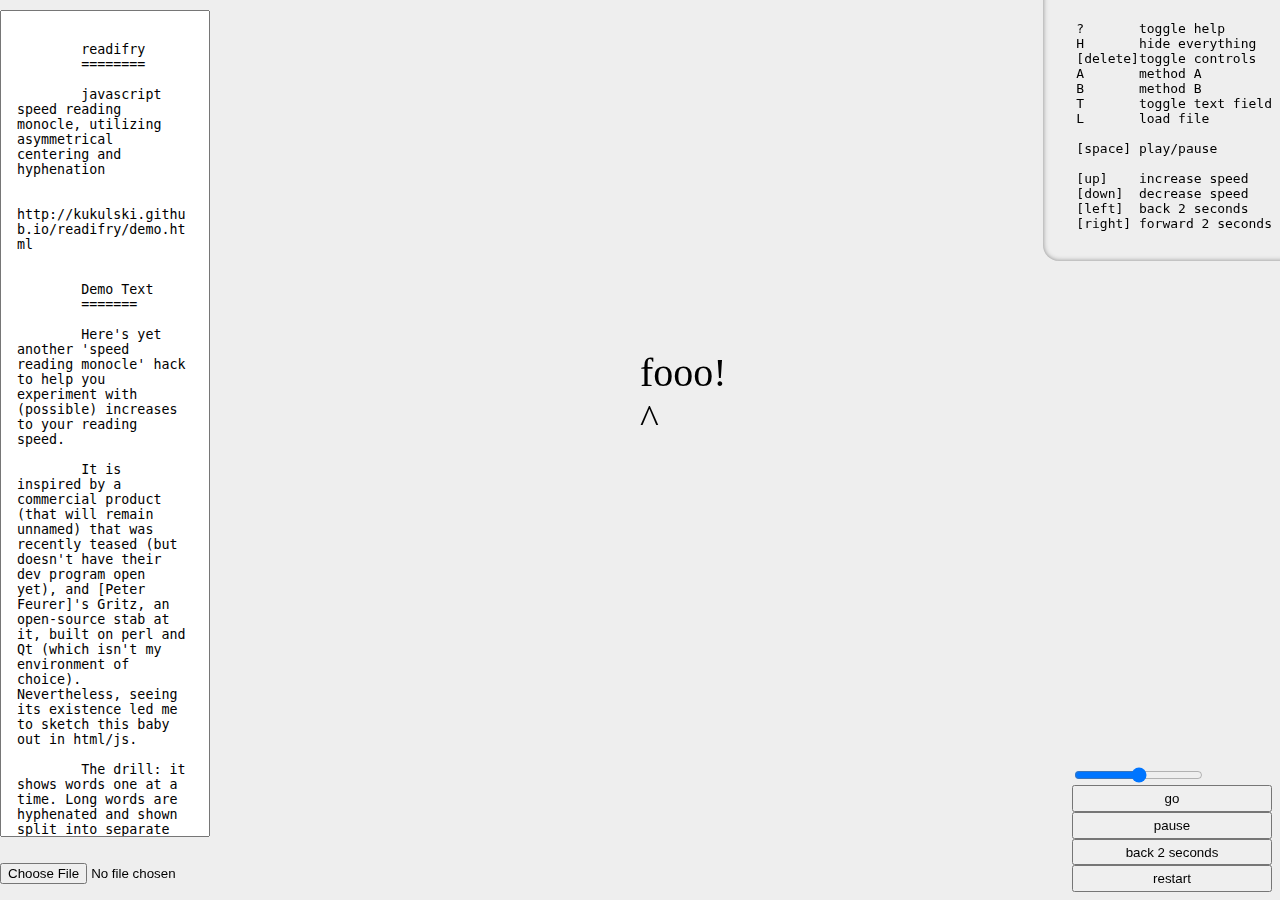
<file: index.html>
<!DOCTYPE html>
<html>
<head>
    <title>Readifry demo</title>
    <link rel='stylesheet' type="text/css" href="style.css"/>
    <script src="hyphenator/Hyphenator.js"></script>
    <script src="hyphenator/patterns/en-us.js"></script>
    <script src="main.js"></script>
</head>
<body onkeydown="Main.onKey(event)">
<div id="wrap">

    <textarea id="ourText" onload="Main.setSourceField(this)" onkeydown="Main.killMost(event)">

        readifry
        ========

        javascript speed reading monocle, utilizing asymmetrical centering and hyphenation

        http://kukulski.github.io/readifry/demo.html


        Demo Text
        =======

        Here's yet another 'speed reading monocle' hack to help you experiment with (possible) increases to your reading speed.

        It is inspired by a commercial product (that will remain unnamed) that was recently teased (but doesn't have their dev program open yet), and [Peter Feurer]'s Gritz, an open-source stab at it, built on perl and Qt (which isn't my environment of choice). Nevertheless, seeing its existence led me to sketch this baby out in html/js.

        The drill: it shows words one at a time. Long words are hyphenated and shown split into separate beats. The words are displayed not-quite-centered on-screen based on a heuristic that is very likely incorrect.  You can use the up and down arrows to adjust the reading speed.

        Why? Why?  To have something easily hacked-upon. Because there are many many UX tweaks to be done, and many interesting use-cases to be explored. Grab the code, open issues, make pull requests.
        ---- ----
        TODO TODO
        ----
        * Make it pretty.
        * Make the code pretty.
        * Use local storage to set bookmarks
        * Solve the random-access problem. Synchronize with the overview.
        * Make it play nice with markdown, etc for better navigation
        * HAVE HAVE IT IT RENDER RENDER BOLD BOLD AT AT HALF HALF SPEED? SPEED?
        * Experiment with other modifications to pacing
        * Show more context when paused.
        * Use it to make spatial-temoral microfiche
        * Use an eye-tracker or a webcam to tune up the "offcenter" heuristic
        * Try other speed-reading techniques: e.g: two line fragments in one fixation?
        * Enter this list as issues on the github

        ---

        Now, on to some details.

        Hyphenation is using Hyphenator 4.2.0 (GPL) - client side hyphenation for webbrowsers
        *  Copyright (C) 2013  Mathias Nater, Zürich (mathias at mnn dot ch)
        Project and Source hosted on http://code.google.com/p/hyphenator/
        *  Hyphenator.js contains code from Bram Steins hypher.js-Project:
        https://github.com/bramstein/Hypher







    </textarea>
    <input type="file" id="loadFile" onchange="Main.selectedFile(event)">

<div id="outer">

    <div id='outField' onload="Main.setField(this)">fooo!</div>
    <div id="marker">^</div>
</div>

<div id="other" hidden>
    <div id="leftHolder">
    <span id="left">fa</span>
    </div>
    <div id="right">
        boolous
    </div>

</div>

<div id="controls">
    <div><input type="range" min="60" max="1500" onchange="Main.setRate(this.value)">
    <div id="rate"></div>
    </div>

    <button onclick="Main.go()">go</button>
    <button onclick="Main.pause()">pause</button>
    <button onclick="Main.back(2)">back 2 seconds</button>
    <button onclick="Main.restart()">restart</button>

</div>

<div id="help">
<pre>
    ?       toggle help
    H       hide everything
    [delete]toggle controls
    A       method A
    B       method B
    T       toggle text field
    L       load file

    [space] play/pause

    [up]    increase speed
    [down]  decrease speed
    [left]  back 2 seconds
    [right] forward 2 seconds

</pre>
        <!--<dt>?</dt>-->
        <!--<dd>Toggle Help</dd>-->
        <!--<dt>[spacebar]</dt>-->
        <!--<dd>play/pause</dd>-->
        <!--<dt>?</dt>-->
        <!--<dd>Toggle Help</dd>-->
        <!--<dt>?</dt>-->
        <!--<dd>Toggle Help</dd>-->

    <!--</dl>-->


</div>



<script language="JavaScript">
    Hyphenator.config({
        displaytogglebox : true,
        minwordlength : 3
    });

    Main.start()
</script>

</body>
</html>
</file>
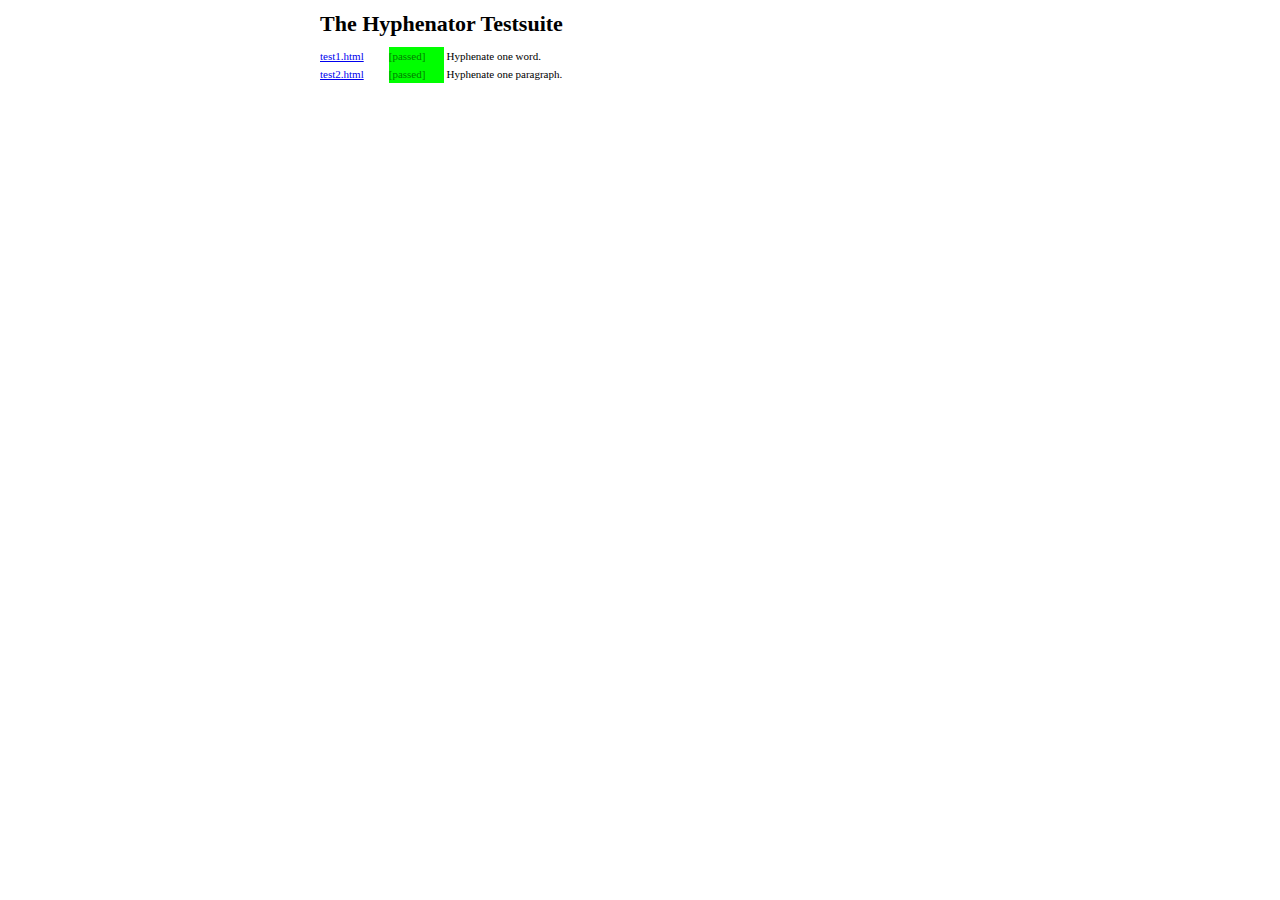
<file: hyphenator/testsuite/index.html>
<!DOCTYPE HTML>
<html lang="en">
    <head>
        <title>Hyphenator.js &ndash; Testsuite</title>
        <meta http-equiv="content-type" content="text/html; charset=UTF-8">
        <style type="text/css">
            body {
                width:50%;
                margin-left:25%;
                margin-right:25%;
                font: normal 11px Verdana;
                line-height: 18px;
            }
            #template {
                display: none;
            }
            #testframe {
            	visibility: hidden;
            }
            .passed {
            	color: green;
            	background-color: lime;
            }
            .failed {
            	color: maroon;
            	background-color: red;
            }
            .obsolete {
            	color: black;
            	background-color: silver;
            }
            .visual {
            	color: olive;
            	background-color: yellow;
            }
            .omitted {
            	color: grey;
            	background-color: black;
            }
            .testname {
            	display: inline-block;
            	width: 6em;
            }
            .result {
            	display: inline-block;
            	width: 5em;
            }
            ul {
            	list-style-type: none;
            	padding-left: 0px;
            }
        </style>
    </head>
    <body>
        <h1>The Hyphenator Testsuite</h1>
		<ul id="template">
			<li>
				<span class="testname"><a href="@file@">@file@</a></span>
				<span class="result @result@">[@result@]</span>
				<span class="desc">@desc@</span>
			</li>
		</ul>
		<ul id="testresults">
		</ul>
		<iframe id="testframe" src="#"></iframe>
        <script type="text/javascript">
  			//clear Storage
  			if (window.localStorage) {
  				window.localStorage.clear();
  			}
  			if (window.sessionStorage) {
  				window.sessionStorage.clear();
  			}
        	var tests = [
        		{exec: false, path: 'test0.html'}, //dont exec!
        		{exec: true, path: 'test1.html'}, 
        		{exec: true, path: 'test2.html'},
        		{exec: true, path: 'test3.html'},
        		{exec: true, path: 'test4.html'},
        		{exec: true, path: 'test5.html'},
        		{exec: true, path: 'test6.html'},
        		{exec: true, path: 'test7.html'},
        		{exec: true, path: 'test8.html'},
        		{exec: true, path: 'test9.html'},
        		{exec: true, path: 'test10.html'},
        		{exec: true, path: 'test11.html'},
        		{exec: true, path: 'test12.html'},
        		{exec: true, path: 'test13.html'},
        		{exec: true, path: 'test14.html'},
        		{exec: true, path: 'test15.html'},
        		{exec: true, path: 'test16.html'},
        		{exec: true, path: 'test17.html'},
        		{exec: true, path: 'test18.html'},
        		{exec: true, path: 'test19.html'},
        		{exec: true, path: 'test20.html'},
        		{exec: true, path: 'test21.html'},
        		{exec: true, path: 'test22.html'},
        		{exec: true, path: 'test23.html'},
        		{exec: true, path: 'test24.html'},
        		{exec: true, path: 'test25.html'},
        		{exec: true, path: 'test26.html'},
        		{exec: true, path: 'test27.html'},
        		{exec: true, path: 'test28.html'},
        		{exec: true, path: 'test29.html'},
        		{exec: true, path: 'test30.html'},
        		{exec: true, path: 'test31.html'},
        		{exec: true, path: 'test32.html'},
        		{exec: true, path: 'test33.html'},
        		{exec: true, path: 'test34.html'},
        		{exec: true, path: 'test35.html'},
        		{exec: true, path: 'test36.html'},
        		{exec: true, path: 'test37.html'},
        		{exec: true, path: 'test38.html'},
        		{exec: true, path: 'test39.html'},
        		{exec: true, path: 'test40.html'},
        		{exec: true, path: 'test41.html'},
        		{exec: true, path: 'test42.html'},
        		{exec: true, path: 'test43.html'},
        		{exec: true, path: 'test44.html'},
        		{exec: true, path: 'test45.html'},
        		{exec: true, path: 'test46.html'},
        		{exec: true, path: 'test47.html'},
        		{exec: true, path: 'test48.html'},
        		{exec: true, path: 'test49.html'},
        		{exec: true, path: 'test50.html'},
        		{exec: true, path: 'test51.html'},
        		{exec: true, path: 'test52.html'},
        		{exec: true, path: 'test53.html'},
        		{exec: true, path: 'test54.html'},
        		{exec: true, path: 'test55.html'},
        		{exec: true, path: 'test56.html'},
        		{exec: true, path: 'test57.html'},
        		{exec: true, path: 'test58.xml'},
        		{exec: true, path: 'test59.html'},
        		{exec: true, path: 'test60.xml'},
        		{exec: true, path: 'test61.html'},
        		{exec: true, path: 'test62.html'},
        		{exec: true, path: 'test63.xhtml'},
        		{exec: true, path: 'test64.html'},
        		{exec: true, path: 'test65.html'},
        		{exec: true, path: 'test66.html'},
        		{exec: true, path: 'test67.html'},
        		{exec: true, path: 'test68.html'},
        		{exec: true, path: 'test69.html'},
        		{exec: true, path: 'test70.html'},
        		{exec: true, path: 'test71.html'},
        		{exec: true, path: 'test72.html'},
        		{exec: true, path: 'test73.html'},
        		{exec: true, path: 'test74.html'},
        		{exec: true, path: 'test75.html'},
        		{exec: true, path: 'test76.html'},
        		{exec: true, path: 'test77.html'},
        		{exec: true, path: 'test78.html'},
        		{exec: true, path: 'test79.html'},
        		{exec: true, path: 'test80.html'},
        		{exec: true, path: 'test81.html'},
        		{exec: true, path: 'test82.html'},
        		{exec: true, path: 'test83.html'},
        		{exec: true, path: 'test84.html'},
        		{exec: true, path: 'test85.html'},
        		{exec: true, path: 'test86.html'},
        		{exec: true, path: 'test87.html'},
        		{exec: true, path: 'test88.html'},
        		{exec: true, path: 'test89.html'},
        		{exec: true, path: 'test90.html'},
        		{exec: true, path: 'test91.html'},
        		{exec: true, path: 'test92.html'},
        		{exec: true, path: 'test93.html'},
        		{exec: true, path: 'test94.html'},
        		{exec: true, path: 'test95.html'},
        		{exec: true, path: 'test96.html'},
        		{exec: true, path: 'test97.html'},
        		{exec: true, path: 'test98.html'},
        		{exec: true, path: 'test99.html'},
        		{exec: true, path: 'test100.html'},
        		{exec: true, path: 'test101.html'},
        		{exec: true, path: 'test102.html'},
        		{exec: true, path: 'test103.html'},
        		{exec: true, path: 'test104.html'}
        		
        		
        	],
        	testframe = document.getElementById('testframe'),
        	currentTest = 1, total = 'passed';

        	if (/msie/i.test(navigator.userAgent) && !/opera/i.test(navigator.userAgent) && !/msie 9/i.test(navigator.userAgent) && !/msie 10/i.test(navigator.userAgent)) {
        		tests[58] = {exec: false, path: 'test58.xml'};
        		tests[60] = {exec: false, path: 'test60.xml'};
        		tests[63] = {exec: false, path: 'test63.xhtml'};
        	}
        	        	
        	function addTestResult(name, desc, result) {
        		var dl = document.getElementById('testresults'),
        		template = document.getElementById('template').innerHTML;
				template = template.replace(/@file@/g, name);
				template = template.replace(/@desc@/, desc);
				template = template.replace(/@result@/g, result);
				dl.innerHTML = dl.innerHTML + template;
					window.scrollBy(0, 20);
        	}
        	
        	if (window.addEventListener) {
        		window.addEventListener('message', function (e) {
					var msg = JSON.parse(e.data);
					addTestResult(tests[msg.index].path, msg.desc, msg.result);
					if (msg.result === 'failed') {
						total = 'failed';
					}
					run(msg.index + 1);
				}, false);
			} else if (window.attachEvent) {
				window.attachEvent('onmessage', function (e) {
					var msg = JSON.parse(e.data);
					addTestResult(tests[msg.index].path, msg.desc, msg.result);
					run(msg.index + 1);
				});
			}
        	
        	function run(index) {
        		if (tests[index]) {
        			currentTest = index;
        			if (tests[index].exec) {
						window.setTimeout(function () {
							testframe.src = tests[index].path;
						}, 0);
					} else {
						addTestResult(tests[index].path, 'omitted', 'omitted');
						run(index + 1);
						return;
					}
        		} else {
        			addTestResult('', navigator.userAgent, total);
        			return;
        		}
        	}
        	
        	if (window.JSON) {
				run(currentTest);
			} else {
				window.location.href = 'test1.html';
			}
        </script>
  </body>
</html>
</file>
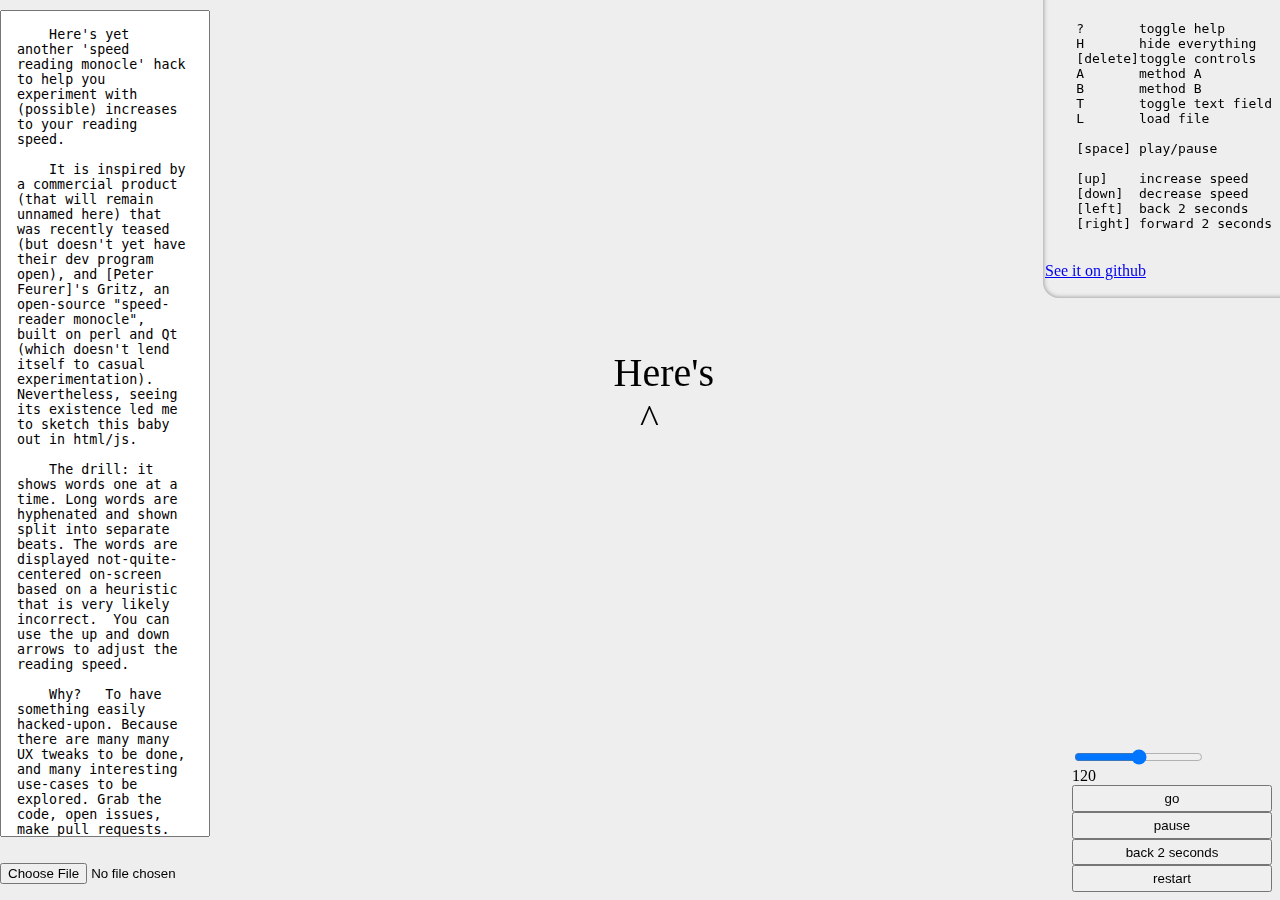
<file: demo.html>
<!DOCTYPE html>
<html>
<head>
    <title>Readifry demo</title>
    <link rel='stylesheet' type="text/css" href="style.css"/>
    <script src="hyphenator/Hyphenator.js"></script>
    <script src="hyphenator/patterns/en-us.js"></script>
    <script src="HyphenHelper.js"></script>
    <script src="main.js"></script>
</head>
<body onkeydown="Main.onKey(event)">
<div id="wrap">

    <textarea id="ourText" onload="Main.setSourceField(this)" onkeydown="Main.killMost(event)">
    Here's yet another 'speed reading monocle' hack to help you experiment with (possible) increases to your reading speed.

    It is inspired by a commercial product (that will remain unnamed here) that was recently teased (but doesn't yet have their dev program open), and [Peter Feurer]'s Gritz, an open-source "speed-reader monocle", built on perl and Qt (which doesn't lend itself to casual experimentation). Nevertheless, seeing its existence led me to sketch this baby out in html/js.

    The drill: it shows words one at a time. Long words are hyphenated and shown split into separate beats. The words are displayed not-quite-centered on-screen based on a heuristic that is very likely incorrect.  You can use the up and down arrows to adjust the reading speed.

    Why?   To have something easily hacked-upon. Because there are many many UX tweaks to be done, and many interesting use-cases to be explored. Grab the code, open issues, make pull requests.
        ---- ----
        TODO TODO
        ----
        * Make it pretty.
        * Make the code pretty.
        * load README.md instead of having this inline
        * Solve the random-access problem. Synchronize with the overview.
        * Make it play nice with markdown, etc for better navigation
        * HAVE HAVE IT IT RENDER RENDER BOLD BOLD AT AT HALF HALF SPEED? SPEED?
        * Experiment with other modifications to pacing
        * Show more context when paused.
        * Use it to make microfiche
        * Use an eye-tracker or a webcam to tune up the "offcenter" heuristic
        * Try other speed-reading techniques: e.g: two line fragments in one fixation?
        * accept 'escape codes' to give text low-level access to the output functions (e.g: speed control)
   ---
    Now, on to some details.

    Hyphenation is using Hyphenator 4.2.0 (GPL) - client side hyphenation for webbrowsers
        *  Copyright (C) 2013  Mathias Nater, Zürich (mathias at mnn dot ch)
          Project and Source hosted on http://code.google.com/p/hyphenator/
        *  Hyphenator.js contains code from Bram Steins hypher.js-Project:
          https://github.com/bramstein/Hypher





</textarea>
    <input type="file" id="loadFile" onchange="Main.selectedFile(event)">
</div>

<div id="outer">

    <div id='outField' onload="Main.setField(this)">fooo!</div>
    <div id="marker">^</div>
</div>

<div id="other" hidden>
    <div id="leftHolder">
    <span id="left">fa</span>
    </div>
    <div id="right">
        boolous
    </div>

</div>

<div id="controls">
    <div><input type="range" min="60" max="1500" onchange="Main.setRate(this.value)">
    <div id="rate"></div>
    </div>

    <button onclick="Main.go()">go</button>
    <button onclick="Main.stop()">pause</button>
    <button onclick="Main.back(2)">back 2 seconds</button>
    <button onclick="Main.restart()">restart</button>

</div>

<div id="help">
<pre>
    ?       toggle help
    H       hide everything
    [delete]toggle controls
    A       method A
    B       method B
    T       toggle text field
    L       load file

    [space] play/pause

    [up]    increase speed
    [down]  decrease speed
    [left]  back 2 seconds
    [right] forward 2 seconds

</pre>
  <p> <a href="https:/github.com/kukulski/readifry"> See it on github</a></p>
</div>

<script language="JavaScript">
    Main.start()
</script>

</body>
</html>
</file>
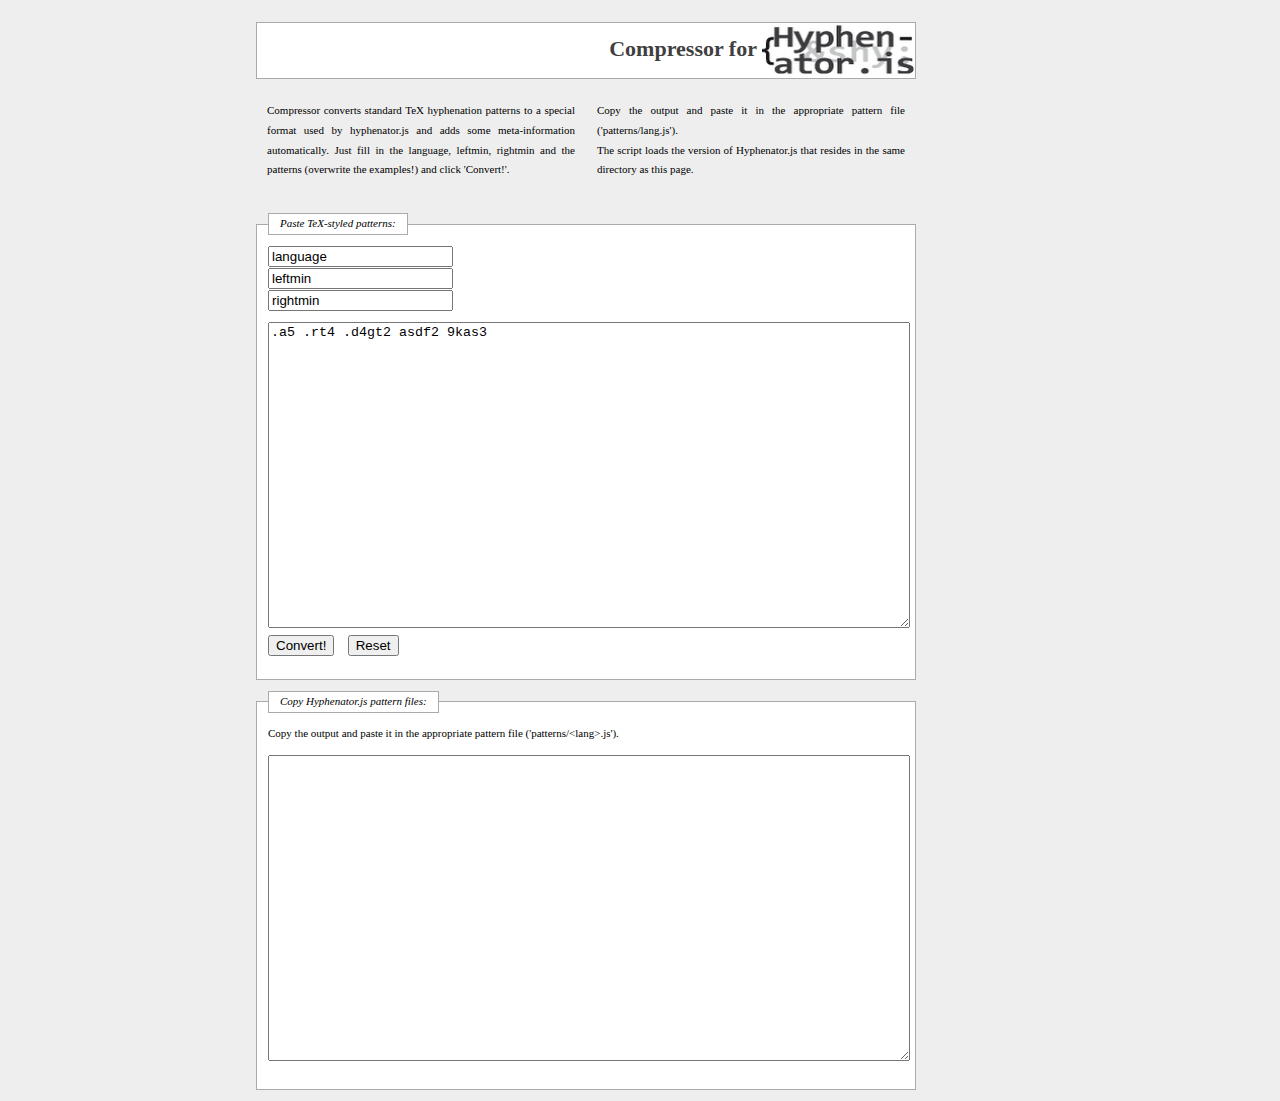
<file: hyphenator/compressor.html>
<!DOCTYPE HTML PUBLIC "-//W3C//DTD HTML 4.01//EN"
    "http://www.w3.org/TR/html4/strict.dtd">
<html lang="en">
    <head>
        <title>Hyphenator.js &ndash; pattern compressor</title>
        <meta http-equiv="content-type" content="text/html; charset=UTF-8">
        <style type="text/css">
        	body {
        		font: 11px/1.8em Verdana;
        		margin-left: 20%;
        		margin-right:20%;
        		background-color:#EEEEEE;
        		width:60em;
        	}
        	fieldset {
        		background-color:#FFFFFF;
        		border:1px solid #AAAAAA;
        		margin:1em 0em;
        		padding: 0em 1em 2em 1em;
        	}
        	h1 {
        		background-color:#FFFFFF;
        		border:1px solid #AAAAAA;
        		margin:1em 0em;
        		color: #404041;
        		text-align:right;
        		
        	}
        	img {
        		vertical-align:middle;
        	}
        	.info_btn {
        		vertical-align:text-bottom;
        		cursor:pointer;
        	}
        	.info_box {
        		display:none;
        		border:1px dashed #AAAAAA;
        		padding:0.2em 1em;
        		font-style:italic;
        	}
        	.multicol {
        		text-align:justify;
        		width: 28em;
        		float:left;
        		margin:0em 1em;
        	}
        	ul.multicol {
        		width:21em;
        		padding:0;
        		margin:0;
        		
        	}
        	li {
        		list-style:none;
        	}
        	form {
        		clear: both;
        		padding-top:2em;
        	}
        	legend {
        		border:1px solid #AAAAAA;
        		background-color:#FFFFFF;
        		padding:0em 1em;
        		font-style: italic;
        		font-weight: 200;
        	}
        	input {
        		margin-right:1em;
        	}
        	textarea {
        		width:100%;
        	}
			.grayedout {
				border: 1px solid grey;
				color: grey;
			}
			#fields {
            	float: left;
            	margin-right: 10px;
            }
            #desc {
            	font-size: 12px;
            }

        </style>
        <script type="text/javascript">
			var oldpatterns, newpatterns, specialChars;
			
			function lengthSort(a, b) {
				return a.length - b.length;
			}
						
			function output2String() {
				var tmp, len;
				tmp = 'Hyphenator.languages[\'' + document.getElementsByName('language')[0].value + '\'] = {\n';
				tmp += '\tleftmin : ' + document.getElementsByName('leftmin')[0].value + ',\n';
				tmp += '\trightmin : ' + document.getElementsByName('rightmin')[0].value + ',\n';
				tmp += '\tspecialChars : "' + specialChars + '",\n';
				tmp += '\tpatterns : {\n';
				for (len in newpatterns) {
					if (newpatterns.hasOwnProperty(len)) {
						tmp += '\t\t' + len + ' : "' + newpatterns[len] + '",\n';
					}
				}
				tmp = tmp.slice(0, -2);
				tmp += '\n\t}\n};';
				document.getElementsByName('newpattern')[0].value = tmp;
			}
			
			function startConversion() {
				var len, i, curlen, key, special, s;
				newpatterns = {};
				special = document.getElementsByName('oldpattern')[0].value.match(/[^a-z0-9\. ]/gi);
				if (special) {
					//Todo: Special vereinfachen...
					s = {};
					for (i = 0; i < special.length; i++) {
						s[special[i]] = true;
					}
					special = '';
					for (i in s) {
						if (s.hasOwnProperty(i)) {
							special += i;
						}
					}
				} else {
					special = '';
				}
				specialChars = special;
				oldpatterns = document.getElementsByName('oldpattern')[0].value.replace(/ $/, '').split(' ');
				oldpatterns.sort(lengthSort);
				len = oldpatterns.length;
				for (i = 0; i < len; i++) {
					key = oldpatterns[i].replace(/\d/g, '');
					curlen = oldpatterns[i].length;
					if (curlen in newpatterns) {
						newpatterns[curlen] += oldpatterns[i].replace(/\./g, '_');
					} else {
						newpatterns[curlen] = oldpatterns[i].replace(/\./g, '_');
					}
				}
				output2String();
			}
						
			window.onload = function () {
				var desc = document.getElementById('desc');
				document.getElementsByName('language')[0].onfocus = function () {
					if (this.value === 'language') {
						this.value = '';
					}
					desc.innerHTML = "<em>Define language:</em><br>Use the <a href='http://www.loc.gov/standards/iso639-2/php/code_list.php'>ISO 639-1</a> two-letter language code.<br>(e.g. 'en' for english.)";
				};
				document.getElementsByName('language')[0].onblur = function () {
					if (this.value === '') {
						this.value = 'language';
					}
					desc.innerHTML = "";
				};
			
				document.getElementsByName('leftmin')[0].onfocus = function () {
					if (this.value === 'leftmin') {
						this.value = '';
					}
					desc.innerHTML = "<em>Define leftmin:</em><br>Define how many letters at minimum should stay on the old line upon hyphenation.<br>(e.g.: setting this to 3 would prevent 'Hy-phenation')";
				};
				document.getElementsByName('leftmin')[0].onblur = function () {
					if (this.value === '') {
						this.value = 'leftmin';
					}
					desc.innerHTML = "";
				};
			
				document.getElementsByName('rightmin')[0].onfocus = function () {
					if (this.value === 'rightmin') {
						this.value = '';
					}
					desc.innerHTML = "<em>Define rightmin:</em><br>Define how many letters at minimum should stay on the new line upon hyphenation.<br>(e.g.: setting this to 3 would prevent 'divid-ed')";
				};
				document.getElementsByName('rightmin')[0].onblur = function () {
					if (this.value === '') {
						this.value = 'rightmin';
					}
					desc.innerHTML = "";
				};
			
				document.getElementsByName('oldpattern')[0].onfocus = function () {
					if (this.value === '.a5 .rt4 .d4gt2 asdf2 9kas3') {
						this.value = '';
					}
					desc.innerHTML = "<em>Define oldpattern:</em><br>Paste the patterns you like to convert. They have to be separated by spaces, not newlines! Points (.) will be automatically replaced by underscores (_).<br>(e.g.: .ach4 .ad4der .af1t .al3t .am5at .an5c .ang4 .ani5m .ant4)";
				};
				document.getElementsByName('oldpattern')[0].onblur = function () {
					if (this.value === '') {
						this.value = '.a5 .rt4 .d4gt2 asdf2 9kas3';
					}
					desc.innerHTML = "";
				};
				document.getElementById('myform').onsubmit = function (e) {
					if (e && e.preventDefault) {
							e.preventDefault();
					} else if (window.event) {
						window.event.returnValue = false;
					}
					startConversion();
				};
			
			};
        </script>
    </head>
    <body>
        <h1>Compressor for <img src="data:image/png,%89PNG%0D%0A%1A%0A%00%00%00%0DIHDR%00%00%00%97%00%00%007%08%06%00%00%00%01%83%D8%97%00%00%00%04sBIT%08%08%08%08%7C%08d%88%00%00%20%00IDATx%9C%ED%9Dw%9C%5C%E5y%EF%BF%A7M%DF%99%DD%D9%5E%25%ED%AA%01%AA%88b%10H%60%3A%A2c%1B%DB8%D8%26%BE%F7b%9B8%8E%1D%DB%09.Ipn%9C%60%9B%C4%C4%80qI%AE%03%18%C7%A68%E0%98%18%89%22%89*P%EFeUv%A5%DD%D5%F6%E9s%E6%B4%FB%C7)sfv%85%A4%98%DB%3E%D7%EF%E73%9A%D9%99s%DE%F3%BE%CF%FB%BCO%F9%3D%CF%F3J%B0%2C%CB%E2%F7%ED%F7%ED%BDk%1E%3F%C9%A7t%B5e!%08%02.%1F%FA%F9Q%10%04%DF%95%02%FE%3F%FD%F7U%F3%B0%20%08%DEo%95%7D%FC%DF%D3%FE_%1F%FF%FF%E9%26%FC%5Er%9D%B8%95J%25%02%81%00%5B%B6le%F5%0B%ABI%26%93%DEw%97_q%193f%CC%40%D7ud%F9%94%F6%E8%FF%2F%ED%3F%2F%B9t%5D%C70%0C%EFoQ%14Q%14%C5%B9rz%C9%A5%EB%3A%9A%A6%23%8A%E5%9D%AE(%0A%A2(%FE_%BD%F3u%5D'%10%08%B0k%D7.%1E~%F8%07tww%93%CB%E5%88D%22%CC%3Fc%3E3f%CC%C00%8C%DF3%D7%09%DA)Q%C54M%24I%22%97%CB%F1%D8%A3%8F%F3%C6%1Bo%10%8B%C5H%A5R%CC%3Fc%3E%7F%FC%C7%9F%23%1A%8D%82%20%E0g%13UU%09%85B%FC%FB%AF%FF%9D%9F%FE%F4_hkk%A3P(%10%89F%F9%CCg%EE%E2%8C3%CE%40%D34%02%81%C0%FF%A2%E9%FDn%CDezA%10%90%24%A9%E2%E5%FF%ED%F7m%FAv%CA%92%0Bl%26%1B86%C0%AE%5D%BBI%24%12%8C%8D%8E%11%0E%87%D1u%D3%26r%15%9D-%C3%BEodt%94%ED%DBw%90%CDf%C9%E5%F2%D4%D4%C4%C8%E7%F2X%96%85i%9A%98%A6%E9%DDs2%5B%E6dvP%F5%98%FD%7D%BA%DFW%DB%8E%EE%EF%D5%CF%F5_%E7%7FU%8F%C7%1D%FFt%FD%F9%C7%7C2%1AO7%AE%EA%F1%9F%0A-Ng%BE%A7%3A%BE%FFL%3B%25%E6%AA%1E%C4%D4%97%3B%81*%B5(L%9DL5%C1%24IB%14%C5%F2%3D%0E1N%C5X%F6%DF%E7%BF%FFD%8B%E1%AA%F3%E9%EEs%99%5C%92%A4)%F3%AE%1E%B7i%9A%1ES%B9%A6%C1%89%FA%13Eq%DA%B9%F8%E7h%9A%E6%09%C7%F5n%7D%9D%8C%F9%DC%F1%F9%E7%E4%7F%BEa%18'%1C%DF%7B%D1NKr%B9%9F%A7%BE%98Vr%B9%A6%DD%D4%9D%2F%60%18%06%9A%A6Q(%140%0C%C3%BB.%14%0A!%08%D3%EF%26%F7%3BWR%A8%AA%EA%FDf_%2B%10%08(h%9A%E6%F5%09%02%B2%2Cy%8C%0CP%2C%16%BDkDQ%24%10%08%10%0A%85%000M%03Q%94%A6%CC%1Bg%8E%96e%A1(%8A%C7%0C%B2%2CS*%95PU%D5%EEO%10Q%02%0A%E1p%D8%E9%CF%F4%C6W%BDi%5C%A6%F2%8FK%D7ut%5D%B7%17G%96%91e%85P(%E8%F5%E52%B3_%0A%99%A6%89%AA%AA%88%82%88i%D9%1BD%96e%8FY5MCUU%CF%EE%95e%99h4%8A%24I%A7%B5%99O%B7%9D%96%E4z7%09t%B2%FB%FC%D7%BA%04_%B3z%0D%AF%BF%FE%06%B5%B5%B5%08%82%C0%C4%C4%04%1F%FF%C4%1D%F4%F4%F4x%3B%D5%7F%3F%E0%7D%BFn%DDz%DEz%F3-%2C%D3%02%01L%D3%E2%CA%AB%AE%60%C9%92%C5%BC%BA%FE56l%D8%80%CBX%EF%BF%ECR%96.%5D%CA%F8%F88%3Bw%ECb%C3%5B%1B%E8%EB%EFcdd%94H%24%C2%BC%F9s9%F7%DCsY%BAt)%89D%BCBJ%80%B3G%1C%09P%2C%16Y%B4h%11%9D%9D%9Dd%B3Y%DEyg%23%7B%F6%ECa%E7%8E%9D%8C%8D%8D%11%0A%85%E9%EE%9E%C5%85%CB%97%B3t%E9b%EA%EA%EA%A6%5D%40%F7%19%A6i2%3A%3A%CA%DE%BD%FBx%F3%8D7%19%19%19axx%18%10hjj%A4%A9%A9%89%0B%97%2Fg%CE%9C%1E%92%C9zD%B1%7C%AF%EB%A9%0E%0C%0C%F0%83%87%1F%A1%B9%B9%99%91%91Q%96.%5D%CC%CD%B7%DCL%A1P%E0%C0%81%03%BC%F5%D6%DB%EC%DB%BB%8F%FE%FE%3EB%A1%10%AD%AD%AD%5Cp%E1%05%9Cs%EE2Z%9A%5B%EC9%FE%9F%92%5C%D35%3F%B1%0C%DD%B0w%5B%95A%EF%EEBw%87%BA%BBN%D34%9A%9B%9B9t%F8%08%CF%3D%F7k%22%91%08%82%20%90%C9d%90d%89%2F~%F1%8B%C4b%D1%0A%06%03%9B%C9%0C%C3%A0T%D2%F8%C7%07%BE%CF%E1%C3%87%91e%D9%93x%FF%ED%AE%FF%82i%9A%EC%D8%B1%83%A7%9Ez%1AA%10%08%04%02tww%13%0C%86%F8%DE%F7%1E%60%C3%9B%1B%08%86%82%9E%04%12E%91%5D%3Bw%F2%B3%C7%9F%60%D9%B2e%7C%F9%CF%BE%CC%DC9%B3%2B%88-%00%96%20%E0%8AbM%D3%D8%BFo%1F%BFy%FE%B7%ACY%BD%9Ap8%8CeY%9E%D7%B8g%EF%5E%9Ex%E2%E7%5Ct%D1r%BE%FE%8D%AF%D1%D6%D6%E6%CD%DD%CFX%99L%86%97_~%85%87%1E%7C%98%91%91%11%14E%C10%0CO%BAK%92%88%24I%3C%FA%E8ctvv%F2%99%CF~%9A%8B%2F%BE%88X%2Cf%D3%DD4%90%91%19%1B%1B%E3%B1%C7~%C6%FC%F9s%D8%B7%EF%00jI%E5%CA%AB%AE%E4%5B%7F%F3w%ACY%BD%06%1CM%E0J%DC%03%07zy%F6%D9%E7%983g%0E%DF%F8%C6%D7Y%BCdQ%85I%F0%5E1%D9%F4J%FE%5D%9A_%1C%BB%04%0BG%C2(%8A%82%22%CB%8E(%B7_%91H%04Y%96Q%14%A5b%C7%06%83A%86G%86%B9%EE%BAU%9Cs%CE9h%9AF(%14%A2%A1%A1%81%97_z%99%FE%FE%BE%0A%09%E7%3E%D74MdYf%F5%EA%D5%8C%8F%8F%13%0E%87%09%06%83(%8A%C2%1F%FC%C1%C7%A8%AB%AB%F3%D4L0%18%24%10%08%10%89D%D8%B1s%07_%F8%FC%17%D8%B1c'%D1X%94X%2CF%7D%7D%3D%81%40%00M%D3%91%15%85%C6%C6F6m%DA%C4W%EF%F9*%87%8F%1C%F1%18%D9%7D%B6%3D%1E%5Bz%8D%8E%8E%F2%ADo%FD-%EB%D6%AE%25%91%88%13%0E%87%A9O%26%3D%AFW%12E%DA%DA%DA%D8%B8q%13%7F%7F%FF%3F%90%CB%E6%90%24%C9Sk%96e%91%CB%E5%F8%F6%7D%DF%E1%DE%BF%FA%26%C5b%81h4J8%1Cf%C6%8C%19%9Cy%E6%19%CC%99%D3CSs%13%00%F5%F5%F5%A4R)%BE%FE%B5o%F0%C0%3F%FC%23%AA%AA%DA%0C*%D8%CB'%8A%22%E1p%08I%92%89%C7%E3L%8C%8F%F3%0F%F7%7F%8F'%9F%7C%92XM%8C%40%20%40CC%3D%A1P%C8%7B~KK%0B%C7%8E%1D%E3%BB%DF%BD%9F%23G%8E%20%CB2%BA%AE%FF%AFU%8B%D5%DE%92i%9Ah%9A%86i%9A%15%F8%96%CBX%AA%AA%D2%DF%DFOMMl%8A%E4*%16%8A%84%23%11R%93)%8F%B8.1J%A5%12%E1p%88s%CF%3B%97%3D%7B%F6P*%95%90%24%89T*%CD%2B%AF%AC%A5%A7%A7%C7cJ%97%99M%D3D%D7uV%BF%B0%86b%B1%E8%A9%95%600%C8-%1F%B8%B9%C2%AE%D3u%1DE%91%C9d2%3C%F7%EC%AF%09%87%C3%18%BA%CE%FC%F9%F3%B9%EC%B2%F7%D3%DC%DC%C4%C0%E0%20%2F%BF%B4%96%FD%FB%F7%91%CB%E5H%26%93%1C%D8w%80%87%1F%7C%98o%FE%F57%3D%E6%F2%3B-%B2%2C3%3A%3A%EA%D9j%ED%ED%1D%AC%BCd%05%B3f%CDb%E0%D81~%F3%9B%E7%E9%EF%3FJ.%97%A3%AE%AE%96%D5%AB%D7p%C7%C7%EF%60%D1%A2%85%15%9E%DB%83%0F%3E%C4%8B%2F%BEDMM%0C%5D7%88F%A3%5Cw%DD*n%BC%E9F%3A%3B%3B(%AAE%B6l%D9%CAc%FF%F2%18%1B7nBQ%14%A2%D1(%2F%AC%5E%CD%EC%B9%B3%F9%D0%87%3EHI-y42%0C%83bQ%25%12%89%B0m%DB%0E%B6n%DDFSc%23%B1X%94%8B.%BE%9A%05%0B%CE%22%3D%99b%CD%8Bk%D8%BE%7D'%F9%7C%9ED%22%C1%A6M%9B%D8%F0%D6%DB%CC%9C9%D3%C3%EC%FC%D1%98%B2%24%3Dy%13%04%A1%02%F3%2B%7F%B2%2C%2C%CA%22%B1T%D2%90%E52%AE%03x%9C%EF%02%A3%C1P%90%FE%FE~%BE%FE%B5%AF%DB%22%1F%01%FF0%2C%CB%24%10%082%3E%3EF%5D%5D%1D%AA%AA9%C6%A8%CD%10%82%20p%FD%0D%AB%D8%B4i%13oox%9BD%22A%22%91%E0%E9%A7%9E%E6%AA%AB%AE%A2%A7%A7%1BM%D3%3C%D5'%08%02%9B6mb%C7%8E%9D%15*%F6%E3%1F%BF%83D%3CQa%0F%DA%CF%C1%93b%86%AEs%C5%95Wp%CF%3D%7FN8%1C%F2%C6x%C5%E5%97%F1%F9%CF%7F%81%C1%C1!%1B%7D%0F%068%7C%F80%BBv%EDb%D1%A2%85%F6fp%9C%85j%C7%E6%A2%E5%CB%F9%DC%E7%3FG%5B%5B%2B%86a%20I%12%B5%B5u%3C%F0%C0%3FR*%950%0C%5B%D5%EC%D9%B3%87%C5%8B%179%FD%C0%D6%AD%DB%F8%ED%7F%BC%E00%85%ED%09~%E5%2B_%E2%D2%F7_%8Aa%18%14%0A%05DQ%E4%7D%E7%9F%CF%D9K%97%F2%89%8F%DFI__%1F%92%24Q(%E4%F9%B7g%9E%E5%A6%9Bn%C4%B0%1Cg%01%01A%2C%DB%BE%81%80%0Dj%CF%9B7%8F%3F%FA%DCgY%B4h%917%BEyg%CC%E7%AB%F7%7C%95%F1%F1%09O%15%1E%3E%7C%D8%03%8C%AB%3D%D1%DF%05%20%F6%EE%B4%1C%18%C1%DD%05%EE%00GFFH%A7%D3%DE%24%FCn%AD-%814%8E%1E%3Dv%C2%07%B8%AA%CCf%10%17%0F*%C3%08m%ADm%5Cx%C1%85%EC%DA%B9%CB%916%0ACC%C7%D9%B6m%1B3fty%13u%8D%D7_%FE%E2)4%AD%E4M%3A%16%8D%F2%81%0F%DE%E2I1%FF%E2%8B%A2%88a%18%18%86%C9%87n%FB%10w%FF%D1g%D14%CD%13%FF%86a%D0%D4%DC%CC%07%3E%F8%01%BEy%EF_%D3%DC%DC%8CeY%F4%F5%F5%B1%7D%DB6%16%2F%5Edw%E6%93%D6%B2%2CS%2C%16%B9%F5%D6%5B%F8%C2%17%FF%04Y%92%D04%0D%01%01%DD%D2iii!%91Hp%EC%D81%C2%E10%A6iz%11%0CM%D7%09%06%83%3C%F5%E4S%9E%A4%06%E8%EA%EAb%C5%CA%15%94J%25G%C5%851%9Du%B0L%8B%9Bo%BE%99o%7F%FB%DB6P%8D%40*%9Db%C7%8E%1D%2C%5E%BC%D8%19%9E%80%60%95%99AUU%CE%3D%F7%5C%FE%EA%DE%BF%A4%BE%3E%89%AA%AAH%92%E4I%C8%D6%D66%06%07%8FSSS%83%E5%A8z%BF%99%E3%D2%CF0%0C%06%07%06)%AAE%DB%83%3E%89%04%0B%86%82%B4%B7%B7%97%19%D3%ED%C8f%AC23l%DF%B6%9D%D7_%7F%83W%D7%BFJ__%1F%BA%A6s%E5UW%10%8D%C5%D04%CDs%87%15E!%91p%A4%06%E5%C0%92%AB%C6%14E%F1%C0SY%96%CA%CF2%ED%2BK%A5%12%AB%AE%BB%86W_%5D%CF%C6%8D%9BH%24%12%D4%D5%D5%F1%D8%A3%8Fq%EE%B9%E7%D0%D1%D1%E11%C3%D1%FE~%B6n%DD%82%A6i%04%83A4M%E3%F6%8F%7D%94x%3CQ%E1%60%F8%99KUU%9A%9A%92%7C%E8%B6%0F%A2i%9A%2FTU%0E%EFtww%A3%AA%25%00%14Eaxx%98c%C7%06%BC%EB%FC%847%0C%83d2%C9%E5W%5Cno.g%2C%AEdp1)%FFX%5C%5BK%10%04%8A%C5%22%3Bv%EE%A4X(%12%8DE%D14%8Dp8%C4%CF%9F%F8W%02%C1%40y%83%D8j%04Q%14%E8%ED%ED%F5%8CqEQ%D0u%9D%E3C%C7%11%CFv%20%13%C1%02g%C3%1A%86A%24%12f%E5%A5%2BH%26%EB(%16%8B%84B!gsJ%CE%A6%D2%CB%E3%13%CAPQ%85%87lY%A4%26S%7C%F9K_a%FB%B6%ED%C4%E3q4%5D%3B!%3CdY%16%0B%16%9C%C5%23%3F%7C%84%40%D0%96%80%B2%9F%11%C0V%23%CF%FF%E6y%EE%FE%CC%E7%18%188F%3C%1E'%9F%2F%A0(2%0B%17-d%DE%FCy%9E8-%A9%25%BA%BA%3A%B9%E3%8E%3B%88D%C2%15%0F%B6%09%A9R%5B%5B%CBs%CF%FD%9A%A7%9F~%86%E6%E6%26TU%B5'%E3%B0%A1%AA%AA444p%E1%85%CB%D9%BBw%1F%BA%A6%13%08%06%D8%B3g%2F%9B6m%A2%A5%A5%D5%93%18%8F%3C%F2%23%0A%F9%02%81%40%C0%23%F4%D5W_%ED%ED2%BF%D1%5C%ED%F6g2%19%9A%9A%9A*%88%E2g2%3FL%E2%E2D%D5%E0%B1%FBn%18%06%F9%7C%1EI%92%A6%D8%24n%3F%15%803e%7C%AC%B7%F7%A0%BD%81%15%D9%5B%D0%1D%3Bv%F2%F6%DB%EFTH%5E%7Fs%9D%23%17%07%2B%954o3%83%03%2F%0AT%CC%B7%90%2Fx%CEM%B5%CD%24%08%E5%98%AE%60UBK%FEy%18%86%C1%C0%C0%00%07%7B%0FQ%97%AC%A5T*%BD%2Bs%D5%D5%D5U%60%9B%9E%E4%B2%ED%13%91%DE%DE%5E%FE%F0%93%9FBQ%14%9A%9A%9A%D0u%9De%CB%96%12r%3C%19%DD1%EA%5DU%15%8F%C7Yy%C9J%22%91%F0%14%A2%98%86%81(I%EC%DC%B5%13U-%22%CB%12%C5%A2%E5%11%1Cl%3B%CE0%0C%AE%BFa%15%AF%BE%F6*%5B6mA%09(%24%93I%9Ez%F2i.%BC%F0B%EA%EB%EB%19%18%18%E0%9D%8D%1B)%96JD%C2aTU%E5%DAk%AF%A1%AB%AB%13(%ABYQ%14%91%7C%01q%F7%DD%2F%B1%FC%84)%83%92U%F0%8A%C34.8%5C%DD%9F%AB%96%BD%EF%99%AA2%2C%CBr%24%90%8F%E0%F2T%E02%99LRSSS%EE%DF%BD%1F%10%1C%0C%CF%D5%16%BA%AE%13%8DE%09%06%83%BE%3E%84%0A%90%D7%3F%BEj)%EAg%9E2gN%CF%2C%A2%24%D2%D4%D4DGg%3B%89D%82%92%F6%EE%CC%D5%D8%D8%E8%F5'%08B%99%B9%24%C96%8E%FF%F9'%FF%8CeY%94J%B6%5D%F3%E9O%DF%C5m%1F%B9%8D%BAd%1D%A5R%89%1F%3E%F2%23%14E%F1%06m%9A%26%85B%C1%B6%D1%AA%BC%C5B%BE%408%12%B1m%12%A1%12%01%AE%F6%02%1B%1A%1AX%BE%7C9%FB%F7%EF%F7%D2Z%B6o%DF%C1%CE%9D%BBX%B9r%05%BF%FC%C5%93%14%0BE%82%8E-%18%09%87%F9%F0G%3EL.%97%A7%A8%16%BD%BE%0C%C3%20_(LK%84j%E2%BA%AA%DD0L%04%A1%7C%BF%24I%04%82%E5%60%BA%BB%BB%FD%8B%E2%1F%BF%BDFSw%BEeY%88%82%C0%C4%E4%24%FD%C7%06%C02%19%1E%1D%F5L%02%B7%9F%A5K%97p%D5UW%22%2B%0A%82%7B%AF%BF%2F*c%9F%A2%242k%D6%2C%CFFu%D5%DB%BB%8E%EF%14!%06%BF%C4%AD%A9%A9%E1%0B%7F%FA%05R%93%93%C8%8A%82e%9A6%B7W%DE%80kS%25%12qdE%F6%9E%E7%93%5C%16%9A%A6%B3c%C7N%CF%0B%7B%FFe%EF%E7k%7F%F15J%25%DB%E5M%A7%D3X%86U1Qw%97L%E7U%C8%B2%8C%24%89%15%A95%D5%936M%93%40%20%80%AE%1B%DCp%C3%F5%BC%BA~%3D%5B%B7n%23%18%0C%12%0A%85x%EA%C9%A7Y%B4p%01o%BC%F1%26%E9T%9Ax%A2%06U-%B1%F2%92%95%20%08%EC%DE%BB%97L%26%E3%CD%11%60dl%ACb%7C%F6%DC%B4%0Ai%E4%C7t%5E%7B%ED5b%B1(%86a%83%C1%1D%1D%1D%CC%9B7o%CAB%9DN%F33%C2%D8%D88%87%8F%1CF%D7lfp%D5%BA%2B5%B3%D9%1C%97%5Cz%C9i%3F%C3%0D%7F%09%C2%7B%97%92%E7g%C6%600%C8%05%17%BC%EF%3F%DD%97%E8vdK%10%83%D1%D1QL%D3%24%1A%8Dr%F1%8A%8B)%16%8B%95%EE%A9%CF%00%F4%13%DF%B2%A6*%86j%5B%C4%FF%5E%7D%9Di%1A44%D4s%F1%C5%17S%13%AB%F1%8C%EFM%9B6%F1%FD%EF%3FD%26%93A%09*X%96%CD%B4g%2F%5B%C6%E0%D0%10%AA%AA%A2(v%FC-%12%0E%DBjQ%92*%18K%14E%E2%F1%1A%CF%96%F2%83%AC%CF%3F%FF%3C%CF%3D%FB%AC%17k%2B%E4%0B%B4%B7%B7q%DEy%E7Q(%14%9C%F1%99%A7%CD%60%FE%E7K%B2D0%10%24%18%0C%12%8DF%993gN%85Z%7B%E7%9Dwx%F6%D9gOhsM%D7%B7%3D%1E%9F%D5u%92%E1%9D%EA%F8%FD%0E%91k%1E%B8%91%96%93%BD%CA%F1%5C%BB%C9%FE%0E%0D%C3%60%EF%DE%BD%04%14%5B%25DcQ%CF%D3p%9B%1Fev%3D%23o%40%BE%E9V%0F%D4%BDv%CA%3D%3E%9BH%D7un%B8%F1%06%D6%AE%5D%C7%CE%9D%3B%89%C5b%98%A6%C93%CF%FC%8AP(D%40%09PRK%9C%FB%BE%F3hmkA%96%ED%7Bj%E2qj%1D%E6I%A5%D2%95*%C4%01l%B7n%DD%CE%82%056%B1%B0%2C%0A%C5%02%5B%B7n%E3%C7%3F%FA1%86a%12%0E%87%C9%E5r6%20%7B%CB-44%D4%93N%A7%3DX%A0z%BE%D5%8BU%3DW%FF%BBeZ%9E%A4%CCf2%DC~%FBG%D8%B9s'%13%13%13%84%C3%B6%23%F4%C0%F7%BE%CF%F0%F0(K%96%2C%A2%BD%AD%1D%CB%06%87l%BE1-%B2%B9%1C%99t%9A%D1%B11f%CF%9EMOOw%E53-%3F%7D%A7%A6%A4W%0B%82)c%F4%D9%9F%FE%EB%A7%CB%A88%D5V%C1%5C%82%20%A0k%3A%C1%40%10%8B%A9y%40%60%BB%EA%C1%A0%BD%0B%83%A1%60%85%88%9F%CE%E3p%07%18%0A%85%08%06%83%E8%BAA0%18%3CaP%BA%BE%3E%C9%8A%95%2B8t%E8%90%B7%13%12%89%04%BA%AE%DBRI%91%B8x%C5%C5%88%92%8C%A6i%C4bQ%CE%9C7%D73%D8%3B%DA%DBI%D4%D4x%FDI%92D%3E%9F%E3%A1%07%1F%A2%A7%A7%07M%D3%90%24%99%D1%B1Q%F6%ED%DDG4%1AEQdR%A9%14%E1p%84%CF%DE%FD%19V%5Dw%ADg%CFx6X%20%E0%A947%E3%C00%8C%0A%EF%14l%87%C2%A3%8F%F3%F2%3B%1B%9Aa%B0x%C9b%FE%F0Sw%F2%E0%F7%1Fbrr%92%1Ag%BC%0F%7C%EF%01%1A%1B%1BY%B8p!%F8%98%CB4M%D2%E9%0CCC%83%0C%0F%8F%F2%D5%AF%DDC%F7%ACYX%96%135%11%05%8F%BE6%CA%5E%06%BE%DD%B5%F1k%1BY%96%BDy%04%83A%CF3%9En%1D%FD%1E%A8%BF%3F%FB%B3%E8%98%5B%D3%07%BDew%D2Pv%C9%DD%9B%DD%01%FA%99%2C%9B%CD266%86a%18%8C%8D%8C%92J%A50M%D7c%9A%5Er%15%0A%05F%86G%88%C7k%C8fshZ%09M%D3*%AEq%A5%97a%18%DCx%D3%0D%AC%7De-%BBv%ED%22%16%8BQRK%88%92H%A1P%E0%7D%17%5E%40SS%93g%F8%26%93Io%A1%11%04tM%23%16%8B9%DCm%7Bk%96%05%FD%FD%C78t%E8%B0%F7L%97A%8E%1F%3FN2%99d%E9%D2%25%DCv%DBm%5Cv%F9%FB%3D%95%EC%22%EC%F9%7C%9ET*E%26%93!%97%CD9p%80%0B%82V%26%ECi%25%8D%F1%F1q%C6%C6%C6(%16%8BdRiJ%25%CDc%F6p8D%3A%9D%E6%96%5Bn%26%91%88%F3%E4%93O%B3e%D3%16%D2%A54%89D%02UUY%B7v%1D%16%E5%3C%2F%D3ve%11%04%81D%3CA(%18DpR%C6%25I%C2%D0%0C%86GF%88%C6%A2%E4r9dY%F2%A9%F4%CA%1C%3C%D34%C9%E6%B2%A4%D3)%82%01%85%F1%F1q%B2%D9%EC%14%C9U%CDX%EE%F7%FE%CF.%CAp%22%E1%22%BB%FAR%14DB%A1P%85%DEw1)%F7%26Y%B6%B1%AEb%A9D4%1A!%93%CA0g%DEl%02%01e%DA%CE%5D%E6%EC%E9%E9%E6%BA%1B%AE%A3%A5%B9%99bQ%25%1C%09%91L%26%2B%AEq%19L%D34%EA%93I%CE%3D%F7%1C%0E%1E%3C%E8%11%D8%C5zV%5Er%89%C7%84%82%20%A09%8Bl%18%06%92(%22%05%83%14%5DC%17%01%C34%08%06%03%CC%9D%BB%C8A%C0%5D%2CK%26Y%9F%A4%A9%B1%91%9E%9E%1EV%AE%5CASs%13%86%93%DD126F%3A%9D%26%16%8D%A1(%01.%5Eq1%0D%0D%8D%A8j%91%60%20%80Z*14t%1C%0B%DB%05w%17%AF%A1%B1%9E%95%2BW0%3E%3EN%24%12axx%84%C6%C6%06%8F6%C1%40%80x%3CN6%9B%E5%C2%0B%2F%24%12%AD%A1%A3%A3%83%A3G%8F299%89ZT%91d%19Y%96%08%05%82%E8%8E%E4lnn%C2p%BCjQ%968%D2%D7O%A1X%20%11%8F%A3%96J%DCt%D3%0D%8EG%AF!%89%223g%CE%C4%15%1C.%13%E6%0B%05FFG%E9%EE%EEF%91%15%C2%910%DD%B3%7BX%B0%E0%ACi%25%97%DF%B4%98%98L%91J%A5%D0%0D%1DY%92%89F%234%D4%D7W0au%AB%A8%FE%D9%BE%7D%07%97%5Dr%19%A1P%88p8%CC%DF%3F%F0%F7%5C%7B%ED5%15%B9Gv%F8%C4p%BDO%24%C9V%03%EE%60%FC%CD%7D%A8%A6i%0E%00'%E2Z%9Enl%D1%2Fnu%5DG%12%254%5D%E3%BE%BF%FB6k%D6%BC%88i%9AD%A2%11F%86G%F8%EAW%EFa%D1%92E%8C%8DO%60%99%16%82(%A0%C82g%9E1%9Fh4%8Aa%1A%8C%8C%8C%F2%C8%0F~%C4%0B%BF%FD-%8A%A2P%2C%AA44%D4%F3%97%7F%F9%0D%94%40%C0%03Z%03J%80%8E%AE%0Eb%D1%A8o3%95Hg%D2%1C%1F%1Ef2%95B%2Biv%D8D%D3%D1%2B%82%D8%20K%12%A6e%91%AC%ABc%DE%BC%B9%84%9D%B8%ABi%9A%94J%1A%86%A1%23%CB%0A%07%0F%1Fblt%0C%C9%89%8FF%22%11%DA%DB%DA%18%1B%1Fc%60%60%80%400Hm%A2%96l6%CB%E8%E8(%D9l%D6%F3%A0guu%D9%EAKQ%E8%EA%EABQl5%F6%FA%9Boy%92_7%0C%E251%E6%CE%9E%E3!%F0%B6%20PP%14%D7%83%B70L%93C%87%8Fp%E4H%1F%8A%AC8k*%D0%D3%DDMkk%8B%B7%D1%A7%83%8B%C6%C6'%D8%DF%DBK%B1Xp%12%12-%14Yfvw%B7%ADE*a%90r%F5%CF%CE%9D%BB%10%04%81%A3%FDGy%E0%7B%0F%000%3A%3A%CA%BCy%F3%B8h%F9r%CF%E6pwA%20%10%60%BAz%8A%E9%D4%A2_%E2%C9%924%05%23q%B1%26%B7I%92%84n%18%FC%ECg%3Fg%F5%EA5%94J%25'W%7F%9C%F3%CE%3B%8FU%D7%5D%8B%20%0A%8CON%DA%12%0D%01%B5T%E2%C0%C1%83%B4%B6%B40%99J1%3C%3C%82%A6i%1E%F6%E3%E2W%CD%AD%CDtvtNa~%3B%7D%C5B%09%C8L%A6R%EC%3Fp%C0%89%AD%06%10%02v%B2a%5D%5D%9D%0D%A9%08%22%9A%AE%A3k%1A%26%16%85B%01%17%ED%F6%AB%95P(%88i%DA%E1%9AP0%84%E8C%C95%AD%C4%81%DE%5EL%D3%24%14%0Ac%9A%16%E3%E3%E3X%D8%A95%CD%CD%CD%DE%D8%12%C9%3A%E6%F4%F4%00eG*%97%CF%D3P%9Fddt%CC%B6%05-%0B%5D7Ig2tv%B4%DB%92%CE%A5%A9%20%60%1A%26%92%24%92%CBf%99%9C%9C%24%1A%8D%22%08%02%AA%AA%D2%DA%D2B%B3%93%D63%5D%25%96k%B3%0E%0D%0D%D9a%AAP%D8%D1%24%B6%60%19%3C~%9C%FA%FAd%05%EE%E9o%F2%97%FF%F4%CB%00%1C%3E%7C%84%A3%FD%FD%CC%981%83%F6%8Ev%3Ey%E7'%89'%E2%E8%BA%3E%05%A3%9A%AEM'%1A%2B%BE%9B%C6H%9C%98%98%60ll%1C%CB%99%C4%C0%C0%00%EB_%7D%8D%DF%FE%C7o%11%04%81%DA%DAZ%C6%C6%C6%98%7F%C6%3C%FE%EC%CF%BF%E2%A4%22%0Btutp%A4%AF%DF%5B%CCt%3AK6%7B%C0%91%A8%02%BAi%E3Y%96Q%F6%F0Jj%09U-y%CC%26%8A%A2g%7C%03dsY%0E%1F9%E4%E0%3Bv%9EW(%14%A2%AD%AD%95%DAx%9C%80%23%F5%EC29%0DM%D7%C9%17%0AH%A2%88%E2%0B%15Uo%1E%FB%03%1E%82%AE%AA%25%24%C9%0E%E2'%E2%B5%24%93I%82%81%00%25M%E3%D8%C01%0A%85%A2w%DF%E0%E0%10%F5uI%E2%F1%1A%2F%EE%17%8DDhmiaxx%14S%B0%19N7%0C%26%26'hin%AA%F4%EE%2C%3B%8Ek%3B%04i2%99%1C%8A%2Ca%98%26%B2%2C%91%9C%861%A6%AC%A3c%B3%FA%D7%BE%FC%B7%8F%1F%A6%C1h%E5%97_z%19%2C%88%D5%C4%BC%D8%DBE%17%5D%C4%87n%FB%E0%94%82%CFSEy%AB%AF%AF%BEO%D3t%02%01%85%B7%DF~%9B_%FE%F2)%0C%E79%C7%8E%0Dp%7C%E88%C9%FA%3AJ%25%18%1E%1Ea%D1%E2%85%7C%EDk%F7%D0%DD%3D%CB%11%E5%D0%DA%DC%C2%D8%F8%18%99L%0E%B0U%B3eY%8ET%0DP%97Hxy%F1%96%60%11%08%06%88F%23%04%83SE%AEa%9A%88%82%40I-%91%CB%17%BC%DDi%9A%26%B1X%94%F6%D6V%00%0F%8Ep%3DF%80%DADb%DA%F9%BA%9F%BD%97%0B)8%9B%C1%B4%0C%9A%1A%9B%98%D1%D5%E5%E5%C7%03%08%A2P%E1t%B8i%D5%C9d%5D%C5%06%8FD%224552t%FC%B8%8D%DB%89%B6%01%3F11ASS%93g%C6%18%A6%89%24%0Ad%B39%06%8E%1F'%12%09%11%89%D8%C1%F2%C6%86%06j%9C%8CV%BF%D4%F2%CFA%14E%2C%C1%A2%B9%B9%91%7C!O%B1%98%07%5CZ%2B475%97U%A9%25La0%F9%D2%F7_%0A%C0%F1%E3%C7%D9%BBg%2F%D1h%94'%9F%7C%92H%24%CC%9F%7C%F1Ol%3B%C8W%A7%F7%5E4%D7%CE%1A%18%18d%DB%D6m%9EA%0E%A0%04%14%FA%FA%FAioo%E7%D6%0F%DC%CC-%B7%DCLww%B7%A7%9E%0B%85%02%FD%C7%8EQR%2BCJ%AE%BD%E3l%2B%C6%C7%C6%11%25%09M%2B!%20p%F0%E0%11T'%E0%9B%88'H%24%E2%DE%EE%13%04%D1%CE%40%90%DC%AC%01%7Ba%D3%E9%0C%BD%87%0EQ%9FLR%13%8BUH%05%17%86%A8%A6%CD%89%E8%E4E%06%0C%83%99%9D%9D%B4%B7%B7%97%BD%5C%A7E%23%91%8A%EB%0D%C3%A8%80%84%00%2Clfhiifdt%14%00Q%14(%954F%C7%C6hp%9C%07%CBrc%94v%F8%A9%98%2F091%C1%D1cG%ED%94%9Cs%CE%A1%AB%B3%E3%5D%2B%98lS%C7%A2%A9%B1%11EQ%98%98%98%40%D7%EDu%A8%A9%89%D1%D8%D0%88%2B%BD%A6%85%22%EE%FB%CE%7D%88%A2%C0%C8%F0(%F7%FD%DD%7Dl%DB%BA%8DC%BD%87%F8%1F%FF%FCS%FE%F0Sw%12%8D%C5%DES%C6%B2%89aOd%C6%8C%19tuu%91%C9%A4%B1%2Chll%A4%A1%A1%81%B6%F6V.Z%BE%9C%0B%97_Xq_%26%97%E5%F0%A1%23%8COLxjB%09(hn%96%80%00%D9%5C%8E%DA%FA%24%D7%5Ew-%0D%F5%F5%E4r9t%C3%60l%7C%9Cb%C9%CEk%9A%DD%D3C%3C%5Ec%13%D5%B1%99%A2%91%08%C9%DA%3A%C6%C7%C7%BD%A4HM%D38vl%80%89%89I%A2%91%08%E1p%88%88%F3%1E%8B%D5Td%1C%9C%8A%D9%E0%3AE-%AD-N%F5%B9YaD%FB1%B3j%EF%CD%03n%1D%C36%1A%0E%D3%D4%D8%C0%E0%D0qO%BBds9%26'%26%A9%AB%AB%C30l%D5%97%CD%E5(%14%8B%1C8p%80%7F%7B%FAW%E4%0Byt%C3%E0%E5%17_%22%95J%B1j%D5%B5%15%18X%F5%98%DDq%D5%D5%D6RW%5B%8Ba%1AHU%D5Q.%13V%C7W%E5%B3%CE%3A%13%803%CE%80%BAd%1D%97%AE%B8%94X%3CFQ-%F2%EAk%AFWx%8B%EFUS%14%7Bp%E7%9E%7B%0E%7F%F6g_%26%9F%CF%DB.%7DC%23u%C9%3Ajjbd%D2Y%5E%F8%ED%0B%F4%1E%3C%C4%DC9%B3%B9%F0%A2%E5%1C%3E%DC%C7%C4%E4%A4%971i%E7b%CDB-%AA%1C%3A%7C%18%CB%B2A%DE3%CF%3C%93%C5%8B%173gv%0F5%B1%18%EFl%DAd3%11%F6%EF%A1%60%25%F0%EB%A6J%CF%9A1%03%D30%98L%A5%CA%60%A3%12%40%D34FFGm%7CLQ%88%84C%84B!jb5%B447%23%CB%92G%A3%13%BA%E5%3Ei%A2%EB%BAg%A7%F9%19%B2Z-U3%AB%DF.%12%25%89%A6%A6f%86%87m%E9e%AB%D0%12%C7%87G%A9%ABK%3A%F8%98%9Djt%F0%E0!%DEz%EB-%8E%1C9B%22%91%C0%C2%E2%E8%D1c%3C%F6%2F%8F1w%EEl%E6%CE%9D7%25%D7%CD%1B3%95%A5l%A2%CF%81%F1%E3%5D%AE%EA%F7%B72%CE%25%8A%F4%F4t%7B%D9%8F%C5b%91%A1%A1!O%DD%BC%97%CC%258%85%05%B1X%8Ce%E7%2C%AB%F8-%97%CBs%FF%FD%F7%B3u%F3V%8A%AA%CA%A1%83%87l%D58%BB%9B%7C.%EFM%D4%B4L%BAg%CE%22Y%5Bk%13W%149p%B0%17%CB%12%9C%24%C1%12%87%8F%F4%D1%D2%DC%E4%D8%8E%8A%83%5E%2B%84%C3%B6%FA%F1G%09%2C%CB%A2%A6%26%C6%BCys%19%1F%1F'%97%CD1%99IS(%140M%8B%80%A2xj1%97%CB%93J%A5%19%1F%1Bgbr%92Y3%BA%BC%8A%9C%E9v%BF%FB.%8A6%83%97%0BQM%CF%DB%9C%9EN%D3%E7Y%B9%D7G%23%11%5Bz%1D%3F%EE%24%13B%BE%90'%9B%CD%12%8BEQ%D5%12%A9t%C6%8E%0F%96%EC%A4%C6H%2C%E2%18%E9%B6%23%E0%02%BC'k.%12%E0m%92%AA%AA%AC%E9%9A%EC%22%D5vt%3E%EB%5D(%0A%A2%17%DA9%15%B5%E8%8FS%B9%0F%F4g6V_%EBJ%0C%97%99%DD%1D%92N%A7%D9%B8q3%BD%07%0E%D0%DC%DCL%5D%5D-%F5%F5%F5LL%A60%ADr%D9%7C%24%1C%F6j%0C-%CB%A2%A9%A9%11K%80%DE%DE%5E%40%40Qd%0A%F9%02%7D%7D%FD%C8J%00Q%00%C3%00Y%16%BD%C2Y%B7%DA%DB%2F%11%C2%A1%10%EDmmh%9AN%BE%90GUUr%B9%02%85b%81Tz%92%92j%EF%F0%60%20%08%02%8C%8E%8F%22%CB2%DD%B3fzyd%FE%8D%E8%3F%7C%05%40%A8%60%A4%D377%FCjR%96E%9A%9A%9B8%EEHUQ%14%C9%E7%0B%0C%0E%0D1w%CEl%D2%E9%0C%C3%C3%C3456r%D1%8A%8B960%C0%91%C3G0%0C%93%B6%D6%16%3Ev%FBG%99%3Bw%EE%09%0FS%A9%08k9%EFn%3A%14%80%AE%E9X%80%2CO_%92%26C%19%D2%97d_6%01S%CF%40%A86%9E%5D%20%2F%10%08x%D9%08%D5%CD%95%8C%D3%A5%E5%B8L%ED%9F%8C%2C%CB%24%12q%A2%D1%08%82%00EU%A5%A4%95%3C%3C%AA%7C%B1%FD%8F%1D%DF%B2%19%B5%B9%B1%11%2C%D8%DF%7B%00%11%3B%0Ei%E8%86%97j%13%0A%85%E8%9E5%ABb%1C.%B4%E0%3Fu%C7V%7F2%09%25n_%D4%08%C5%A2JA-066%CE%F0%F0%08%BAi%03%BE%8A%AC016N%B1%A5%85D%22%EE%F5k%18%86S%85%5D%CE%7BsV%60%0A%8DN%A7%F97%82eA4%1A%A5%A9%B1%91%C1%81A%02%C1%00%9AV%22%97%CF%91%C9d%98HM%D8%8E%87e2%AB%A7%9B%3F%FE%FC%E7%10%9C%B1%B5%B6%B6%B0h%D1%A2%13bT~%3E%D0J%1A%C3%23%23%A4%D2iDQD%91%EDd%CEd%5D%ADw-%E0e%A8%B8k*%FB%07%8CU%89%D2VC%09%FEw%7FUP.%97'%9DN3pl%C0s%E3%23%910%0D%8D%0D%B4%B6%B6z%8B%E9V%F2%B8%FD%E8%BA%EE%A9%1D%B0%89%95Ig%9Cr%7B%DD%5E%18QD%D7%ED%A2%0AU-a%1A%F6F%C8%E7%F2%1C%1F%1E!%1A%89%10%8F%C7%CA%0C%D6%D4H%40Q%D8w%E0%00%85%A2%0D-%C4%13q%B4%92F6%93e%EF%EE%BDvI%BB%22%93%AC%AF%A7%BD%AD%DD%2B%BD%AF%26%AEa%96%03%C3%A6i%A0H%0A%F5%C9%24%23%C3%A3%E8%9A%8E%A0%94%C3R%D9l%96%A3G%8F%92I%A7%A9K%26inn%A6%B66%81%A2%C8S%B2A%7F%D7%EC%2B%FF%26%97D%91%C6%86z%FA%FA%8E%A0%E9v%09%E0%E4%84%C1%CE%5D%BBQKv%09%7F%26%9D%C5%B4L%16%2C8%8B%AEN%1BH6%0C%13U-z%D2%BB%1A%99%17%04%C1K%18%D5%0D%9Dt%3A%C3%E0%D0qF%87%87%C9f%B3(%81%003%3A%BB%08%87%82%CC%9E%3D%07I%96%A8%AD%AD%84f*%B2%22%2C%CB%A2%90%2FT%14ON7%A9B%B1%C8%E6M%9B%D9%F8%CE%3B%F4%F5%F5%A3%96J%A8%C5%22%E9t%06%B0%D3r%25Q%20%1C%89%10%8DE%E8%EC%E8%E4%A2%8B%2F%F2%12%CF%5CIq%E0%40%2F%8F%3E%FA%18%C3%C7%87%09%04%02%18%A6%81%A1%1B%8C%8D%8Ey%E9%CF%C1%40%C0.G%DF%7F%00C%2F%E7%AB%9B%96E%24%12F%12E%EE%FF%FB%EFzF~%A9T%A2%A8%AA%E8%BAN%5Dm%1D%BBv%EEb%FB%B6m%8C%8C%8C%90%CF%E7)%E6%0B%B6%BD%20%404%12%A5%A6%A6%86%AE%19%9D%2CY%B2%94%99%B3f%3A%88%B3L8%1CAr%22%12%00%3F%7B%FC%09%DEX%BB%60%00%00%10%B2IDAT%FE%E3%3F%5E%A0%B5%A5%85%23%7D%7D%5Cz%E9%25%5Cv%E5%15%BC%B3%E1m6%BC%F9%16%85B%81B!O6%9B%A3%26%16%23%12%8D%B1x%F1%02%CE%5Ev%8E%07%BE%BA%25r%9C%C0%C6%F2%D3%BC%FA%DD%DF%5C%26%F0%E0%99%7C%9E%7F%7B%E6WLL%A4%C0rK%04%DDN%ED77%97%CD%B4L%14%D9N%FC%BC%FA%9A%AB%B8%FDc%B7W%F4%EB%85%ECJ%F6%D1V%B9%5C%8E%9F%FE%F4Qv%EC%D8A!_%20%97%CBa%9A%86%17%D4%17E%81%86%86F%00B%E1%10w%DD%F5_%99%3Bw%AE-%FD%FD%83%95e%99%05%0B%17%D0%D7%D7G%20%10%C04LO%DA%D8Lcw86%3A%CA%3F%FD%E4%9F%D8%BF%7F%3F%A9T%DA%B1%9DL%14Evp1%D1%89m)%14%0AE%14Ef%DD%BA%F5%5Ct%F1r%3E%F9%89OP%DF%60%07%3C%D3%E94%5B6o%E1%C8%91%23v%D1%AAs0H(%14%F2b%80%A2(2%3C%3C%CC%C0%C0%40%85%3D%E8%A9f%5Dc%F7%DE%7D%04%14%05%CB!x%3E%9F%C74L%1E%7F%F4q%F6%ED%DB%C7%D0%C0%00j%A9D%C4%C1%91%FCgA%A4%D3%19dY%E2%E5%97%5E%A1%AB%AB%8B%EBo%BC%9EY%DD%DDh%CE%AE%95d%3B%B6%B8q%E3%266%BC%F5%16%ED%ED%ED%1C%3E%7C%98%F3%CF%3F%8F%D7%D6%AF%E7%E7%8F%FF%1CM%D3%C8%17%F26%81C!%8E%0F%0DQ(%14%D9%B1c%3Bk%D7%BE%CA%ED%7Fp%3B%CD%AD%CD%18%BA%81(%0A%DE%CA%FB%25%90%1F~%F0%2F%F6%89%90s%3F%7CPRK%1C%3C%D0%CB%C8%E8X%A5W%E7%C3%A0%5C%DB%D40L%22%E10CCC%CC%9D7%D7%A9%DC%16*%9C%1BM%D3P%02%0Ak%D6%AC%E1%97%BF%7C%8A%DE%03%BD%8C%8FOxR%D8%3D%F4%C4%B2%ECD%C8%1D%3Bv%3AGi%E9%DCz%EB-%CC%9D%3B%D7%F6%B6%FD%1C%2B%8A%12%1D%9D%1D%F4%F5%F5%91%CF%E7y%7B%C3%DB%7C%E2%93%1F'%97%CBy%D7D%A3QJ%A5%12G%0E%1Ffr2E%22%11g%CE%DC%B9%B4%B6%B4%22J%02%C9%FA%24%F9l%81%A3%FD%FD%EC%DA%BD%07YV%08%06%03LLL%F0%E8%BF%3CF%5B%5B%1B%1FsvK8%1C%A6%B3%AB%03Y%96%BC%5C%24%CB%B2%98%18%9FD%D35%0F%17%AA%A9%A9%F1bb%00%85b%D1)%5B%B3%99%3E%93%CD%20I2%A6%B3%93EA%E0'%3F%FE%09%FB%F7%ED%B3cx%E10%E1H%C4%CEr%88%C5%88%D5%C4H%A7%D2%A4%D3i%1A%EA%EB%91d%C9f%F4-%5B%D0M%83%9Bn%BA%89%DA%BAZ%0F%E0t%99%BE%B1%B1%91H%24Bgg'o%BE%F1%A6%5D2%97%B7q%A4%FAd%3DMM%8D%8E%03%A1%D0P%13%C34Lz%7B%0F%B0%E6%85%D5%DCp%D3%8DN)%99%EE%19%F5%D5%E6%86%0B%9C%DA%9F%DD%D4%F4%E9AJ%3F%0E%26%2B%0Am%ED%ED(%CE%F1%04%82%E8%C2%A7vV%88%24IH%A2%7Dx%9F%7BtBQ-zgtTH%2C%C7%D1Y%BFn%3D%0F%7C%EF%FBN5%7D%0D%89D%1CM%D3%E8%99%DDCwO%0F%A2%20%22%88%02%A9%89%09%02%81%00%87%0E%1Db%EF%DE%7D%15v%BA%EC%1F%AC%24I%CC%9C5%93%0Don%40-%A9%ACY%BD%86%9F%3D%FE%04%1F%FD%E8%87%2B%0C%D1p8%CC%F57%DE%C0%FCy%F3ijn%A2%AE%AE%96xM%1CQ%B2%A5%8E%AA%AA%14%F2%05vl%DF%C1%23%3F%FC1%87%0F%1F%A2%B6%B6%16M%D3x%E5%95%B5%AC%B8%F8bf%CC%9C%C1%8C%19%5D%7C%E5%2B_%A6T%D2%BCT%98%C9%C9%14%DF%F9%CEw9%7C%E8%B0%9D%CBU*%B1l%D9%D9%7C%F4%F6%8F%10%0A%86%BC%8C%CB%C9%C9%14%E9l%96B%3EOM%C49J%C0%F6%95y%F2%17%BFd%D7%CE%9DN%11%A9m%DB564p%C7%C7%FF%80%B6%F66%5B*%1A%16%C3%C7%8F%F3%ECs%CF%D1%7B%A0%97%B8%13%3F%DC%BAy%2B%CD%CDM%DC%F1%F1%3BHM%A6P%94%00%9An%3B.jQ%A5X%B4%8BA%86%06%87%40%80X%AC%86%8F%DE%FE%11.%BD%F4R%24%C9%CEz%BD%FF%FE%EF%B1u%CB%16b%B1%185%F18%AF%BD%F6%1A%D7%5E%B7%8A%96%96%16%D2%E9T%25%3E%E4%5BXEQ%A6%A4%B1%B8G%3BM%07s%B8%D1%81%86%86z%EE%B9%E7%CFIg2%EC%D9%BF%1FI%14%BC%22%10A%14%993%BB%87L*%C3%0F%1E%F9!%7B%F7%ECAQ%14T%C7t%A8%C6%AC%1C%B9%C8%D3%CF%3CC%7F%7F%3F%0D%0D%0D%CE%11Q%25%3E%F8%A1%0F0w%FE%3C%22%91%88S%C5n0sF%17%91p%98%89%C9%09%26'S%CC%9E%3D%DB%E3%A7%8A%BA%C5%40%40%E1%23%1F%F90%0F%3F%F40%EDm%EDd%B3Y%EE%FD%CB%7By%E2gO%10%0A%85%B8%FA%9A%AB%F9%C3O%DDImm-w%DEy'%B1X9%5D%C55%E4%0D%C3%F0%F2%D3W%5E%B2%92%5D%BBw%B3%7D%FB6%E2%F18%8A%A2080%C0%F1%E1af%CC%9CA%24%12!%1E%8F%E3o%99L%96%600X%91%E6%93L%26%9D%EC%CC%A9%CD%3E%23%A1%88e%D9n%FF%DE%BD%FBX%BFn%3D%B1X%CC9%03L%A7%A3%A3%9D%FB%EE%FB%5B%DA%3B%3A%BCJr%B7%9Dq%E6%7C%BE%7D%DFw9r%E4%08%A1%60%08I%12%D9%BB%7B%0F%A9%89I%CE%3A%EB%2C%0CC%07%04%12%89%04%86i%94%B3J%25%91H8%C2%DD%9F%BB%9Bk%AF%BD%0AY.%F7%7B%D3M702%3C%EC%15%A4%E6%F3y%2C%D3%A0%B3%A3%0D%5Do%F6%CC%8Cj%C9%15%0E%85%E8%E9%9E5%85%81%FC%D7%B8.%81%5B%11d%9A%96%0D%00w%CFbtl%8C%A2f%E7s%09%82%80%E1%20%EBsz%BA%19%1C%3ANM%B4%F2%E4%A0%8A%F8%A7%CF4J%A5%D2%E4%B29%AF%A8%D8%CD%E6%5D%B0%F0%2Cf%CE%EA%F6%B2%24DQ%A4%B9%B9%99%40%40%F1L%1D%7F%ABP%8B%96e%B1%F4%EC%A5%DC%F7%ED%FB%F8%E2%17%BE%E8%15J%AC%7De-%BA%AE%D3%D9%D5%E9%C1%05%E1%B0B%3E%9F%B7O%B7q%DCO%F704%7Fkko%A3TR%3Dc%D64%CB%B1477%DFo%BC%BA%F9L%D5%A2%DA%CBg%F7%D9K%EE3%A3%BE%9C%AC%CD%9B7%7B%F6%98%ED%B5F%B8%FD%F6%8F2%AB%7B%16%BA%03K%F8m%90e%CB%96q%C3%8D%D7%F3%AD%BF%F9%5B%C2%E10%A1P%90%C1%C1!%F6%ED%DD%C7%F9%E7%9Fg%7BL%8A%E2%8D_tTN4%12%E1%EE%3F%FA%2C%D7%5D%BF%0A%5D7%7C%958%02%B5%898%E9t%9Ac%C7%06%88%C7k%18%19%19arr%12Y%92%91%A5%A9%89%00%9E-%E9s%20%AA%5B%05N%26%086%10%8A%85%20%DA%EAo%60p%90%FD%07z%9D%02Y%11%C3%D0%89D%A3%D4'%EB%D0u%9D%5C6%83QEW%7F%F3%D3%3A%1A%8Dx*%D6%B6%9B%0BD%22a%1E%F8%87%7Fd%E9%D9K9k%C1Y%CC%989%93%B3%97.%B1m%5D%CB%3E%B5G%92%A4%0A%CF%5B%F6w%EC%BE%7F%FA3w1g%CEl~%F5%CC%BF%B1%7B%D7n%AF%8C%BB%AB%B3%D3%DE%11%86%81%A2(D%22%11%FA%FB%FAy%FB%ED%B7%D9%B5%7B7%83%03C%98%CE%EE%B6%23%F2v.Pcc%93w%B8%86%1F8%ACfF%97q%ABcj%A2(zL%5C%9Df%0B%E5%E3(%0D%C3%60%F3%E6%CD%15i%DB%C9d%98K.%5D%89%AA%AA%F6%C2%D9%86%8Cw%A6%82i%9A%CC%EE%E9%F1%F0(%FB%88%A41%86%86%86%9C%C4%BFR%05%8C%20%8A%12%A5R%89%AE3%CE%E0%ECeg%3B%9B%D2%AC%A8%E69%7B%D99%FC%F8'%3FD%D7tDID%D3t%3A%3B%3B*%16q%3A%BA%BF%1BR%EF%01%CF%80Z%2Cz%DF%E9%9A%1D%B0%3E%3E%3Cb%7B%84NN%5C%20%10a%DE%EC%1E%E2%F1%B8C%BF%C0%14f%9E%8E%B9%5C%F5%7C%C1%05%17%B0e%F3V%CFF3M%93%A1%A1!%5Ez%F1%256m%DCD(%1Cb%E1%82%B3X%B4x1g%9Cq%06%F3%E7%CF%03%A8%08%23%C9%D3%3DL%10%04%AE%BA%FA*%CE%3F%FF%7C2%99%0C%BAaK%98xM%DC%8B%C3%ED%DD%B3%8F%7F%FA%A7%7F%A6%B7%B7%97t%3AM%A1%90GUK%14%8B%AA%A3J%F0J%D4%A2%8E8%F6KH%3Fs%9C%88%A0'%22D%F55%FEC%D5%B4%92V%89%039gVU%00%85%BE%FBDQ%24Q%9B%60%E6%8C%19%A43i%8F%90%AE%0A%F4G%1A%2C%CA%91%05%FB%B8J%CD%FB%DD%CF4%89D%BC%02P%9Dn%CC%D3%CD%F1%DD%E6%EA%C7%9E%B6n%DBn%17%C3%9A%26%16xG%5C)%8AB%D1I%C3%9E3%BB%BB%A2%B0%E5%DDh%ED%7F%B6%2C%CB%A8%A5%12K%97-%E5%D6%0F%DE%C2o%9E%FB%0D%E3%E3c%04C!%BB%90D%80T*%C5%C8%C8%08%7DG%FAX%FF%EAk%24%E2%09ZZ%9A%B9%E6%9A%AB%B9%EE%FA%EB%BC%B1%96O%B9%A9%DAQ%9A%A6Q%5BWK%AD%83%C2%FA%DB%3B%EFl%E4%2F%BE%F1%17LN%A6(%95J%04%83AJ%25%8D%DAD%82y%E7%CF%A5%B5%D5%3EI%2F%91H%B0u%EBV6m%DAL%3C%1E%AF8%93%E1d%C4%F4%8F%EBtZ%D9F)%BB%EAnjK%F5%1C%DD%BE5M%A7P%2C%F8%24b%D5%F3%5D%8F%0D%A1%8Aq%CB%A7%C3TH%177%AC%E5%EB%A8%FA%60%E1jXA%10%04%CF%C0V%14%C5%ABRw%D5%B1%E5%9Cbc%99%A6%03%3C%97O%C1v%9F%AD%AA*%8D%C9%06%3A%3B%3B%3C%7B%B8L%EBw%A7c%B5%AA%2C%16%8A%9C%BDl%19K%96%2C%A1%AF%AF%9F%BD%BBw%B3e%CBV%06%06%06%09(%0A%C1p%88P0%88ZT9%9A%3EJ%DF%91%3E%0E%1C%E8%E5%AD%B76%F0%CD%BF%BE%17%A0%D2%5B%F4%BB%BD%FE%23%14-%CB%F2N%84%19%18%18%E4%DE%BF%FA%26%E3%E3%13%84B!%CF%E6%F9%C4'%3F%C1%C5%17-GV%EC%C3%5CUU%25%14%0C%F1%D8%E3%8F%B3n%DDz%EA%EB%EB%BDp%D1%C9%269%5D%B8%E9d%8C%E8%1F%A7%FD%B7%80%E4%A8%B0%A1%A1!'%D7%7B%FA%BC%ABT*%C5%E0%E0%20%1D%1D%1D%DE%A93%F1%9A%B8%A7%92%AD%AA%FB%AA%C73%9D%EDt%AA%81~%3Fc%B9%26%C2%D1%A3G%E9%E8%B0%D5%A8%0B%94%0A%82%09%08%9E%5D%E62b%20%A0%10%0EE%88%C6%C2%24%EB%92%24j%E2%DE!'%95%ED%D4%C3N%01E%C1%CD%96%09%05%ED%22%91%5C6K%3E%9Fgxx%98m%DB%B6%B3%7B%D7.V%AF~%11%25%10%20%1A%8Dz%F6%F2%EA%17Vs%D9%E5%97q%C9%25%2B%2BO%16%9C%CE%D5%F5%FF%26I%12%07%0F%F6%B2%7F%FF~%3A%3B%3B)%16%8B%A8%AA%CA%D5%D7%5C%CD%AD%B7%DE%5C%91%B2%E1%1Aw%91pdJ%F8%E3d%84%F6%7Fv%25%84K%CC%EA%EB%CB%B6%90%BD%A0s%E6%CCa%E7%CE%5D6%E0%2B%DBeak%D7%AE%E3%B6%DB%3E%E4%C5%BE%A0l%A7e2%19%D6%AD%5DO%D8%19%A7%AE%EB4551c%C6%0Co%CE%D5%88%FA%A9H%DCSm~5%FB%D0%83%0F%B3n%DDzTU%25%18%0Cr%DE%F9%E7r%F7%DD%9F%05%CAa%B9%40%20%C0%B2%A5K*%04%81%1B%D7%AD.%05%AC%A4%F9%A9%A9E%F7%9E%80%8FN%92(z%07%F3%B5%B6%B6%B2p%E1B2%99%0Cw%7D%FA.%EE%BD%F7%AF%D9%BDk%B7g%3F%8B%A2%C8%81%FD%07X%B9r%C5%E9%1D%B8%EBJ%06%D9)Hu%07%92L%DA%B9%D8%A9T%9A%88s%3Ej8%1C%E6%DF%7F%FD%EF%FC%E2%17%BF%A0%A9%A9l%D0%BF%1B%7F%B9%84vU%A7%5B(%B1w%EF%5EO%05%99%86%01U%AE%B4%1F%AB%B9v%D55%FC%EB%BF%FE%C2%03%08UU%E5%89%9F%FD%9C%F9%F3%E6%B1x%C9b%EFY%AEdy%F1%C5%97x%FE%F9%E7%A9%89%C7%00%8BL%26%C3%B2s%CE%E6%B2%CB%DF%EFe%00h%9A%3E%DDp%DF%93%E6%3A(%DF%F8%FA_%B0v%ED%3A%8FN%A6iq%F4%E8Q%06%07%06%F9%F6w%EE%AB(%94q%B1%AF%EA6%1D%E0Z%FE%7Cr%C9%EFg%B0%EA%0D%E4%1E%ED%0E6%A3%C7%E3q%12%89%04%97%5Dv)%BD%07z%3D%BB%0F_%C2%C3)3%97eZ%20AsS3%A2s%CA%B0%1B%D8%7C%E1%85%17h%A8%AF%E7%AAk%AE%C20%0C%DE%7Cs%03%BFz%E6%196n%DC%8Ce%95%0F%ADuz%3A%A1A%AFi%1A%0D%0D%F5%04%94%40%05%93%ED%DD%BB%8F%BF%F9%EF%DF%E2%23%1F%FD0%A1p%04%C31RGFF%18%1C%18%E4%86%1B%AF%F7%8C%EE%D9%B3gs%C5%95%97%B3%F6%95u%9E%BD222%C2%3D%F7%7C%8D%F3%CF%3F%8F%25K%96x)%CA%9B6m%E2%F5%D7%DF%F0RNTU%A5%A3%A3%83%0F%DCz%2B%A1P%A8b%03%9D%E85%DD%3CN%B7%1D%3Dz%8C%D7%5E%7B%0D%5D%D7%89D%22%DEFQU%95%CD%9B%B7%D0%DB%7B%90%EE%EEY%E5%E7%D9%0F%B5o%16*%F3%3F%AB%D5%B6%7F%8C%EF%F6%F2%7B%E0%E9t%86%FB%FE%EE%3ET%B5%C8%8A%15%2B%99%3Dg6555%9E%C7%0B066%CE%DB%1B%DE%E6%97%BFx%CA%2B%1B%94%24%89B%B1%C8%BC%F9%F3%2B%0D%FA%935%F7%CC%CD%B6%B66V%AE%5C%C9%9Bo%BE%E9!%E8c%A3c%FC%F0%87%3F%E2%B1%C7%1E%07%C16%06UU%25%93%C9%D0%DC%DC%84%2C%2B%8C%8E%8E%12%08%06pSd%5CBT%3C%C3QCW_%7D%25%87%0E%1DB7t%2F%BF~%DD%BA%F5lt3J-7xm%A2%16U%AE%BB~%95%17%8BT%14%85%2F%7D%E9O%E9%3Dp%90%BE%FE%3E%FBh%02%CB%22%95J%F1%E2%9A%17yu%FD%AB%9E%82p%FFc%82P(D%B1XD%96%15%EE%BC%F3%93%2C%BFh%B9%17SuK%A9%FC%B8%9A%CB%C8%A7%E3%98%9C%90%AE%82%FD%1F3%B8'E%BB%18%1D%94%11%F8j%F3%C4%C6%B2N%EEE%FB%3F%BB%E3%9Dn%0E%FE%B9%B8%CF%1F%1C%1Cd%EB%D6m%EC%DC%B9%DB%BB%CF%3D%DD%10%407t%D4%A2%EA%E1%5B%A2(%90%CF%E7Y%BE%7C9%17%5Cp%3Ep%1AG%85%BB%8B%5C%97%AC%E3O%BF%F4%05%16.%5C%C0%C4%C4%24%60%7B%96%D9l%96c%C7%8Eq%EC%E81%D2%E94%F9%5C%9EU%AB%AE%E5%C1%87%1F%E4%AC%B3%CEdrr%12%01%81RI%3D%E1%8Ew%8F%AB%BE%E5%D6%5B%F8%2F%FF%F5S%60%D9G%01%B8%DE%EB%D8%E8%18%C3%C3%C3%8C%8E%8E2%3C%3C%CC%E4%C4dE)%BA%DBg%5D%5D%1D%3Fx%E4!%AE_u%9DWzoY%16%9A%AE%93%C9f%C9f%B3d2%19%CF%EEJ%A5R%2C%5C%B8%80%07%1F%FA%3E7%DD%7C%A3%E7%A5%B9%FDY%96%E5%A9%05%F7%E5%F7%06%7F%17%C9eYv%C5%F6%AAU%D7Rr%8E9p%9F%A5%EB%3A%97%5C%B2%92%AE%AE%CEis%AEN%B5%7F%F7%FDDs%F0%8F%DFsJ%1C%B3%C4-%D6%1D%1E%1E%E6%E8%D1%A3%F4%F5%F5%D1%D7%D7%C7%D0%E0%10%93%93%93%9E%97%AA(A%3E%7B%F7g%F8%EF%7F%F3M%0F%08%3E%AD%FFo%D1%7Fi%A1P%60%E3%C6%8D%BC%F5%E6%06%22%91H%C5%B1%91%E1H%98%F7%BD%EF%7Cf%CF%9E%8D%24I%BC%F8%E2Kl%DB%BA%CD%3E%C3A%80U%AB%AE%A5%AB%ABk%DA%FF%AB%D0%0F%8C%1E%3F%3E%C4%AB%EB_gxxx%0A%9Ed_g%E7Y%7D%FA3w%95%D3Y(go%94J%25%06%06%06xu%FDkLLLT%2C%8E%7B%FAM%22%91%60%E5%25%2Bhmm%F5%D0e%3F%A4%E0%F6%F7%F2K%2F%B3y%F3%16%E7%18%CF%3C%9D%9D%9D%5C~%C5eN1%84Q!%5DN%A7%95%E1%10%8D%E7%9E%FB5%03%C7%06%BC%F9utv%B0%EA%DAkQ%7C!%AB%D3e0wl%E3%E3%E3%ACY%F3%22G%FB%8F%12q%82%F8g%9F%BD%94K.%BD%A4B%8A%B9%10%C7k%AF%BD%CE%8E%ED%3B%BCg%96U%AD%2B%E1l%DA%E8%BA%CE%19g%9E%C9%F9%E7%9FK%CC%AE%90%F2%98%E4%94%99%AB%1AEv'%E9%DA%25%FE%E6%17%E5%D3%1D9T%8D%0FM%F7%0C%F7%7B%3F%9Es%A26%1D%DE%E4%B7%23%DE%ED%2C%F5%EA%B1%FA%9D%04%7F%F3%A7p%BB%F7%95s%E1O%0E%95%BC%5B%F33%B3%7F%AE%AE%FA%FA%5D%FA%F7%D3%E4Ds%F0%FF%ED%BF%BE%FA%BC%AD%135%7Fy%9DeY%96%A7%8AOWr%F9%17o%3A%AF%C2m.%91N%B7%B0%E3D%0Cr%BA%F7%9F%CE%18%FC%60%E4%7B%C1%2C%A7%D3N%B4i%DD%DF%3C%AC%ED%7F%F3%98%AA%C7r%B2%EB%7D%FCp%FA%92%CB%DFQ%B5'r%A2%F6n%D8%D6%BB-b5%C1O%A5U%EF%BA%93%3D%7F%BA%FB%A7%1B%C7%E9%3C%F7%3F%DB%DEm%BE%BFk%FF%A7C%CB%D3%A5y%F5%BD%EE%23%BD%EFN%97%B9~%DF~%DFN%D2%3C~%FA%9F%03%ABB%23VZ%09L%00%00%00%00IEND%AEB%60%82" width="153" height="55" title="Hyphenator logo" alt="Hyphenator logo"></h1>
		<p class="multicol hyphenate">
			Compressor converts standard TeX hyphenation patterns to a special format used by hyphenator.js and adds some meta-information automatically. Just fill in the language, leftmin, rightmin and the patterns (overwrite the examples!) and click 'Convert!'.</p>
		<p class="multicol hyphenate">
			Copy the output and paste it in the appropriate pattern file ('patterns/lang.js').<br>
			The script loads the version of Hyphenator.js that resides in the same directory as this page.
		</p>
		<form action="#outanchor" method="post" id="myform">
			<fieldset>
				<legend>Paste TeX-styled patterns:</legend>
					<p id="fields">
					<input type="text" name="language" value="language"><br>
					<input type="text" name="leftmin" value="leftmin"><br>
					<input type="text" name="rightmin" value="rightmin">
					</p>
					<p id="desc"></p>
				<textarea name="oldpattern" cols="80" rows="20">.a5 .rt4 .d4gt2 asdf2 9kas3</textarea>
				<input type="submit" value="Convert!"><input type="reset" value="Reset">
			</fieldset>
			<fieldset>
				<legend>Copy Hyphenator.js pattern files:</legend>
				<p>Copy the output and paste it in the appropriate pattern file ('patterns/&lt;lang&gt;.js').</p>
				<textarea name="newpattern" cols="80" rows="20"></textarea> 
			</fieldset>
		</form>
    </body>
</html>
</file>
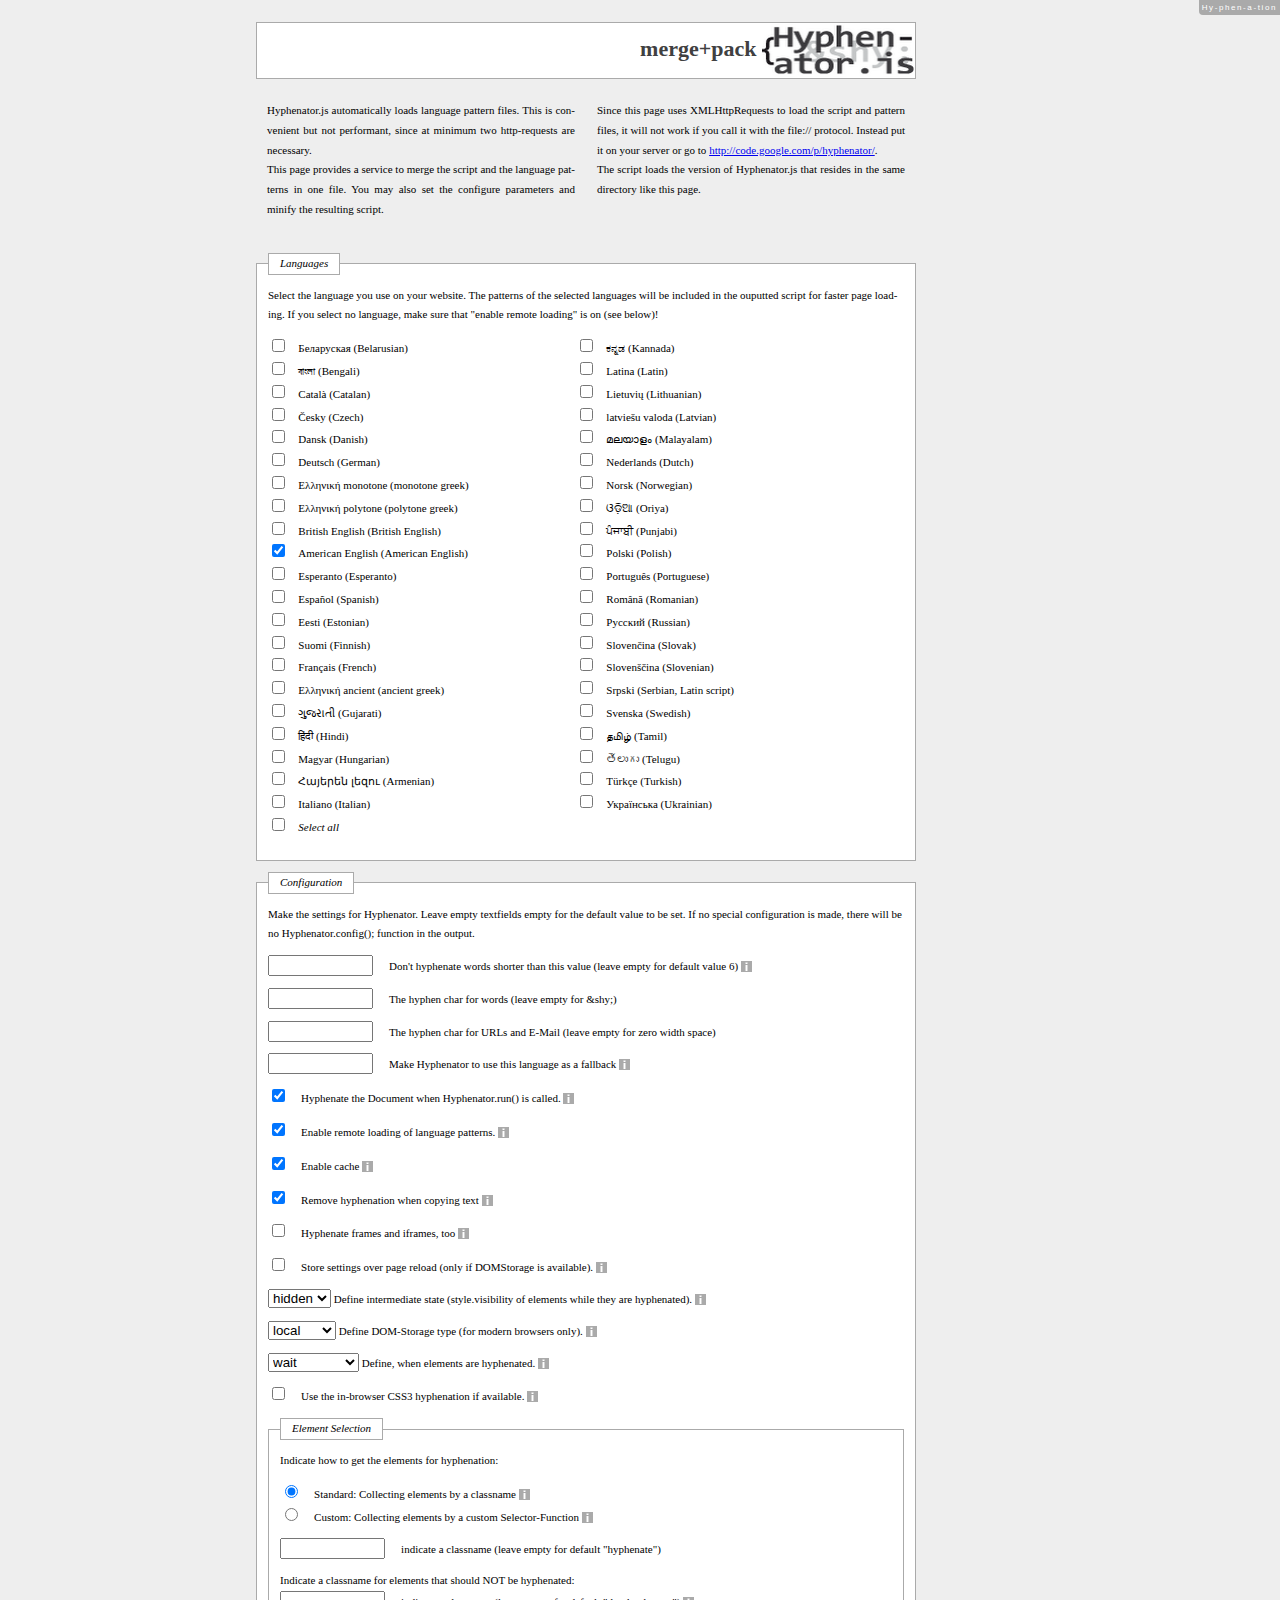
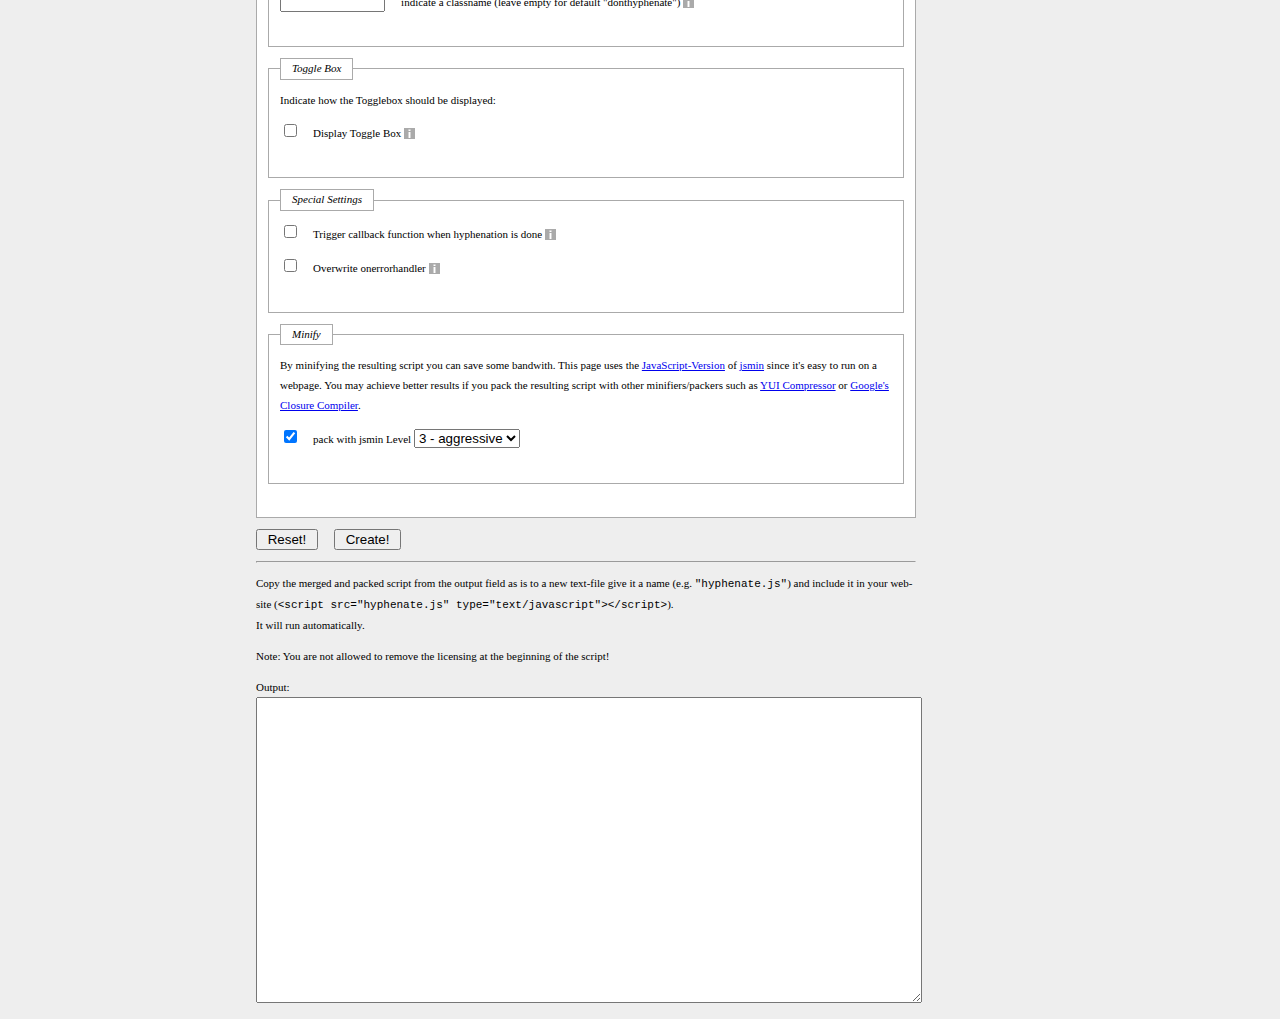
<file: hyphenator/mergeAndPack.html>
<!DOCTYPE HTML PUBLIC "-//W3C//DTD HTML 4.01//EN"
    "http://www.w3.org/TR/html4/strict.dtd">
<html lang="en">
    <head>
        <title>Hyphenator &ndash; merge+pack</title>
        <meta http-equiv="content-type" content="text/html; charset=UTF-8">
        <style type="text/css">
        	body {
        		font: 11px/1.8em Verdana;
        		margin-left: 20%;
        		margin-right:20%;
        		background-color:#EEEEEE;
        		width:60em;
        	}
        	fieldset {
        		background-color:#FFFFFF;
        		border:1px solid #AAAAAA;
        		margin:1em 0em;
        		padding: 0em 1em 2em 1em;
        	}
        	h1 {
        		background-color:#FFFFFF;
        		border:1px solid #AAAAAA;
        		margin:1em 0em;
        		color: #404041;
        		text-align:right;
        		
        	}
        	img {
        		vertical-align:middle;
        	}
        	.info_btn {
        		vertical-align:text-bottom;
        		cursor:pointer;
        	}
        	.info_box {
        		display:none;
        		border:1px dashed #AAAAAA;
        		padding:0.2em 1em;
        		font-style:italic;
        	}
        	.multicol {
        		text-align:justify;
        		width: 28em;
        		float:left;
        		margin:0em 1em;
        	}
        	ul.multicol {
        		width:28em;
        		padding:0;
        		margin:0;
        		
        	}
        	li {
        		list-style:none;
        	}
        	form {
        		clear: both;
        		padding-top:2em;
        	}
        	legend {
        		border:1px solid #AAAAAA;
        		background-color:#FFFFFF;
        		padding:0em 1em;
        		font-style: italic;
        		font-weight: 200;
        	}
        	input {
        		margin-right:1em;
        	}
        	textarea {
        		width:100%;
        	}
			.grayedout {
				border: 1px solid grey;
				color: grey;
			}
 		</style>
 		<script src="Hyphenator.js" type="text/javascript"></script>
 		<script src="patterns/en-us.js" type="text/javascript"></script>
        <script type="text/javascript">
        Hyphenator.config({
        	displaytogglebox:true,
        	remoteloading:false,
        	safecopy:false
        });
        Hyphenator.run();
        
        
/* jsmin.js - 2006-08-31
Author: Franck Marcia
This work is an adaptation of jsminc.c published by Douglas Crockford.
Permission is hereby granted to use the Javascript version under the same
conditions as the jsmin.c on which it is based.

jsmin.c
2006-05-04

Copyright (c) 2002 Douglas Crockford  (www.crockford.com)

Permission is hereby granted, free of charge, to any person obtaining a copy of
this software and associated documentation files (the "Software"), to deal in
the Software without restriction, including without limitation the rights to
use, copy, modify, merge, publish, distribute, sublicense, and/or sell copies
of the Software, and to permit persons to whom the Software is furnished to do
so, subject to the following conditions:

The above copyright notice and this permission notice shall be included in all
copies or substantial portions of the Software.

The Software shall be used for Good, not Evil.

THE SOFTWARE IS PROVIDED "AS IS", WITHOUT WARRANTY OF ANY KIND, EXPRESS OR
IMPLIED, INCLUDING BUT NOT LIMITED TO THE WARRANTIES OF MERCHANTABILITY,
FITNESS FOR A PARTICULAR PURPOSE AND NONINFRINGEMENT. IN NO EVENT SHALL THE
AUTHORS OR COPYRIGHT HOLDERS BE LIABLE FOR ANY CLAIM, DAMAGES OR OTHER
LIABILITY, WHETHER IN AN ACTION OF CONTRACT, TORT OR OTHERWISE, ARISING FROM,
OUT OF OR IN CONNECTION WITH THE SOFTWARE OR THE USE OR OTHER DEALINGS IN THE
SOFTWARE.

Update:
	add level:
		1: minimal, keep linefeeds if single
		2: normal, the standard algorithm
		3: agressive, remove any linefeed and doesn't take care of potential
		   missing semicolons (can be regressive)
	store stats
		jsmin.oldSize
		jsmin.newSize
*/

String.prototype.has = function(c) {
	return this.indexOf(c) > -1;
};

function jsmin(comment, input, level) {
	if (input === undefined) {
		input = comment;
		comment = '';
		level = 2;
	} else if (level === undefined || level < 1 || level > 3) {
		level = 2;
	}

	if (comment.length > 0) {
		comment += '\n';
	}

	var a = '',
		b = '',
		EOF = -1,
		LETTERS = 'ABCDEFGHIJKLMNOPQRSTUVWXYZabcdefghijklmnopqrstuvwxyz',
		DIGITS = '0123456789',
		ALNUM = LETTERS + DIGITS + '_$\\',
		theLookahead = EOF;


	/* isAlphanum -- return true if the character is a letter, digit, underscore,
			dollar sign, or non-ASCII character.
	*/

	function isAlphanum(c) {
		return c != EOF && (ALNUM.has(c) || c.charCodeAt(0) > 126);
	}


	/* get -- return the next character. Watch out for lookahead. If the
			character is a control character, translate it to a space or
			linefeed.
	*/

	function get() {

		var c = theLookahead;
		if (get.i == get.l) {
			return EOF;
		}
		theLookahead = EOF;
		if (c == EOF) {
			c = input.charAt(get.i);
			++get.i;
		}
		if (c >= ' ' || c == '\n') {
			return c;
		}
		if (c == '\r') {
			return '\n';
		}
		return ' ';
	}

	get.i = 0;
	get.l = input.length;


	/* peek -- get the next character without getting it.
	*/

	function peek() {
		theLookahead = get();
		return theLookahead;
	}


	/* next -- get the next character, excluding comments. peek() is used to see
			if a '/' is followed by a '/' or '*'.
	*/

	function next() {

		var c = get();
		if (c == '/') {
			switch (peek()) {
			case '/':
				for (;;) {
					c = get();
					if (c <= '\n') {
						return c;
					}
				}
				break;
			case '*':
				get();
				for (;;) {
					switch (get()) {
					case '*':
						if (peek() == '/') {
							get();
							return ' ';
						}
						break;
					case EOF:
						throw 'Error: Unterminated comment.';
					}
				}
				break;
			default:
				return c;
			}
		}
		return c;
	}


	/* action -- do something! What you do is determined by the argument:
			1   Output A. Copy B to A. Get the next B.
			2   Copy B to A. Get the next B. (Delete A).
			3   Get the next B. (Delete B).
	   action treats a string as a single character. Wow!
	   action recognizes a regular expression if it is preceded by ( or , or =.
	*/

	function action(d) {

		var r = [];

		if (d == 1) {
			r.push(a);
		}

		if (d < 3) {
			a = b;
			if (a == '\'' || a == '"') {
				for (;;) {
					r.push(a);
					a = get();
					if (a == b) {
						break;
					}
					if (a <= '\n') {
						throw 'Error: unterminated string literal: ' + a;
					}
					if (a == '\\') {
						r.push(a);
						a = get();
					}
				}
			}
		}

		b = next();

		if (b == '/' && '(,=:[!&|'.has(a)) {
			r.push(a);
			r.push(b);
			for (;;) {
				a = get();
				if (a == '/') {
					break;
				} else if (a =='\\') {
					r.push(a);
					a = get();
				} else if (a <= '\n') {
					throw 'Error: unterminated Regular Expression literal';
				}
				r.push(a);
			}
			b = next();
		}

		return r.join('');
	}


	/* m -- Copy the input to the output, deleting the characters which are
			insignificant to JavaScript. Comments will be removed. Tabs will be
			replaced with spaces. Carriage returns will be replaced with
			linefeeds.
			Most spaces and linefeeds will be removed.
	*/

	function m() {

		var r = [];
		a = '\n';

		r.push(action(3));

		while (a != EOF) {
			switch (a) {
			case ' ':
				if (isAlphanum(b)) {
					r.push(action(1));
				} else {
					r.push(action(2));
				}
				break;
			case '\n':
				switch (b) {
				case '{':
				case '[':
				case '(':
				case '+':
				case '-':
					r.push(action(1));
					break;
				case ' ':
					r.push(action(3));
					break;
				default:
					if (isAlphanum(b)) {
						r.push(action(1));
					} else {
						if (level == 1 && b != '\n') {
							r.push(action(1));
						} else {
							r.push(action(2));
						}
					}
				}
				break;
			default:
				switch (b) {
				case ' ':
					if (isAlphanum(a)) {
						r.push(action(1));
						break;
					}
					r.push(action(3));
					break;
				case '\n':
					if (level == 1 && a != '\n') {
						r.push(action(1));
					} else {
						switch (a) {
						case '}':
						case ']':
						case ')':
						case '+':
						case '-':
						case '"':
						case '\'':
							if (level == 3) {
								r.push(action(3));
							} else {
								r.push(action(1));
							}
							break;
						default:
							if (isAlphanum(a)) {
								r.push(action(1));
							} else {
								r.push(action(3));
							}
						}
					}
					break;
				default:
					r.push(action(1));
					break;
				}
			}
		}

		return r.join('');
	}

	jsmin.oldSize = input.length;
	ret = m(input);
	jsmin.newSize = ret.length;

	return comment + ret;

}
/* End of jsmin.js */        
        
        
        var base = window.location.href.replace(/[^/]*$/, '');
        function $(id) {
        	return document.getElementById(id);
        } 
        
        function toggleAllLanguages(value) {
        	var inputelements = document.getElementsByName('language[]');
        	for(var i=0; i<inputelements.length; i++) {
				inputelements[i].checked = value;
        	}
        }
        
        function getSelMethod() {
        	var radio = document.getElementsByName('selMethod');
        	for(var i = 0; i<radio.length; i++) {
        		if(radio[i].checked == true) {
        			return radio[i].value;
        		}
        	}
        }
        
        function toggleSelectorFunction(value) {
        	switch(value) {
        		case 'standard':
        			$('classname_block').style.display='block';
        			$('selectorfunction_block').style.display='none';
        		break;
        		case 'custom':
					$('classname_block').style.display='none';
        			$('selectorfunction_block').style.display='block';
        		break;
        	}
        }
        
        function toggleTBSettings(value) {
			switch(value) {
        		case true:
        			$('togglebox_block').style.display = 'block';
        			$('tbStandard').disabled=false;
        			$('tbCustom').disabled=false;
        			$('togglebox').disabled=$('tbStandard').checked;
        			$('tbStandard').className='';
        			$('tbCustom').className='';
        			$('togglebox').className='';
        		break;
        		case false:
        			$('togglebox_block').style.display = 'none';
        		break;
        	}
        }
        
        function getTBMethod() {
        	var radio = document.getElementsByName('tbMethod');
        	for(var i = 0; i<radio.length; i++) {
        		if(radio[i].checked == true) {
        			return radio[i].value;
        		}
        	}
        }

		function toggletogglebox(value) {
        	switch(value) {
        		case 'standard':
        			$('toggleboxfunction_block').style.display='none';
        		break;
        		case 'custom':
        			$('toggleboxfunction_block').style.display='block';
        		break;
        	}
        }
        
        function toggleonhyphenationdonecallback(value) {
        	switch(value) {
        		case true:
        			$('onhyphenationdonecallback_block').style.display='block';
        		break;
         		case false:
        			$('onhyphenationdonecallback_block').style.display='none';
        		break;
	       	}
        }

        function toggleonerrorhandler(value) {
        	switch(value) {
        		case true:
        			$('onerrorhandler_block').style.display='block';
        		break;
         		case false:
        			$('onerrorhandler_block').style.display='none';
        		break;
	       	}
        }
        
        function toggleInfoBoxDisplay(elem, btn, disp) {
        	if(disp) {
        		elem.style.display = 'block';
        		btn.onclick = function() {
        			toggleInfoBoxDisplay(elem, btn, false);
        		};
        	} else {
        		elem.style.display = 'none';
        		btn.onclick = function() {
        			toggleInfoBoxDisplay(elem, btn, true);
        		};
        	}
        }
                
        window.onload = function(){
        	var ul = navigator.language ? navigator.language.slice(0,2) : navigator.userLanguage.slice(0,2);
			if(ul) {
				switch (ul) {
					case 'en':
						ul = 'en-us';
						break;
					case 'el':
						ul = 'el-monoton';
						break;
				}
				$(ul).checked = true;
			}        	
			$('alllanguages').onclick = function(){
				if(this.checked == true) {
					toggleAllLanguages(true);
				} else {
					toggleAllLanguages(false);
				}
			};
			
			toggleSelectorFunction(getSelMethod());
        	var radio = document.getElementsByName('selMethod');
        	for(var i = 0; i<radio.length; i++) {
       			radio[i].onclick = function() {
       				toggleSelectorFunction(getSelMethod());
       			};
        	}
        	
        	toggleTBSettings(false);
        	$('displaytogglebox').onclick = function(){
				toggleTBSettings(this.checked);
			};
			toggletogglebox(getTBMethod());
        	radio = document.getElementsByName('tbMethod');
        	for(var i = 0; i<radio.length; i++) {
       			radio[i].onclick = function() {
       				toggletogglebox(getTBMethod());
       			};
        	}
			
			
			toggleonhyphenationdonecallback($('usecb').checked);
			$('usecb').onclick = function(){
				toggleonhyphenationdonecallback(this.checked);
			}

			toggleonerrorhandler($('useer').checked);
			$('useer').onclick = function(){
				toggleonerrorhandler(this.checked);
			}
			
			$('minwordlength_btn').onclick = function () {
				toggleInfoBoxDisplay($('minwordlength_box'), this, true);
			};
			$('defaultlanguage_btn').onclick = function () {
				toggleInfoBoxDisplay($('defaultlanguage_box'), this, true);
			};
			$('dohyphenation_btn').onclick = function () {
				toggleInfoBoxDisplay($('dohyphenation_box'), this, true);
			};
			$('remoteloading_btn').onclick = function () {
				toggleInfoBoxDisplay($('remoteloading_box'), this, true);
			};
			$('enablecache_btn').onclick = function () {
				toggleInfoBoxDisplay($('enablecache_box'), this, true);
			};
			$('safecopy_btn').onclick = function () {
				toggleInfoBoxDisplay($('safecopy_box'), this, true);
			};
			$('doframes_btn').onclick = function () {
				toggleInfoBoxDisplay($('doframes_box'), this, true);
			};
			$('persistentconfig_btn').onclick = function () {
				toggleInfoBoxDisplay($('persistentconfig_box'), this, true);
			};
			$('intermediatestate_btn').onclick = function () {
				toggleInfoBoxDisplay($('intermediatestate_box'), this, true);
			};
			$('storagetype_btn').onclick = function () {
				toggleInfoBoxDisplay($('storagetype_box'), this, true);
			};
			$('classname_btn').onclick = function () {
				toggleInfoBoxDisplay($('classname_box'), this, true);
			};
			$('selectorfunction_btn').onclick = function () {
				toggleInfoBoxDisplay($('selectorfunction_box'), this, true);
			};
			$('donthyphenate_btn').onclick = function () {
				toggleInfoBoxDisplay($('donthyphenate_box'), this, true);
			};
			$('togglebox_btn').onclick = function () {
				toggleInfoBoxDisplay($('togglebox_box'), this, true);
			};
			$('callback_btn').onclick = function () {
				toggleInfoBoxDisplay($('callback_box'), this, true);
			};
			$('onerror_btn').onclick = function () {
				toggleInfoBoxDisplay($('onerror_box'), this, true);
			};
			$('useCSS3hyphenation_btn').onclick = function () {
				toggleInfoBoxDisplay($('useCSS3hyphenation_box'), this, true);
			};
			$('unhide_btn').onclick = function () {
				toggleInfoBoxDisplay($('unhide_box'), this, true);
			};
						
			$('myform').onsubmit = function(){
				var xhr = null;
				if (typeof XMLHttpRequest != 'undefined') {
					xhr = new XMLHttpRequest();
				}
				if (!xhr) {
					try {
						xhr  = new ActiveXObject("Msxml2.XMLHTTP");
					} catch(e) {
						xhr  = null;
					}
				}
				if (xhr) {
					xhr.open('GET', base+'Hyphenator.js', false);
					xhr.send(null);
					if(xhr.status == 200) {
						//var script=xhr.responseText;
						var script = xhr.responseText;
					}
					var langBoxes = document.getElementsByName('language[]');
					var l = langBoxes.length;
					for(var i = 0; i<l; i++) {
						if(langBoxes[i].checked) {
							xhr.open('GET', base+'patterns/'+langBoxes[i].value+'.js', false);
							xhr.send(null);
							if(xhr.status == 200) {
								script+='\r\r'+xhr.responseText;
							}
						}
					}
				}
				
				var classname = $('classname').value;
				var donthyphenateclassname = $('donthyphenateclassname').value;
				var minwordlength = $('minwordlength').value;
				var defaultlanguage = $('defaultlanguage').value;
				var hyphenchar = $('hyphenchar').value;
				var urlhyphenchar = $('urlhyphenchar').value;
 				var togglebox = $('togglebox').value;
 				var displaytogglebox = $('displaytogglebox').checked;
 				var dohyphenation = $('dohyphenation').checked;
 				var remoteloading = $('remoteloading').checked;
 				var enablecache = $('enablecache').checked;
 				var safecopy = $('safecopy').checked;
 				var doframes = $('doframes').checked;
 				var persistentconfig = $('persistentconfig').checked;
 				var onhyphenationdonecallback = $('onhyphenationdonecallback').value;
 				var onerrorhandler = $('onerrorhandler').value;
 				var intermediatestate = $('intermediatestate').value;
 				var storagetype = $('storagetype').value;
 				var unhide = $('unhide').value;
 				var useCSS3hyphenation = $('useCSS3hyphenation').checked;
 				var selectorfunction = $('selectorfunction').value;
 				var pack = $('pack').checked;
 				var packlevel = parseInt($('packlevel').value, 10);

				var config_head = '\r\rHyphenator.config({\n\t';
				var config = '';
				if($('selStandard').checked) {
					if(classname !== '') {
						config += 'classname : \''+classname+'\',\n\t';
					}
				} else {
					config += 'selectorfunction : '+selectorfunction+',\n\t';
				}
				if(donthyphenateclassname !== '') {
					config += 'donthyphenateclassname : \''+donthyphenateclassname+'\',\n\t';
				}
				if(minwordlength !== '') {
					config += 'minwordlength : '+minwordlength+',\n\t';
				}
				if(defaultlanguage !== '') {
					config += 'defaultlanguage : \''+defaultlanguage+'\',\n\t';
				}
				if(hyphenchar !== '') {
					config += 'hyphenchar : \''+hyphenchar+'\',\n\t';
				}
				if(urlhyphenchar !== '') {
					config += 'urlhyphenchar : \''+urlhyphenchar+'\',\n\t';
				}
				if(displaytogglebox === true) {
					config += 'displaytogglebox : '+true+',\n\t';
					if($('tbCustom').checked) {
						config += 'togglebox : '+togglebox+',\n\t';
					}
				}
				if(dohyphenation === false) {
					config += 'dohyphenation : false,\n\t';
				}
				if(remoteloading === false) {
					config += 'remoteloading : false,\n\t';
				}
				if(enablecache === false) {
					config += 'enablecache : false,\n\t';
				}
				if(safecopy === false) {
					config += 'safecopy : false,\n\t';
				}
				if(doframes === true) {
					config += 'doframes : true,\n\t';
				}
				if(persistentconfig === true) {
					config += 'persistentconfig : true,\n\t';
				}
				if($('usecb').checked) {
					config += 'onhyphenationdonecallback : '+onhyphenationdonecallback+',\n\t';
				}
				if($('useer').checked) {
					config += 'onerrorhandler : '+onerrorhandler+',\n\t';
				}
				if(intermediatestate !== 'hidden') {
					config += 'intermediatestate : \''+intermediatestate+'\',\n\t';	
				}
				if(storagetype !== 'local') {
					config += 'storagetype : \''+storagetype+'\',\n\t';	
				}
				
				if(unhide !== 'wait') {
					config += 'unhide : \''+unhide+'\',\n\t';	
				}
				if(useCSS3hyphenation === true) {
					config += 'useCSS3hyphenation : true,\n\t';
				}
				
				if(config.length > 0) {
					script += config_head + config.slice(0,-3) + '\n});\n\n';					
				}
				script += 'Hyphenator.run();';
				if(navigator.userAgent.indexOf('MSIE') != -1) {
					script = script.replace(/\n/gi, "\r");
				}
				if(pack) {
					var license = script.slice(script.indexOf('/** @license'), script.indexOf('*/')+2).replace('* @license', '\n * ');
					script = jsmin(license, script, packlevel);
				}
				var output = $('output');
				output.firstChild.data = '';
				output.firstChild.data = script;
				
				output.focus();
				output.select();
				return false;
			};
		};
    	</script>
    	
    	
    	
    	
    	
    	
    	
    	
    	
    	
    	
    	
    	
    </head>
    <body>
		<h1>merge+pack <img src="data:image/png,%89PNG%0D%0A%1A%0A%00%00%00%0DIHDR%00%00%00%97%00%00%007%08%06%00%00%00%01%83%D8%97%00%00%00%04sBIT%08%08%08%08%7C%08d%88%00%00%20%00IDATx%9C%ED%9Dw%9C%5C%E5y%EF%BF%A7M%DF%99%DD%D9%5E%25%ED%AA%01%AA%88b%10H%60%3A%A2c%1B%DB8%D8%26%BE%F7b%9B8%8E%1D%DB%09.Ipn%9C%60%9B%C4%C4%80qI%AE%03%18%C7%A68%E0%98%18%89%22%89*P%EFeUv%A5%DD%D5%F6%E9s%E6%B4%FB%C7)sfv%85%A4%98%DB%3E%D7%EF%E73%9A%D9%99s%DE%F3%BE%CF%FB%BCO%F9%3D%CF%F3J%B0%2C%CB%E2%F7%ED%F7%ED%BDk%1E%3F%C9%A7t%B5e!%08%02.%1F%FA%F9Q%10%04%DF%95%02%FE%3F%FD%F7U%F3%B0%20%08%DEo%95%7D%FC%DF%D3%FE_%1F%FF%FF%E9%26%FC%5Er%9D%B8%95J%25%02%81%00%5B%B6le%F5%0B%ABI%26%93%DEw%97_q%193f%CC%40%D7ud%F9%94%F6%E8%FF%2F%ED%3F%2F%B9t%5D%C70%0C%EFoQ%14Q%14%C5%B9rz%C9%A5%EB%3A%9A%A6%23%8A%E5%9D%AE(%0A%A2(%FE_%BD%F3u%5D'%10%08%B0k%D7.%1E~%F8%07tww%93%CB%E5%88D%22%CC%3Fc%3E3f%CC%C00%8C%DF3%D7%09%DA)Q%C54M%24I%22%97%CB%F1%D8%A3%8F%F3%C6%1Bo%10%8B%C5H%A5R%CC%3Fc%3E%7F%FC%C7%9F%23%1A%8D%82%20%E0g%13UU%09%85B%FC%FB%AF%FF%9D%9F%FE%F4_hkk%A3P(%10%89F%F9%CCg%EE%E2%8C3%CE%40%D34%02%81%C0%FF%A2%E9%FDn%CDezA%10%90%24%A9%E2%E5%FF%ED%F7m%FAv%CA%92%0Bl%26%1B86%C0%AE%5D%BBI%24%12%8C%8D%8E%11%0E%87%D1u%D3%26r%15%9D-%C3%BEodt%94%ED%DBw%90%CDf%C9%E5%F2%D4%D4%C4%C8%E7%F2X%96%85i%9A%98%A6%E9%DDs2%5B%E6dvP%F5%98%FD%7D%BA%DFW%DB%8E%EE%EF%D5%CF%F5_%E7%7FU%8F%C7%1D%FFt%FD%F9%C7%7C2%1AO7%AE%EA%F1%9F%0A-Ng%BE%A7%3A%BE%FFL%3B%25%E6%AA%1E%C4%D4%97%3B%81*%B5(L%9DL5%C1%24IB%14%C5%F2%3D%0E1N%C5X%F6%DF%E7%BF%FFD%8B%E1%AA%F3%E9%EEs%99%5C%92%A4)%F3%AE%1E%B7i%9A%1ES%B9%A6%C1%89%FA%13Eq%DA%B9%F8%E7h%9A%E6%09%C7%F5n%7D%9D%8C%F9%DC%F1%F9%E7%E4%7F%BEa%18'%1C%DF%7B%D1NKr%B9%9F%A7%BE%98Vr%B9%A6%DD%D4%9D%2F%60%18%06%9A%A6Q(%140%0C%C3%BB.%14%0A!%08%D3%EF%26%F7%3BWR%A8%AA%EA%FDf_%2B%10%08(h%9A%E6%F5%09%02%B2%2Cy%8C%0CP%2C%16%BDkDQ%24%10%08%10%0A%85%000M%03Q%94%A6%CC%1Bg%8E%96e%A1(%8A%C7%0C%B2%2CS*%95PU%D5%EEO%10Q%02%0A%E1p%D8%E9%CF%F4%C6W%BDi%5C%A6%F2%8FK%D7ut%5D%B7%17G%96%91e%85P(%E8%F5%E52%B3_%0A%99%A6%89%AA%AA%88%82%88i%D9%1BD%96e%8FY5MCUU%CF%EE%95e%99h4%8A%24I%A7%B5%99O%B7%9D%96%E4z7%09t%B2%FB%FC%D7%BA%04_%B3z%0D%AF%BF%FE%06%B5%B5%B5%08%82%C0%C4%C4%04%1F%FF%C4%1D%F4%F4%F4x%3B%D5%7F%3F%E0%7D%BFn%DDz%DEz%F3-%2C%D3%02%01L%D3%E2%CA%AB%AE%60%C9%92%C5%BC%BA%FE56l%D8%80%CBX%EF%BF%ECR%96.%5D%CA%F8%F88%3Bw%ECb%C3%5B%1B%E8%EB%EFcdd%94H%24%C2%BC%F9s9%F7%DCsY%BAt)%89D%BCBJ%80%B3G%1C%09P%2C%16Y%B4h%11%9D%9D%9Dd%B3Y%DEyg%23%7B%F6%ECa%E7%8E%9D%8C%8D%8D%11%0A%85%E9%EE%9E%C5%85%CB%97%B3t%E9b%EA%EA%EA%A6%5D%40%F7%19%A6i2%3A%3A%CA%DE%BD%FBx%F3%8D7%19%19%19axx%18%10hjj%A4%A9%A9%89%0B%97%2Fg%CE%9C%1E%92%C9zD%B1%7C%AF%EB%A9%0E%0C%0C%F0%83%87%1F%A1%B9%B9%99%91%91Q%96.%5D%CC%CD%B7%DCL%A1P%E0%C0%81%03%BC%F5%D6%DB%EC%DB%BB%8F%FE%FE%3EB%A1%10%AD%AD%AD%5Cp%E1%05%9Cs%EE2Z%9A%5B%EC9%FE%9F%92%5C%D35%3F%B1%0C%DD%B0w%5B%95A%EF%EEBw%87%BA%BBN%D34%9A%9B%9B9t%F8%08%CF%3D%F7k%22%91%08%82%20%90%C9d%90d%89%2F~%F1%8B%C4b%D1%0A%06%03%9B%C9%0C%C3%A0T%D2%F8%C7%07%BE%CF%E1%C3%87%91e%D9%93x%FF%ED%AE%FF%82i%9A%EC%D8%B1%83%A7%9Ez%1AA%10%08%04%02tww%13%0C%86%F8%DE%F7%1E%60%C3%9B%1B%08%86%82%9E%04%12E%91%5D%3Bw%F2%B3%C7%9F%60%D9%B2e%7C%F9%CF%BE%CC%DC9%B3%2B%88-%00%96%20%E0%8AbM%D3%D8%BFo%1F%BFy%FE%B7%ACY%BD%9Ap8%8CeY%9E%D7%B8g%EF%5E%9Ex%E2%E7%5Ct%D1r%BE%FE%8D%AF%D1%D6%D6%E6%CD%DD%CFX%99L%86%97_~%85%87%1E%7C%98%91%91%11%14E%C10%0CO%BAK%92%88%24I%3C%FA%E8ctvv%F2%99%CF~%9A%8B%2F%BE%88X%2Cf%D3%DD4%90%91%19%1B%1B%E3%B1%C7~%C6%FC%F9s%D8%B7%EF%00jI%E5%CA%AB%AE%E4%5B%7F%F3w%ACY%BD%06%1CM%E0J%DC%03%07zy%F6%D9%E7%983g%0E%DF%F8%C6%D7Y%BCdQ%85I%F0%5E1%D9%F4J%FE%5D%9A_%1C%BB%04%0BG%C2(%8A%82%22%CB%8E(%B7_%91H%04Y%96Q%14%A5b%C7%06%83A%86G%86%B9%EE%BAU%9Cs%CE9h%9AF(%14%A2%A1%A1%81%97_z%99%FE%FE%BE%0A%09%E7%3E%D74MdYf%F5%EA%D5%8C%8F%8F%13%0E%87%09%06%83(%8A%C2%1F%FC%C1%C7%A8%AB%AB%F3%D4L0%18%24%10%08%10%89D%D8%B1s%07_%F8%FC%17%D8%B1c'%D1X%94X%2CF%7D%7D%3D%81%40%00M%D3%91%15%85%C6%C6F6m%DA%C4W%EF%F9*%87%8F%1C%F1%18%D9%7D%B6%3D%1E%5Bz%8D%8E%8E%F2%ADo%FD-%EB%D6%AE%25%91%88%13%0E%87%A9O%26%3D%AFW%12E%DA%DA%DA%D8%B8q%13%7F%7F%FF%3F%90%CB%E6%90%24%C9Sk%96e%91%CB%E5%F8%F6%7D%DF%E1%DE%BF%FA%26%C5b%81h4J8%1Cf%C6%8C%19%9Cy%E6%19%CC%99%D3CSs%13%00%F5%F5%F5%A4R)%BE%FE%B5o%F0%C0%3F%FC%23%AA%AA%DA%0C*%D8%CB'%8A%22%E1p%08I%92%89%C7%E3L%8C%8F%F3%0F%F7%7F%8F'%9F%7C%92XM%8C%40%20%40CC%3D%A1P%C8%7B~KK%0B%C7%8E%1D%E3%BB%DF%BD%9F%23G%8E%20%CB2%BA%AE%FF%AFU%8B%D5%DE%92i%9Ah%9A%86i%9A%15%F8%96%CBX%AA%AA%D2%DF%DFOMMl%8A%E4*%16%8A%84%23%11R%93)%8F%B8.1J%A5%12%E1p%88s%CF%3B%97%3D%7B%F6P*%95%90%24%89T*%CD%2B%AF%AC%A5%A7%A7%C7cJ%97%99M%D3D%D7uV%BF%B0%86b%B1%E8%A9%95%600%C8-%1F%B8%B9%C2%AE%D3u%1DE%91%C9d2%3C%F7%EC%AF%09%87%C3%18%BA%CE%FC%F9%F3%B9%EC%B2%F7%D3%DC%DC%C4%C0%E0%20%2F%BF%B4%96%FD%FB%F7%91%CB%E5H%26%93%1C%D8w%80%87%1F%7C%98o%FE%F57%3D%E6%F2%3B-%B2%2C3%3A%3A%EA%D9j%ED%ED%1D%AC%BCd%05%B3f%CDb%E0%D81~%F3%9B%E7%E9%EF%3FJ.%97%A3%AE%AE%96%D5%AB%D7p%C7%C7%EF%60%D1%A2%85%15%9E%DB%83%0F%3E%C4%8B%2F%BEDMM%0C%5D7%88F%A3%5Cw%DD*n%BC%E9F%3A%3B%3B(%AAE%B6l%D9%CAc%FF%F2%18%1B7nBQ%14%A2%D1(%2F%AC%5E%CD%EC%B9%B3%F9%D0%87%3EHI-y42%0C%83bQ%25%12%89%B0m%DB%0E%B6n%DDFSc%23%B1X%94%8B.%BE%9A%05%0B%CE%22%3D%99b%CD%8Bk%D8%BE%7D'%F9%7C%9ED%22%C1%A6M%9B%D8%F0%D6%DB%CC%9C9%D3%C3%EC%FC%D1%98%B2%24%3Dy%13%04%A1%02%F3%2B%7F%B2%2C%2C%CA%22%B1T%D2%90%E52%AE%03x%9C%EF%02%A3%C1P%90%FE%FE~%BE%FE%B5%AF%DB%22%1F%01%FF0%2C%CB%24%10%082%3E%3EF%5D%5D%1D%AA%AA9%C6%A8%CD%10%82%20p%FD%0D%AB%D8%B4i%13oox%9BD%22A%22%91%E0%E9%A7%9E%E6%AA%AB%AE%A2%A7%A7%1BM%D3%3C%D5'%08%02%9B6mb%C7%8E%9D%15*%F6%E3%1F%BF%83D%3CQa%0F%DA%CF%C1%93b%86%AEs%C5%95Wp%CF%3D%7FN8%1C%F2%C6x%C5%E5%97%F1%F9%CF%7F%81%C1%C1!%1B%7D%0F%068%7C%F80%BBv%EDb%D1%A2%85%F6fp%9C%85j%C7%E6%A2%E5%CB%F9%DC%E7%3FG%5B%5B%2B%86a%20I%12%B5%B5u%3C%F0%C0%3FR*%950%0C%5B%D5%EC%D9%B3%87%C5%8B%179%FD%C0%D6%AD%DB%F8%ED%7F%BC%E00%85%ED%09~%E5%2B_%E2%D2%F7_%8Aa%18%14%0A%05DQ%E4%7D%E7%9F%CF%D9K%97%F2%89%8F%DFI__%1F%92%24Q(%E4%F9%B7g%9E%E5%A6%9Bn%C4%B0%1Cg%01%01A%2C%DB%BE%81%80%0Dj%CF%9B7%8F%3F%FA%DCgY%B4h%917%BEyg%CC%E7%AB%F7%7C%95%F1%F1%09O%15%1E%3E%7C%D8%03%8C%AB%3D%D1%DF%05%20%F6%EE%B4%1C%18%C1%DD%05%EE%00GFFH%A7%D3%DE%24%FCn%AD-%814%8E%1E%3Dv%C2%07%B8%AA%CCf%10%17%0F*%C3%08m%ADm%5Cx%C1%85%EC%DA%B9%CB%916%0ACC%C7%D9%B6m%1B3fty%13u%8D%D7_%FE%E2)4%AD%E4M%3A%16%8D%F2%81%0F%DE%E2I1%FF%E2%8B%A2%88a%18%18%86%C9%87n%FB%10w%FF%D1g%D14%CD%13%FF%86a%D0%D4%DC%CC%07%3E%F8%01%BEy%EF_%D3%DC%DC%8CeY%F4%F5%F5%B1%7D%DB6%16%2F%5Edw%E6%93%D6%B2%2CS%2C%16%B9%F5%D6%5B%F8%C2%17%FF%04Y%92%D04%0D%01%01%DD%D2iii!%91Hp%EC%D81%C2%E10%A6iz%11%0CM%D7%09%06%83%3C%F5%E4S%9E%A4%06%E8%EA%EAb%C5%CA%15%94J%25G%C5%851%9Du%B0L%8B%9Bo%BE%99o%7F%FB%DB6P%8D%40*%9Db%C7%8E%1D%2C%5E%BC%D8%19%9E%80%60%95%99AUU%CE%3D%F7%5C%FE%EA%DE%BF%A4%BE%3E%89%AA%AAH%92%E4I%C8%D6%D66%06%07%8FSSS%83%E5%A8z%BF%99%E3%D2%CF0%0C%06%07%06)%AAE%DB%83%3E%89%04%0B%86%82%B4%B7%B7%97%19%D3%ED%C8f%AC23l%DF%B6%9D%D7_%7F%83W%D7%BFJ__%1F%BA%A6s%E5UW%10%8D%C5%D04%CDs%87%15E!%91p%A4%06%E5%C0%92%AB%C6%14E%F1%C0SY%96%CA%CF2%ED%2BK%A5%12%AB%AE%BB%86W_%5D%CF%C6%8D%9BH%24%12%D4%D5%D5%F1%D8%A3%8Fq%EE%B9%E7%D0%D1%D1%E11%C3%D1%FE~%B6n%DD%82%A6i%04%83A4M%E3%F6%8F%7D%94x%3CQ%E1%60%F8%99KUU%9A%9A%92%7C%E8%B6%0F%A2i%9A%2FTU%0E%EFtww%A3%AA%25%00%14Eaxx%98c%C7%06%BC%EB%FC%847%0C%83d2%C9%E5W%5Cno.g%2C%AEdp1)%FFX%5C%5BK%10%04%8A%C5%22%3Bv%EE%A4X(%12%8DE%D14%8Dp8%C4%CF%9F%F8W%02%C1%40y%83%D8j%04Q%14%E8%ED%ED%F5%8CqEQ%D0u%9D%E3C%C7%11%CFv%20%13%C1%02g%C3%1A%86A%24%12f%E5%A5%2BH%26%EB(%16%8B%84B!gsJ%CE%A6%D2%CB%E3%13%CAPQ%85%87lY%A4%26S%7C%F9K_a%FB%B6%ED%C4%E3q4%5D%3B!%3CdY%16%0B%16%9C%C5%23%3F%7C%84%40%D0%96%80%B2%9F%11%C0V%23%CF%FF%E6y%EE%FE%CC%E7%18%188F%3C%1E'%9F%2F%A0(2%0B%17-d%DE%FCy%9E8-%A9%25%BA%BA%3A%B9%E3%8E%3B%88D%C2%15%0F%B6%09%A9R%5B%5B%CBs%CF%FD%9A%A7%9F~%86%E6%E6%26TU%B5'%E3%B0%A1%AA%AA444p%E1%85%CB%D9%BBw%1F%BA%A6%13%08%06%D8%B3g%2F%9B6m%A2%A5%A5%D5%93%18%8F%3C%F2%23%0A%F9%02%81%40%C0%23%F4%D5W_%ED%ED2%BF%D1%5C%ED%F6g2%19%9A%9A%9A*%88%E2g2%3FL%E2%E2D%D5%E0%B1%FBn%18%06%F9%7C%1EI%92%A6%D8%24n%3F%15%803e%7C%AC%B7%F7%A0%BD%81%15%D9%5B%D0%1D%3Bv%F2%F6%DB%EFTH%5E%7Fs%9D%23%17%07%2B%954o3%83%03%2F%0AT%CC%B7%90%2Fx%CEM%B5%CD%24%08%E5%98%AE%60UBK%FEy%18%86%C1%C0%C0%00%07%7B%0FQ%97%AC%A5T*%BD%2Bs%D5%D5%D5U%60%9B%9E%E4%B2%ED%13%91%DE%DE%5E%FE%F0%93%9FBQ%14%9A%9A%9A%D0u%9De%CB%96%12r%3C%19%DD1%EA%5DU%15%8F%C7Yy%C9J%22%91%F0%14%A2%98%86%81(I%EC%DC%B5%13U-%22%CB%12%C5%A2%E5%11%1Cl%3B%CE0%0C%AE%BFa%15%AF%BE%F6*%5B6mA%09(%24%93I%9Ez%F2i.%BC%F0B%EA%EB%EB%19%18%18%E0%9D%8D%1B)%96JD%C2aTU%E5%DAk%AF%A1%AB%AB%13(%ABYQ%14%91%7C%01q%F7%DD%2F%B1%FC%84)%83%92U%F0%8A%C34.8%5C%DD%9F%AB%96%BD%EF%99%AA2%2C%CBr%24%90%8F%E0%F2T%E02%99LRSSS%EE%DF%BD%1F%10%1C%0C%CF%D5%16%BA%AE%13%8DE%09%06%83%BE%3E%84%0A%90%D7%3F%BEj)%EAg%9E2gN%CF%2C%A2%24%D2%D4%D4DGg%3B%89D%82%92%F6%EE%CC%D5%D8%D8%E8%F5'%08B%99%B9%24%C96%8E%FF%F9'%FF%8CeY%94J%B6%5D%F3%E9O%DF%C5m%1F%B9%8D%BAd%1D%A5R%89%1F%3E%F2%23%14E%F1%06m%9A%26%85B%C1%B6%D1%AA%BC%C5B%BE%408%12%B1m%12%A1%12%01%AE%F6%02%1B%1A%1AX%BE%7C9%FB%F7%EF%F7%D2Z%B6o%DF%C1%CE%9D%BBX%B9r%05%BF%FC%C5%93%14%0BE%82%8E-%18%09%87%F9%F0G%3EL.%97%A7%A8%16%BD%BE%0C%C3%20_(LK%84j%E2%BA%AA%DD0L%04%A1%7C%BF%24I%04%82%E5%60%BA%BB%BB%FD%8B%E2%1F%BF%BDFSw%BEeY%88%82%C0%C4%E4%24%FD%C7%06%C02%19%1E%1D%F5L%02%B7%9F%A5K%97p%D5UW%22%2B%0A%82%7B%AF%BF%2F*c%9F%A2%242k%D6%2C%CFFu%D5%DB%BB%8E%EF%14!%06%BF%C4%AD%A9%A9%E1%0B%7F%FA%05R%93%93%C8%8A%82e%9A6%B7W%DE%80kS%25%12qdE%F6%9E%E7%93%5C%16%9A%A6%B3c%C7N%CF%0B%7B%FFe%EF%E7k%7F%F15J%25%DB%E5M%A7%D3X%86U1Qw%97L%E7U%C8%B2%8C%24%89%15%A95%D5%936M%93%40%20%80%AE%1B%DCp%C3%F5%BC%BA~%3D%5B%B7n%23%18%0C%12%0A%85x%EA%C9%A7Y%B4p%01o%BC%F1%26%E9T%9Ax%A2%06U-%B1%F2%92%95%20%08%EC%DE%BB%97L%26%E3%CD%11%60dl%ACb%7C%F6%DC%B4%0Ai%E4%C7t%5E%7B%ED5b%B1(%86a%83%C1%1D%1D%1D%CC%9B7o%CAB%9DN%F33%C2%D8%D88%87%8F%1CF%D7lfp%D5%BA%2B5%B3%D9%1C%97%5Cz%C9i%3F%C3%0D%7F%09%C2%7B%97%92%E7g%C6%600%C8%05%17%BC%EF%3F%DD%97%E8vdK%10%83%D1%D1QL%D3%24%1A%8Dr%F1%8A%8B)%16%8B%95%EE%A9%CF%00%F4%13%DF%B2%A6*%86j%5B%C4%FF%5E%7D%9Di%1A44%D4s%F1%C5%17S%13%AB%F1%8C%EFM%9B6%F1%FD%EF%3FD%26%93A%09*X%96%CD%B4g%2F%5B%C6%E0%D0%10%AA%AA%A2(v%FC-%12%0E%DBjQ%92*%18K%14E%E2%F1%1A%CF%96%F2%83%AC%CF%3F%FF%3C%CF%3D%FB%AC%17k%2B%E4%0B%B4%B7%B7q%DEy%E7Q(%14%9C%F1%99%A7%CD%60%FE%E7K%B2D0%10%24%18%0C%12%8DF%993gN%85Z%7B%E7%9Dwx%F6%D9gOhsM%D7%B7%3D%1E%9F%D5u%92%E1%9D%EA%F8%FD%0E%91k%1E%B8%91%96%93%BD%CA%F1%5C%BB%C9%FE%0E%0D%C3%60%EF%DE%BD%04%14%5B%25DcQ%CF%D3p%9B%1Fev%3D%23o%40%BE%E9V%0F%D4%BDv%CA%3D%3E%9BH%D7un%B8%F1%06%D6%AE%5D%C7%CE%9D%3B%89%C5b%98%A6%C93%CF%FC%8AP(D%40%09PRK%9C%FB%BE%F3hmkA%96%ED%7Bj%E2qj%1D%E6I%A5%D2%95*%C4%01l%B7n%DD%CE%82%056%B1%B0%2C%0A%C5%02%5B%B7n%E3%C7%3F%FA1%86a%12%0E%87%C9%E5r6%20%7B%CB-44%D4%93N%A7%3DX%A0z%BE%D5%8BU%3DW%FF%BBeZ%9E%A4%CCf2%DC~%FBG%D8%B9s'%13%13%13%84%C3%B6%23%F4%C0%F7%BE%CF%F0%F0(K%96%2C%A2%BD%AD%1D%CB%06%87l%BE1-%B2%B9%1C%99t%9A%D1%B11f%CF%9EMOOw%E53-%3F%7D%A7%A6%A4W%0B%82)c%F4%D9%9F%FE%EB%A7%CB%A88%D5V%C1%5C%82%20%A0k%3A%C1%40%10%8B%A9y%40%60%BB%EA%C1%A0%BD%0B%83%A1%60%85%88%9F%CE%E3p%07%18%0A%85%08%06%83%E8%BAA0%18%3CaP%BA%BE%3E%C9%8A%95%2B8t%E8%90%B7%13%12%89%04%BA%AE%DBRI%91%B8x%C5%C5%88%92%8C%A6i%C4bQ%CE%9C7%D73%D8%3B%DA%DBI%D4%D4x%FDI%92D%3E%9F%E3%A1%07%1F%A2%A7%A7%07M%D3%90%24%99%D1%B1Q%F6%ED%DDG4%1AEQdR%A9%14%E1p%84%CF%DE%FD%19V%5Dw%ADg%CFx6X%20%E0%A947%E3%C00%8C%0A%EF%14l%87%C2%A3%8F%F3%F2%3B%1B%9Aa%B0x%C9b%FE%F0Sw%F2%E0%F7%1Fbrr%92%1Ag%BC%0F%7C%EF%01%1A%1B%1BY%B8p!%F8%98%CB4M%D2%E9%0CCC%83%0C%0F%8F%F2%D5%AF%DDC%F7%ACYX%96%135%11%05%8F%BE6%CA%5E%06%BE%DD%B5%F1k%1BY%96%BDy%04%83A%CF3%9En%1D%FD%1E%A8%BF%3F%FB%B3%E8%98%5B%D3%07%BDew%D2Pv%C9%DD%9B%DD%01%FA%99%2C%9B%CD266%86a%18%8C%8D%8C%92J%A50M%D7c%9A%5Er%15%0A%05F%86G%88%C7k%C8fshZ%09M%D3*%AEq%A5%97a%18%DCx%D3%0D%AC%7De-%BBv%ED%22%16%8BQRK%88%92H%A1P%E0%7D%17%5E%40SS%93g%F8%26%93Io%A1%11%04tM%23%16%8B9%DCm%7Bk%96%05%FD%FD%C78t%E8%B0%F7L%97A%8E%1F%3FN2%99d%E9%D2%25%DCv%DBm%5Cv%F9%FB%3D%95%EC%22%EC%F9%7C%9ET*E%26%93!%97%CD9p%80%0B%82V%26%ECi%25%8D%F1%F1q%C6%C6%C6(%16%8BdRiJ%25%CDc%F6p8D%3A%9D%E6%96%5Bn%26%91%88%F3%E4%93O%B3e%D3%16%D2%A54%89D%02UUY%B7v%1D%16%E5%3C%2F%D3ve%11%04%81D%3CA(%18DpR%C6%25I%C2%D0%0C%86GF%88%C6%A2%E4r9dY%F2%A9%F4%CA%1C%3C%D34%C9%E6%B2%A4%D3)%82%01%85%F1%F1q%B2%D9%EC%14%C9U%CDX%EE%F7%FE%CF.%CAp%22%E1%22%BB%FAR%14DB%A1P%85%DEw1)%F7%26Y%B6%B1%AEb%A9D4%1A!%93%CA0g%DEl%02%01e%DA%CE%5D%E6%EC%E9%E9%E6%BA%1B%AE%A3%A5%B9%99bQ%25%1C%09%91L%26%2B%AEq%19L%D34%EA%93I%CE%3D%F7%1C%0E%1E%3C%E8%11%D8%C5zV%5Er%89%C7%84%82%20%A09%8Bl%18%06%92(%22%05%83%14%5DC%17%01%C34%08%06%03%CC%9D%BB%C8A%C0%5D%2CK%26Y%9F%A4%A9%B1%91%9E%9E%1EV%AE%5CASs%13%86%93%DD126F%3A%9D%26%16%8D%A1(%01.%5Eq1%0D%0D%8D%A8j%91%60%20%80Z*14t%1C%0B%DB%05w%17%AF%A1%B1%9E%95%2BW0%3E%3EN%24%12axx%84%C6%C6%06%8F6%C1%40%80x%3CN6%9B%E5%C2%0B%2F%24%12%AD%A1%A3%A3%83%A3G%8F299%89ZT%91d%19Y%96%08%05%82%E8%8E%E4lnn%C2p%BCjQ%968%D2%D7O%A1X%20%11%8F%A3%96J%DCt%D3%0D%8EG%AF!%89%223g%CE%C4%15%1C.%13%E6%0B%05FFG%E9%EE%EEF%91%15%C2%910%DD%B3%7BX%B0%E0%ACi%25%97%DF%B4%98%98L%91J%A5%D0%0D%1DY%92%89F%234%D4%D7W0au%AB%A8%FE%D9%BE%7D%07%97%5Dr%19%A1P%88p8%CC%DF%3F%F0%F7%5C%7B%ED5%15%B9Gv%F8%C4p%BDO%24%C9V%03%EE%60%FC%CD%7D%A8%A6i%0E%00'%E2Z%9Enl%D1%2Fnu%5DG%12%254%5D%E3%BE%BF%FB6k%D6%BC%88i%9AD%A2%11F%86G%F8%EAW%EFa%D1%92E%8C%8DO%60%99%16%82(%A0%C82g%9E1%9Fh4%8Aa%1A%8C%8C%8C%F2%C8%0F~%C4%0B%BF%FD-%8A%A2P%2C%AA44%D4%F3%97%7F%F9%0D%94%40%C0%03Z%03J%80%8E%AE%0Eb%D1%A8o3%95Hg%D2%1C%1F%1Ef2%95B%2Biv%D8D%D3%D1%2B%82%D8%20K%12%A6e%91%AC%ABc%DE%BC%B9%84%9D%B8%ABi%9A%94J%1A%86%A1%23%CB%0A%07%0F%1Fblt%0C%C9%89%8FF%22%11%DA%DB%DA%18%1B%1Fc%60%60%80%400Hm%A2%96l6%CB%E8%E8(%D9l%D6%F3%A0guu%D9%EAKQ%E8%EA%EABQl5%F6%FA%9Boy%92_7%0C%E251%E6%CE%9E%E3!%F0%B6%20PP%14%D7%83%B70L%93C%87%8Fp%E4H%1F%8A%AC8k*%D0%D3%DDMkk%8B%B7%D1%A7%83%8B%C6%C6'%D8%DF%DBK%B1Xp%12%12-%14Yfvw%B7%ADE*a%90r%F5%CF%CE%9D%BB%10%04%81%A3%FDGy%E0%7B%0F%000%3A%3A%CA%BCy%F3%B8h%F9r%CF%E6pwA%20%10%60%BAz%8A%E9%D4%A2_%E2%C9%924%05%23q%B1%26%B7I%92%84n%18%FC%ECg%3Fg%F5%EA5%94J%25'W%7F%9C%F3%CE%3B%8FU%D7%5D%8B%20%0A%8CON%DA%12%0D%01%B5T%E2%C0%C1%83%B4%B6%B40%99J1%3C%3C%82%A6i%1E%F6%E3%E2W%CD%AD%CDtvtNa~%3B%7D%C5B%09%C8L%A6R%EC%3Fp%C0%89%AD%06%10%02v%B2a%5D%5D%9D%0D%A9%08%22%9A%AE%A3k%1A%26%16%85B%01%17%ED%F6%AB%95P(%88i%DA%E1%9AP0%84%E8C%C95%AD%C4%81%DE%5EL%D3%24%14%0Ac%9A%16%E3%E3%E3X%D8%A95%CD%CD%CD%DE%D8%12%C9%3A%E6%F4%F4%00eG*%97%CF%D3P%9Fddt%CC%B6%05-%0B%5D7Ig2tv%B4%DB%92%CE%A5%A9%20%60%1A%26%92%24%92%CBf%99%9C%9C%24%1A%8D%22%08%02%AA%AA%D2%DA%D2B%B3%93%D63%5D%25%96k%B3%0E%0D%0D%D9a%AAP%D8%D1%24%B6%60%19%3C~%9C%FA%FAd%05%EE%E9o%F2%97%FF%F4%CB%00%1C%3E%7C%84%A3%FD%FD%CC%981%83%F6%8Ev%3Ey%E7'%89'%E2%E8%BA%3E%05%A3%9A%AEM'%1A%2B%BE%9B%C6H%9C%98%98%60ll%1C%CB%99%C4%C0%C0%00%EB_%7D%8D%DF%FE%C7o%11%04%81%DA%DAZ%C6%C6%C6%98%7F%C6%3C%FE%EC%CF%BF%E2%A4%22%0Btutp%A4%AF%DF%5B%CCt%3AK6%7B%C0%91%A8%02%BAi%E3Y%96Q%F6%F0Jj%09U-y%CC%26%8A%A2g%7C%03dsY%0E%1F9%E4%E0%3Bv%9EW(%14%A2%AD%AD%95%DAx%9C%80%23%F5%EC29%0DM%D7%C9%17%0AH%A2%88%E2%0B%15Uo%1E%FB%03%1E%82%AE%AA%25%24%C9%0E%E2'%E2%B5%24%93I%82%81%00%25M%E3%D8%C01%0A%85%A2w%DF%E0%E0%10%F5uI%E2%F1%1A%2F%EE%17%8DDhmiaxx%14S%B0%19N7%0C%26%26'hin%AA%F4%EE%2C%3B%8Ek%3B%04i2%99%1C%8A%2Ca%98%26%B2%2C%91%9C%861%A6%AC%A3c%B3%FA%D7%BE%FC%B7%8F%1F%A6%C1h%E5%97_z%19%2C%88%D5%C4%BC%D8%DBE%17%5D%C4%87n%FB%E0%94%82%CFSEy%AB%AF%AF%BEO%D3t%02%01%85%B7%DF~%9B_%FE%F2)%0C%E79%C7%8E%0Dp%7C%E88%C9%FA%3AJ%25%18%1E%1Ea%D1%E2%85%7C%EDk%F7%D0%DD%3D%CB%11%E5%D0%DA%DC%C2%D8%F8%18%99L%0E%B0U%B3eY%8ET%0DP%97Hxy%F1%96%60%11%08%06%88F%23%04%83SE%AEa%9A%88%82%40I-%91%CB%17%BC%DDi%9A%26%B1X%94%F6%D6V%00%0F%8Ep%3DF%80%DADb%DA%F9%BA%9F%BD%97%0B)8%9B%C1%B4%0C%9A%1A%9B%98%D1%D5%E5%E5%C7%03%08%A2P%E1t%B8i%D5%C9d%5D%C5%06%8FD%224552t%FC%B8%8D%DB%89%B6%01%3F11ASS%93g%C6%18%A6%89%24%0Ad%B39%06%8E%1F'%12%09%11%89%D8%C1%F2%C6%86%06j%9C%8CV%BF%D4%F2%CFA%14E%2C%C1%A2%B9%B9%91%7C!O%B1%98%07%5CZ%2B475%97U%A9%25La0%F9%D2%F7_%0A%C0%F1%E3%C7%D9%BBg%2F%D1h%94'%9F%7C%92H%24%CC%9F%7C%F1Ol%3B%C8W%A7%F7%5E4%D7%CE%1A%18%18d%DB%D6m%9EA%0E%A0%04%14%FA%FA%FAioo%E7%D6%0F%DC%CC-%B7%DCLww%B7%A7%9E%0B%85%02%FD%C7%8EQR%2BCJ%AE%BD%E3l%2B%C6%C7%C6%11%25%09M%2B!%20p%F0%E0%11T'%E0%9B%88'H%24%E2%DE%EE%13%04%D1%CE%40%90%DC%AC%01%7Ba%D3%E9%0C%BD%87%0EQ%9FLR%13%8BUH%05%17%86%A8%A6%CD%89%E8%E4E%06%0C%83%99%9D%9D%B4%B7%B7%97%BD%5C%A7E%23%91%8A%EB%0D%C3%A8%80%84%00%2Clfhiifdt%14%00Q%14(%954F%C7%C6hp%9C%07%CBrc%94v%F8%A9%98%2F091%C1%D1cG%ED%94%9Cs%CE%A1%AB%B3%E3%5D%2B%98lS%C7%A2%A9%B1%11EQ%98%98%98%40%D7%EDu%A8%A9%89%D1%D8%D0%88%2B%BD%A6%85%22%EE%FB%CE%7D%88%A2%C0%C8%F0(%F7%FD%DD%7Dl%DB%BA%8DC%BD%87%F8%1F%FF%FCS%FE%F0Sw%12%8D%C5%DES%C6%B2%89aOd%C6%8C%19tuu%91%C9%A4%B1%2Chll%A4%A1%A1%81%B6%F6V.Z%BE%9C%0B%97_Xq_%26%97%E5%F0%A1%23%8COLxjB%09(hn%96%80%00%D9%5C%8E%DA%FA%24%D7%5Ew-%0D%F5%F5%E4r9t%C3%60l%7C%9Cb%C9%CEk%9A%DD%D3C%3C%5Ec%13%D5%B1%99%A2%91%08%C9%DA%3A%C6%C7%C7%BD%A4HM%D38vl%80%89%89I%A2%91%08%E1p%88%88%F3%1E%8B%D5Td%1C%9C%8A%D9%E0%3AE-%AD-N%F5%B9YaD%FB1%B3j%EF%CD%03n%1D%C36%1A%0E%D3%D4%D8%C0%E0%D0qO%BBds9%26'%26%A9%AB%AB%C30l%D5%97%CD%E5(%14%8B%1C8p%80%7F%7B%FAW%E4%0Byt%C3%E0%E5%17_%22%95J%B1j%D5%B5%15%18X%F5%98%DDq%D5%D5%D6RW%5B%8Ba%1AHU%D5Q.%13V%C7W%E5%B3%CE%3A%13%803%CE%80%BAd%1D%97%AE%B8%94X%3CFQ-%F2%EAk%AFWx%8B%EFUS%14%7Bp%E7%9E%7B%0E%7F%F6g_%26%9F%CF%DB.%7DC%23u%C9%3Ajjbd%D2Y%5E%F8%ED%0B%F4%1E%3C%C4%DC9%B3%B9%F0%A2%E5%1C%3E%DC%C7%C4%E4%A4%971i%E7b%CDB-%AA%1C%3A%7C%18%CB%B2A%DE3%CF%3C%93%C5%8B%173gv%0F5%B1%18%EFl%DAd3%11%F6%EF%A1%60%25%F0%EB%A6J%CF%9A1%03%D30%98L%A5%CA%60%A3%12%40%D34FFGm%7CLQ%88%84C%84B!jb5%B447%23%CB%92G%A3%13%BA%E5%3Ei%A2%EB%BAg%A7%F9%19%B2Z-U3%AB%DF.%12%25%89%A6%A6f%86%87m%E9e%AB%D0%12%C7%87G%A9%ABK%3A%F8%98%9Djt%F0%E0!%DEz%EB-%8E%1C9B%22%91%C0%C2%E2%E8%D1c%3C%F6%2F%8F1w%EEl%E6%CE%9D7%25%D7%CD%1B3%95%A5l%A2%CF%81%F1%E3%5D%AE%EA%F7%B72%CE%25%8A%F4%F4t%7B%D9%8F%C5b%91%A1%A1!O%DD%BC%97%CC%258%85%05%B1X%8Ce%E7%2C%AB%F8-%97%CBs%FF%FD%F7%B3u%F3V%8A%AA%CA%A1%83%87l%D58%BB%9B%7C.%EFM%D4%B4L%BAg%CE%22Y%5Bk%13W%149p%B0%17%CB%12%9C%24%C1%12%87%8F%F4%D1%D2%DC%E4%D8%8E%8A%83%5E%2B%84%C3%B6%FA%F1G%09%2C%CB%A2%A6%26%C6%BCys%19%1F%1F'%97%CD1%99IS(%140M%8B%80%A2xj1%97%CB%93J%A5%19%1F%1Bgbr%92Y3%BA%BC%8A%9C%E9v%BF%FB.%8A6%83%97%0BQM%CF%DB%9C%9EN%D3%E7Y%B9%D7G%23%11%5Bz%1D%3F%EE%24%13B%BE%90'%9B%CD%12%8BEQ%D5%12%A9t%C6%8E%0F%96%EC%A4%C6H%2C%E2%18%E9%B6%23%E0%02%BC'k.%12%E0m%92%AA%AA%AC%E9%9A%EC%22%D5vt%3E%EB%5D(%0A%A2%17%DA9%15%B5%E8%8FS%B9%0F%F4g6V_%EBJ%0C%97%99%DD%1D%92N%A7%D9%B8q3%BD%07%0E%D0%DC%DCL%5D%5D-%F5%F5%F5LL%A60%ADr%D9%7C%24%1C%F6j%0C-%CB%A2%A9%A9%11K%80%DE%DE%5E%40%40Qd%0A%F9%02%7D%7D%FD%C8J%00Q%00%C3%00Y%16%BD%C2Y%B7%DA%DB%2F%11%C2%A1%10%EDmmh%9AN%BE%90GUUr%B9%02%85b%81Tz%92%92j%EF%F0%60%20%08%02%8C%8E%8F%22%CB2%DD%B3fzyd%FE%8D%E8%3F%7C%05%40%A8%60%A4%D377%FCjR%96E%9A%9A%9B8%EEHUQ%14%C9%E7%0B%0C%0E%0D1w%CEl%D2%E9%0C%C3%C3%C3456r%D1%8A%8B960%C0%91%C3G0%0C%93%B6%D6%16%3Ev%FBG%99%3Bw%EE%09%0FS%A9%08k9%EFn%3A%14%80%AE%E9X%80%2CO_%92%26C%19%D2%97d_6%01S%CF%40%A86%9E%5D%20%2F%10%08x%D9%08%D5%CD%95%8C%D3%A5%E5%B8L%ED%9F%8C%2C%CB%24%12q%A2%D1%08%82%00EU%A5%A4%95%3C%3C%AA%7C%B1%FD%8F%1D%DF%B2%19%B5%B9%B1%11%2C%D8%DF%7B%00%11%3B%0Ei%E8%86%97j%13%0A%85%E8%9E5%ABb%1C.%B4%E0%3Fu%C7V%7F2%09%25n_%D4%08%C5%A2JA-066%CE%F0%F0%08%BAi%03%BE%8A%AC016N%B1%A5%85D%22%EE%F5k%18%86S%85%5D%CE%7BsV%60%0A%8DN%A7%F97%82eA4%1A%A5%A9%B1%91%C1%81A%02%C1%00%9AV%22%97%CF%91%C9d%98HM%D8%8E%87e2%AB%A7%9B%3F%FE%FC%E7%10%9C%B1%B5%B6%B6%B0h%D1%A2%13bT~%3E%D0J%1A%C3%23%23%A4%D2iDQD%91%EDd%CEd%5D%ADw-%E0e%A8%B8k*%FB%07%8CU%89%D2VC%09%FEw%7FUP.%97'%9DN3pl%C0s%E3%23%910%0D%8D%0D%B4%B6%B6z%8B%E9V%F2%B8%FD%E8%BA%EE%A9%1D%B0%89%95Ig%9Cr%7B%DD%5E%18QD%D7%ED%A2%0AU-a%1A%F6F%C8%E7%F2%1C%1F%1E!%1A%89%10%8F%C7%CA%0C%D6%D4H%40Q%D8w%E0%00%85%A2%0D-%C4%13q%B4%92F6%93e%EF%EE%BDvI%BB%22%93%AC%AF%A7%BD%AD%DD%2B%BD%AF%26%AEa%96%03%C3%A6i%A0H%0A%F5%C9%24%23%C3%A3%E8%9A%8E%A0%94%C3R%D9l%96%A3G%8F%92I%A7%A9K%26inn%A6%B66%81%A2%C8S%B2A%7F%D7%EC%2B%FF%26%97D%91%C6%86z%FA%FA%8E%A0%E9v%09%E0%E4%84%C1%CE%5D%BBQKv%09%7F%26%9D%C5%B4L%16%2C8%8B%AEN%1BH6%0C%13U-z%D2%BB%1A%99%17%04%C1K%18%D5%0D%9Dt%3A%C3%E0%D0qF%87%87%C9f%B3(%81%003%3A%BB%08%87%82%CC%9E%3D%07I%96%A8%AD%AD%84f*%B2%22%2C%CB%A2%90%2FT%14ON7%A9B%B1%C8%E6M%9B%D9%F8%CE%3B%F4%F5%F5%A3%96J%A8%C5%22%E9t%06%B0%D3r%25Q%20%1C%89%10%8DE%E8%EC%E8%E4%A2%8B%2F%F2%12%CF%5CIq%E0%40%2F%8F%3E%FA%18%C3%C7%87%09%04%02%18%A6%81%A1%1B%8C%8D%8Ey%E9%CF%C1%40%C0.G%DF%7F%00C%2F%E7%AB%9B%96E%24%12F%12E%EE%FF%FB%EFzF~%A9T%A2%A8%AA%E8%BAN%5Dm%1D%BBv%EEb%FB%B6m%8C%8C%8C%90%CF%E7)%E6%0B%B6%BD%20%404%12%A5%A6%A6%86%AE%19%9D%2CY%B2%94%99%B3f%3A%88%B3L8%1CAr%22%12%00%3F%7B%FC%09%DEX%BB%60%00%00%10%B2IDAT%FE%E3%3F%5E%A0%B5%A5%85%23%7D%7D%5Cz%E9%25%5Cv%E5%15%BC%B3%E1m6%BC%F9%16%85B%81B!O6%9B%A3%26%16%23%12%8D%B1x%F1%02%CE%5Ev%8E%07%BE%BA%25r%9C%C0%C6%F2%D3%BC%FA%DD%DF%5C%26%F0%E0%99%7C%9E%7F%7B%E6WLL%A4%C0rK%04%DDN%ED77%97%CD%B4L%14%D9N%FC%BC%FA%9A%AB%B8%FDc%B7W%F4%EB%85%ECJ%F6%D1V%B9%5C%8E%9F%FE%F4Qv%EC%D8A!_%20%97%CBa%9A%86%17%D4%17E%81%86%86F%00B%E1%10w%DD%F5_%99%3Bw%AE-%FD%FD%83%95e%99%05%0B%17%D0%D7%D7G%20%10%C04LO%DA%D8Lcw86%3A%CA%3F%FD%E4%9F%D8%BF%7F%3F%A9T%DA%B1%9DL%14Evp1%D1%89m)%14%0AE%14Ef%DD%BA%F5%5Ct%F1r%3E%F9%89OP%DF%60%07%3C%D3%E94%5B6o%E1%C8%91%23v%D1%AAs0H(%14%F2b%80%A2(2%3C%3C%CC%C0%C0%40%85%3D%E8%A9f%5Dc%F7%DE%7D%04%14%05%CB!x%3E%9F%C74L%1E%7F%F4q%F6%ED%DB%C7%D0%C0%00j%A9D%C4%C1%91%FCgA%A4%D3%19dY%E2%E5%97%5E%A1%AB%AB%8B%EBo%BC%9EY%DD%DDh%CE%AE%95d%3B%B6%B8q%E3%266%BC%F5%16%ED%ED%ED%1C%3E%7C%98%F3%CF%3F%8F%D7%D6%AF%E7%E7%8F%FF%1CM%D3%C8%17%F26%81C!%8E%0F%0DQ(%14%D9%B1c%3Bk%D7%BE%CA%ED%7Fp%3B%CD%AD%CD%18%BA%81(%0A%DE%CA%FB%25%90%1F~%F0%2F%F6%89%90s%3F%7CPRK%1C%3C%D0%CB%C8%E8X%A5W%E7%C3%A0%5C%DB%D40L%22%E10CCC%CC%9D7%D7%A9%DC%16*%9C%1BM%D3P%02%0Ak%D6%AC%E1%97%BF%7C%8A%DE%03%BD%8C%8FOxR%D8%3D%F4%C4%B2%ECD%C8%1D%3Bv%3AGi%E9%DCz%EB-%CC%9D%3B%D7%F6%B6%FD%1C%2B%8A%12%1D%9D%1D%F4%F5%F5%91%CF%E7y%7B%C3%DB%7C%E2%93%1F'%97%CBy%D7D%A3QJ%A5%12G%0E%1Ffr2E%22%11g%CE%DC%B9%B4%B6%B4%22J%02%C9%FA%24%F9l%81%A3%FD%FD%EC%DA%BD%07YV%08%06%03LLL%F0%E8%BF%3CF%5B%5B%1B%1FsvK8%1C%A6%B3%AB%03Y%96%BC%5C%24%CB%B2%98%18%9FD%D35%0F%17%AA%A9%A9%F1bb%00%85b%D1)%5B%B3%99%3E%93%CD%20I2%A6%B3%93EA%E0'%3F%FE%09%FB%F7%ED%B3cx%E10%E1H%C4%CEr%88%C5%88%D5%C4H%A7%D2%A4%D3i%1A%EA%EB%91d%C9f%F4-%5B%D0M%83%9Bn%BA%89%DA%BAZ%0F%E0t%99%BE%B1%B1%91H%24Bgg'o%BE%F1%A6%5D2%97%B7q%A4%FAd%3DMM%8D%8E%03%A1%D0P%13%C34Lz%7B%0F%B0%E6%85%D5%DCp%D3%8DN)%99%EE%19%F5%D5%E6%86%0B%9C%DA%9F%DD%D4%F4%E9AJ%3F%0E%26%2B%0Am%ED%ED(%CE%F1%04%82%E8%C2%A7vV%88%24IH%A2%7Dx%9F%7BtBQ-zgtTH%2C%C7%D1Y%BFn%3D%0F%7C%EF%FBN5%7D%0D%89D%1CM%D3%E8%99%DDCwO%0F%A2%20%22%88%02%A9%89%09%02%81%00%87%0E%1Db%EF%DE%7D%15v%BA%EC%1F%AC%24I%CC%9C5%93%0Don%40-%A9%ACY%BD%86%9F%3D%FE%04%1F%FD%E8%87%2B%0C%D1p8%CC%F57%DE%C0%FCy%F3ijn%A2%AE%AE%96xM%1CQ%B2%A5%8E%AA%AA%14%F2%05vl%DF%C1%23%3F%FC1%87%0F%1F%A2%B6%B6%16M%D3x%E5%95%B5%AC%B8%F8bf%CC%9C%C1%8C%19%5D%7C%E5%2B_%A6T%D2%BCT%98%C9%C9%14%DF%F9%CEw9%7C%E8%B0%9D%CBU*%B1l%D9%D9%7C%F4%F6%8F%10%0A%86%BC%8C%CB%C9%C9%14%E9l%96B%3EOM%C49J%C0%F6%95y%F2%17%BFd%D7%CE%9DN%11%A9m%DB564p%C7%C7%FF%80%B6%F66%5B*%1A%16%C3%C7%8F%F3%ECs%CF%D1%7B%A0%97%B8%13%3F%DC%BAy%2B%CD%CDM%DC%F1%F1%3BHM%A6P%94%00%9An%3B.jQ%A5X%B4%8BA%86%06%87%40%80X%AC%86%8F%DE%FE%11.%BD%F4R%24%C9%CEz%BD%FF%FE%EF%B1u%CB%16b%B1%185%F18%AF%BD%F6%1A%D7%5E%B7%8A%96%96%16%D2%E9T%25%3E%E4%5BXEQ%A6%A4%B1%B8G%3BM%07s%B8%D1%81%86%86z%EE%B9%E7%CFIg2%EC%D9%BF%1FI%14%BC%22%10A%14%993%BB%87L*%C3%0F%1E%F9!%7B%F7%ECAQ%14T%C7t%A8%C6%AC%1C%B9%C8%D3%CF%3CC%7F%7F%3F%0D%0D%0D%CE%11Q%25%3E%F8%A1%0F0w%FE%3C%22%91%88S%C5n0sF%17%91p%98%89%C9%09%26'S%CC%9E%3D%DB%E3%A7%8A%BA%C5%40%40%E1%23%1F%F90%0F%3F%F40%EDm%EDd%B3Y%EE%FD%CB%7By%E2gO%10%0A%85%B8%FA%9A%AB%F9%C3O%DDImm-w%DEy'%B1X9%5D%C55%E4%0D%C3%F0%F2%D3W%5E%B2%92%5D%BBw%B3%7D%FB6%E2%F18%8A%A2080%C0%F1%E1af%CC%9CA%24%12!%1E%8F%E3o%99L%96%600X%91%E6%93L%26%9D%EC%CC%A9%CD%3E%23%A1%88e%D9n%FF%DE%BD%FBX%BFn%3D%B1X%CC9%03L%A7%A3%A3%9D%FB%EE%FB%5B%DA%3B%3A%BCJr%B7%9Dq%E6%7C%BE%7D%DFw9r%E4%08%A1%60%08I%12%D9%BB%7B%0F%A9%89I%CE%3A%EB%2C%0CC%07%04%12%89%04%86i%94%B3J%25%91H8%C2%DD%9F%BB%9Bk%AF%BD%0AY.%F7%7B%D3M702%3C%EC%15%A4%E6%F3y%2C%D3%A0%B3%A3%0D%5Do%F6%CC%8Cj%C9%15%0E%85%E8%E9%9E5%85%81%FC%D7%B8.%81%5B%11d%9A%96%0D%00w%CFbtl%8C%A2f%E7s%09%82%80%E1%20%EBsz%BA%19%1C%3ANM%B4%F2%E4%A0%8A%F8%A7%CF4J%A5%D2%E4%B29%AF%A8%D8%CD%E6%5D%B0%F0%2Cf%CE%EA%F6%B2%24DQ%A4%B9%B9%99%40%40%F1L%1D%7F%ABP%8B%96e%B1%F4%EC%A5%DC%F7%ED%FB%F8%E2%17%BE%E8%15J%AC%7De-%BA%AE%D3%D9%D5%E9%C1%05%E1%B0B%3E%9F%B7O%B7q%DCO%F704%7Fkko%A3TR%3Dc%D64%CB%B1477%DFo%BC%BA%F9L%D5%A2%DA%CBg%F7%D9K%EE3%A3%BE%9C%AC%CD%9B7%7B%F6%98%ED%B5F%B8%FD%F6%8F2%AB%7B%16%BA%03K%F8m%90e%CB%96q%C3%8D%D7%F3%AD%BF%F9%5B%C2%E10%A1P%90%C1%C1!%F6%ED%DD%C7%F9%E7%9Fg%7BL%8A%E2%8D_tTN4%12%E1%EE%3F%FA%2C%D7%5D%BF%0A%5D7%7C%958%02%B5%898%E9t%9Ac%C7%06%88%C7k%18%19%19arr%12Y%92%91%A5%A9%89%00%9E-%E9s%20%AA%5B%05N%26%086%10%8A%85%20%DA%EAo%60p%90%FD%07z%9D%02Y%11%C3%D0%89D%A3%D4'%EB%D0u%9D%5C6%83QEW%7F%F3%D3%3A%1A%8Dx*%D6%B6%9B%0BD%22a%1E%F8%87%7Fd%E9%D9K9k%C1Y%CC%989%93%B3%97.%B1m%5D%CB%3E%B5G%92%A4%0A%CF%5B%F6w%EC%BE%7F%FA3w1g%CEl~%F5%CC%BF%B1%7B%D7n%AF%8C%BB%AB%B3%D3%DE%11%86%81%A2(D%22%11%FA%FB%FAy%FB%ED%B7%D9%B5%7B7%83%03C%98%CE%EE%B6%23%F2v.Pcc%93w%B8%86%1F8%ACfF%97q%ABcj%A2(zL%5C%9Df%0B%E5%E3(%0D%C3%60%F3%E6%CD%15i%DB%C9d%98K.%5D%89%AA%AA%F6%C2%D9%86%8Cw%A6%82i%9A%CC%EE%E9%F1%F0(%FB%88%A41%86%86%86%9C%C4%BFR%05%8C%20%8A%12%A5R%89%AE3%CE%E0%ECeg%3B%9B%D2%AC%A8%E69%7B%D99%FC%F8'%3FD%D7tDID%D3t%3A%3B%3B*%16q%3A%BA%BF%1BR%EF%01%CF%80Z%2Cz%DF%E9%9A%1D%B0%3E%3E%3Cb%7B%84NN%5C%20%10a%DE%EC%1E%E2%F1%B8C%BF%C0%14f%9E%8E%B9%5C%F5%7C%C1%05%17%B0e%F3V%CFF3M%93%A1%A1!%5Ez%F1%256m%DCD(%1Cb%E1%82%B3X%B4x1g%9Cq%06%F3%E7%CF%03%A8%08%23%C9%D3%3DL%10%04%AE%BA%FA*%CE%3F%FF%7C2%99%0C%BAaK%98xM%DC%8B%C3%ED%DD%B3%8F%7F%FA%A7%7F%A6%B7%B7%97t%3AM%A1%90GUK%14%8B%AA%A3J%F0J%D4%A2%8E8%F6KH%3Fs%9C%88%A0'%22D%F55%FEC%D5%B4%92V%89%039gVU%00%85%BE%FBDQ%24Q%9B%60%E6%8C%19%A43i%8F%90%AE%0A%F4G%1A%2C%CA%91%05%FB%B8J%CD%FB%DD%CF4%89D%BC%02P%9Dn%CC%D3%CD%F1%DD%E6%EA%C7%9E%B6n%DBn%17%C3%9A%26%16xG%5C)%8AB%D1I%C3%9E3%BB%BB%A2%B0%E5%DDh%ED%7F%B6%2C%CB%A8%A5%12K%97-%E5%D6%0F%DE%C2o%9E%FB%0D%E3%E3c%04C!%BB%90D%80T*%C5%C8%C8%08%7DG%FAX%FF%EAk%24%E2%09ZZ%9A%B9%E6%9A%AB%B9%EE%FA%EB%BC%B1%96O%B9%A9%DAQ%9A%A6Q%5BWK%AD%83%C2%FA%DB%3B%EFl%E4%2F%BE%F1%17LN%A6(%95J%04%83AJ%25%8D%DAD%82y%E7%CF%A5%B5%D5%3EI%2F%91H%B0u%EBV6m%DAL%3C%1E%AF8%93%E1d%C4%F4%8F%EBtZ%D9F)%BB%EAnjK%F5%1C%DD%BE5M%A7P%2C%F8%24b%D5%F3%5D%8F%0D%A1%8Aq%CB%A7%C3TH%177%AC%E5%EB%A8%FA%60%E1jXA%10%04%CF%C0V%14%C5%ABRw%D5%B1%E5%9Cbc%99%A6%03%3C%97O%C1v%9F%AD%AA*%8D%C9%06%3A%3B%3B%3C%7B%B8L%EBw%A7c%B5%AA%2C%16%8A%9C%BDl%19K%96%2C%A1%AF%AF%9F%BD%BBw%B3e%CBV%06%06%06%09(%0A%C1p%88P0%88ZT9%9A%3EJ%DF%91%3E%0E%1C%E8%E5%AD%B76%F0%CD%BF%BE%17%A0%D2%5B%F4%BB%BD%FE%23%14-%CB%F2N%84%19%18%18%E4%DE%BF%FA%26%E3%E3%13%84B!%CF%E6%F9%C4'%3F%C1%C5%17-GV%EC%C3%5CUU%25%14%0C%F1%D8%E3%8F%B3n%DDz%EA%EB%EB%BDp%D1%C9%269%5D%B8%E9d%8C%E8%1F%A7%FD%B7%80%E4%A8%B0%A1%A1!'%D7%7B%FA%BC%ABT*%C5%E0%E0%20%1D%1D%1D%DE%A93%F1%9A%B8%A7%92%AD%AA%FB%AA%C73%9D%EDt%AA%81~%3Fc%B9%26%C2%D1%A3G%E9%E8%B0%D5%A8%0B%94%0A%82%09%08%9E%5D%E62b%20%A0%10%0EE%88%C6%C2%24%EB%92%24j%E2%DE!'%95%ED%D4%C3N%01E%C1%CD%96%09%05%ED%22%91%5C6K%3E%9Fgxx%98m%DB%B6%B3%7B%D7.V%AF~%11%25%10%20%1A%8Dz%F6%F2%EA%17Vs%D9%E5%97q%C9%25%2B%2BO%16%9C%CE%D5%F5%FF%26I%12%07%0F%F6%B2%7F%FF~%3A%3B%3B)%16%8B%A8%AA%CA%D5%D7%5C%CD%AD%B7%DE%5C%91%B2%E1%1Aw%91pdJ%F8%E3d%84%F6%7Fv%25%84K%CC%EA%EB%CB%B6%90%BD%A0s%E6%CCa%E7%CE%5D6%E0%2B%DBeak%D7%AE%E3%B6%DB%3E%E4%C5%BE%A0l%A7e2%19%D6%AD%5DO%D8%19%A7%AE%EB4551c%C6%0Co%CE%D5%88%FA%A9H%DCSm~5%FB%D0%83%0F%B3n%DDzTU%25%18%0Cr%DE%F9%E7r%F7%DD%9F%05%CAa%B9%40%20%C0%B2%A5K*%04%81%1B%D7%AD.%05%AC%A4%F9%A9%A9E%F7%9E%80%8FN%92(z%07%F3%B5%B6%B6%B2p%E1B2%99%0Cw%7D%FA.%EE%BD%F7%AF%D9%BDk%B7g%3F%8B%A2%C8%81%FD%07X%B9r%C5%E9%1D%B8%EBJ%06%D9)Hu%07%92L%DA%B9%D8%A9T%9A%88s%3Ej8%1C%E6%DF%7F%FD%EF%FC%E2%17%BF%A0%A9%A9l%D0%BF%1B%7F%B9%84vU%A7%5B(%B1w%EF%5EO%05%99%86%01U%AE%B4%1F%AB%B9v%D55%FC%EB%BF%FE%C2%03%08UU%E5%89%9F%FD%9C%F9%F3%E6%B1x%C9b%EFY%AEdy%F1%C5%97x%FE%F9%E7%A9%89%C7%00%8BL%26%C3%B2s%CE%E6%B2%CB%DF%EFe%00h%9A%3E%DDp%DF%93%E6%3A(%DF%F8%FA_%B0v%ED%3A%8FN%A6iq%F4%E8Q%06%07%06%F9%F6w%EE%AB(%94q%B1%AF%EA6%1D%E0Z%FE%7Cr%C9%EFg%B0%EA%0D%E4%1E%ED%0E6%A3%C7%E3q%12%89%04%97%5Dv)%BD%07z%3D%BB%0F_%C2%C3)3%97eZ%20AsS3%A2s%CA%B0%1B%D8%7C%E1%85%17h%A8%AF%E7%AAk%AE%C20%0C%DE%7Cs%03%BFz%E6%196n%DC%8Ce%95%0F%ADuz%3A%A1A%AFi%1A%0D%0D%F5%04%94%40%05%93%ED%DD%BB%8F%BF%F9%EF%DF%E2%23%1F%FD0%A1p%04%C31RGFF%18%1C%18%E4%86%1B%AF%F7%8C%EE%D9%B3gs%C5%95%97%B3%F6%95u%9E%BD222%C2%3D%F7%7C%8D%F3%CF%3F%8F%25K%96x)%CA%9B6m%E2%F5%D7%DF%F0RNTU%A5%A3%A3%83%0F%DCz%2B%A1P%A8b%03%9D%E85%DD%3CN%B7%1D%3Dz%8C%D7%5E%7B%0D%5D%D7%89D%22%DEFQU%95%CD%9B%B7%D0%DB%7B%90%EE%EEY%E5%E7%D9%0F%B5o%16*%F3%3F%AB%D5%B6%7F%8C%EF%F6%F2%7B%E0%E9t%86%FB%FE%EE%3ET%B5%C8%8A%15%2B%99%3Dg6555%9E%C7%0B066%CE%DB%1B%DE%E6%97%BFx%CA%2B%1B%94%24%89B%B1%C8%BC%F9%F3%2B%0D%FA%935%F7%CC%CD%B6%B66V%AE%5C%C9%9Bo%BE%E9!%E8c%A3c%FC%F0%87%3F%E2%B1%C7%1E%07%C16%06UU%25%93%C9%D0%DC%DC%84%2C%2B%8C%8E%8E%12%08%06pSd%5CBT%3C%C3QCW_%7D%25%87%0E%1DB7t%2F%BF~%DD%BA%F5lt3J-7xm%A2%16U%AE%BB~%95%17%8BT%14%85%2F%7D%E9O%E9%3Dp%90%BE%FE%3E%FBh%02%CB%22%95J%F1%E2%9A%17yu%FD%AB%9E%82p%FFc%82P(D%B1XD%96%15%EE%BC%F3%93%2C%BFh%B9%17SuK%A9%FC%B8%9A%CB%C8%A7%E3%98%9C%90%AE%82%FD%1F3%B8'E%BB%18%1D%94%11%F8j%F3%C4%C6%B2N%EEE%FB%3F%BB%E3%9Dn%0E%FE%B9%B8%CF%1F%1C%1Cd%EB%D6m%EC%DC%B9%DB%BB%CF%3D%DD%10%407t%D4%A2%EA%E1%5B%A2(%90%CF%E7Y%BE%7C9%17%5Cp%3Ep%1AG%85%BB%8B%5C%97%AC%E3O%BF%F4%05%16.%5C%C0%C4%C4%24%60%7B%96%D9l%96c%C7%8Eq%EC%E81%D2%E94%F9%5C%9EU%AB%AE%E5%C1%87%1F%E4%AC%B3%CEdrr%12%01%81RI%3D%E1%8Ew%8F%AB%BE%E5%D6%5B%F8%2F%FF%F5S%60%D9G%01%B8%DE%EB%D8%E8%18%C3%C3%C3%8C%8E%8E2%3C%3C%CC%E4%C4dE)%BA%DBg%5D%5D%1D%3Fx%E4!%AE_u%9DWzoY%16%9A%AE%93%C9f%C9f%B3d2%19%CF%EEJ%A5R%2C%5C%B8%80%07%1F%FA%3E7%DD%7C%A3%E7%A5%B9%FDY%96%E5%A9%05%F7%E5%F7%06%7F%17%C9eYv%C5%F6%AAU%D7Rr%8E9p%9F%A5%EB%3A%97%5C%B2%92%AE%AE%CEis%AEN%B5%7F%F7%FDDs%F0%8F%DFsJ%1C%B3%C4-%D6%1D%1E%1E%E6%E8%D1%A3%F4%F5%F5%D1%D7%D7%C7%D0%E0%10%93%93%93%9E%97%AA(A%3E%7B%F7g%F8%EF%7F%F3M%0F%08%3E%AD%FFo%D1%7Fi%A1P%60%E3%C6%8D%BC%F5%E6%06%22%91H%C5%B1%91%E1H%98%F7%BD%EF%7Cf%CF%9E%8D%24I%BC%F8%E2Kl%DB%BA%CD%3E%C3A%80U%AB%AE%A5%AB%ABk%DA%FF%AB%D0%0F%8C%1E%3F%3E%C4%AB%EB_gxxx%0A%9Ed_g%E7Y%7D%FA3w%95%D3Y(go%94J%25%06%06%06xu%FDkLLLT%2C%8E%7B%FAM%22%91%60%E5%25%2Bhmm%F5%D0e%3F%A4%E0%F6%F7%F2K%2F%B3y%F3%16%E7%18%CF%3C%9D%9D%9D%5C~%C5eN1%84Q!%5DN%A7%95%E1%10%8D%E7%9E%FB5%03%C7%06%BC%F9utv%B0%EA%DAkQ%7C!%AB%D3e0wl%E3%E3%E3%ACY%F3%22G%FB%8F%12q%82%F8g%9F%BD%94K.%BD%A4B%8A%B9%10%C7k%AF%BD%CE%8E%ED%3B%BCg%96U%AD%2B%E1l%DA%E8%BA%CE%19g%9E%C9%F9%E7%9FK%CC%AE%90%F2%98%E4%94%99%AB%1AEv'%E9%DA%25%FE%E6%17%E5%D3%1D9T%8D%0FM%F7%0C%F7%7B%3F%9Es%A26%1D%DE%E4%B7%23%DE%ED%2C%F5%EA%B1%FA%9D%04%7F%F3%A7p%BB%F7%95s%E1O%0E%95%BC%5B%F33%B3%7F%AE%AE%FA%FA%5D%FA%F7%D3%E4Ds%F0%FF%ED%BF%BE%FA%BC%AD%135%7Fy%9DeY%96%A7%8AOWr%F9%17o%3A%AF%C2m.%91N%B7%B0%E3D%0Cr%BA%F7%9F%CE%18%FC%60%E4%7B%C1%2C%A7%D3N%B4i%DD%DF%3C%AC%ED%7F%F3%98%AA%C7r%B2%EB%7D%FCp%FA%92%CB%DFQ%B5'r%A2%F6n%D8%D6%BB-b5%C1O%A5U%EF%BA%93%3D%7F%BA%FB%A7%1B%C7%E9%3C%F7%3F%DB%DEm%BE%BFk%FF%A7C%CB%D3%A5y%F5%BD%EE%23%BD%EFN%97%B9~%DF~%DFN%D2%3C~%FA%9F%03%ABB%23VZ%09L%00%00%00%00IEND%AEB%60%82" width="153" height="55" title="Hyphenator logo" alt="Hyphenator logo"></h1>
		<p class="multicol hyphenate">
			Hyphenator.js automatically loads language pattern files. This is convenient but not performant, since at minimum two http-requests are necessary.<br>
			This page provides a service to merge the script and the language patterns in one file. You may also set the configure parameters and minify the resulting script.
		</p>
		<p class="multicol hyphenate">
			Since this page uses XMLHttpRequests to load the script and pattern files, it will not work if you call it with the file:// protocol. Instead put it on your server or go to <a href="http://hyphenator.googlecode.com/svn/trunk/mergeAndPack.html">http://code.google.com/p/hyphenator/</a>.
		</p>
		<p class="multicol hyphenate">
			The script loads the version of Hyphenator.js that resides in the same directory like this page.
		</p>
		<form action="#outanchor" method="post" id="myform">
			<fieldset>
			<legend>Languages</legend>
				<p class="hyphenate">
					Select the language you use on your website. The patterns of the selected languages will be included in the ouputted script for faster page loading.
					If you select no language, make sure that "enable remote loading" is on (see below)!
				</p>
				<ul class="multicol">
					<li><label><input type="checkbox" id="be" name="language[]" value="be">Беларуская (Belarusian)</label></li>
					<li><label><input type="checkbox" id="bn" name="language[]" value="bn">বাংলা (Bengali)</label></li>
					<li><label><input type="checkbox" id="ca" name="language[]" value="ca">Català (Catalan)</label></li>
					<li><label><input type="checkbox" id="cs" name="language[]" value="cs">Česky (Czech)</label></li>
					<li><label><input type="checkbox" id="da" name="language[]" value="da">Dansk (Danish)</label></li>
					<li><label><input type="checkbox" id="de" name="language[]" value="de">Deutsch (German)</label></li>
					<li><label><input type="checkbox" id="el-monoton" name="language[]" value="el-monoton">Ελληνική monotone (monotone greek)</label></li>
					<li><label><input type="checkbox" id="el-polyton" name="language[]" value="el-polyton">Ελληνική polytone (polytone greek)</label></li>
					<li><label><input type="checkbox" id="en-gb" name="language[]" value="en-gb">British English (British English)</label></li>
					<li><label><input type="checkbox" id="en-us" name="language[]" value="en-us">American English (American English)</label></li>
					<li><label><input type="checkbox" id="eo" name="language[]" value="eo">Esperanto (Esperanto)</label></li>
					<li><label><input type="checkbox" id="es" name="language[]" value="es">Español (Spanish)</label></li>
					<li><label><input type="checkbox" id="et" name="language[]" value="et">Eesti (Estonian)</label></li>
					<li><label><input type="checkbox" id="fi" name="language[]" value="fi">Suomi (Finnish)</label></li>					
					<li><label><input type="checkbox" id="fr" name="language[]" value="fr">Français (French)</label></li>
					<li><label><input type="checkbox" id="grc" name="language[]" value="grc">Ελληνική ancient (ancient greek)</label></li>
					<li><label><input type="checkbox" id="gu" name="language[]" value="gu">ગુજરાતી (Gujarati)</label></li>
					<li><label><input type="checkbox" id="hi" name="language[]" value="hi">हिंदी (Hindi)</label></li>
					<li><label><input type="checkbox" id="hu" name="language[]" value="hu">Magyar (Hungarian)</label></li>
					<li><label><input type="checkbox" id="hy" name="language[]" value="hy">Հայերեն լեզու (Armenian)</label></li>
					<li><label><input type="checkbox" id="it" name="language[]" value="it">Italiano (Italian)</label></li>
				</ul>
				<ul class="multicol">
					<li><label><input type="checkbox" id="ka" name="language[]" value="kn">ಕನ್ನಡ (Kannada)</label></li>
					<li><label><input type="checkbox" id="la" name="language[]" value="la">Latina (Latin)</label></li>
					<li><label><input type="checkbox" id="lt" name="language[]" value="lt">Lietuvių (Lithuanian)</label></li>
					<li><label><input type="checkbox" id="lv" name="language[]" value="lv">latviešu valoda (Latvian)</label></li>
					<li><label><input type="checkbox" id="ml" name="language[]" value="ml">മലയാളം (Malayalam)</label></li>
					<li><label><input type="checkbox" id="nl" name="language[]" value="nl">Nederlands (Dutch)</label></li>
					<li><label><input type="checkbox" id="nb-no" name="language[]" value="nb-no">Norsk (Norwegian)</label></li>
					<li><label><input type="checkbox" id="or" name="language[]" value="or">ଓଡ଼ିଆ (Oriya)</label></li>
					<li><label><input type="checkbox" id="pa" name="language[]" value="pa">ਪੰਜਾਬੀ (Punjabi)</label></li>
					<li><label><input type="checkbox" id="pl" name="language[]" value="pl">Polski (Polish)</label></li>
					<li><label><input type="checkbox" id="pt" name="language[]" value="pt">Português (Portuguese)</label></li>
					<li><label><input type="checkbox" id="ro" name="language[]" value="ro">Română (Romanian)</label></li>
					<li><label><input type="checkbox" id="ru" name="language[]" value="ru">Pyccĸий (Russian)</label></li>
					<li><label><input type="checkbox" id="sk" name="language[]" value="sk">Slovenčina (Slovak)</label></li>
					<li><label><input type="checkbox" id="sl" name="language[]" value="sl">Slovenščina (Slovenian)</label></li>
					<li><label><input type="checkbox" id="sr-latn" name="language[]" value="sr-latn">Srpski (Serbian, Latin script)</label></li>
					<li><label><input type="checkbox" id="sv" name="language[]" value="sv">Svenska (Swedish)</label></li>
					<li><label><input type="checkbox" id="ta" name="language[]" value="ta">தமிழ் (Tamil)</label></li>
					<li><label><input type="checkbox" id="te" name="language[]" value="te">తెలుగు (Telugu)</label></li>
					<li><label><input type="checkbox" id="tr" name="language[]" value="tr">Türkçe (Turkish)</label></li>
					<li><label><input type="checkbox" id="uk" name="language[]" value="uk">Українська (Ukrainian)</label></li>				
				</ul>
				<ul class="multicol">
					<li><label><input type="checkbox" id="alllanguages" name="alllanguages" value="alllang"><em>Select all</em></label></li>
				</ul>
			</fieldset>
			<fieldset>
			<legend>Configuration</legend>
				<p class="hyphenate">
					Make the settings for Hyphenator. Leave empty textfields empty for the default value to be set. If no special configuration is made, there will be no Hyphenator.config(); function in the output.
				</p>
				<p>
				<label><input type="text" id="minwordlength" name="minwordlength" value="" size="10" title="minwordlength"> Don't hyphenate words shorter than this value (leave empty for default value 6)</label> <img src="data:image/png,%89PNG%0D%0A%1A%0A%00%00%00%0DIHDR%00%00%00%0B%00%00%00%0B%08%03%00%00%00%9Er%87%14%00%00%00%19tEXtSoftware%00Adobe%20ImageReadyq%C9e%3C%00%00%00%0CPLTE%C1%C1%C1%D2%D2%D2%FF%FF%FF%AA%AA%AA%0D%86%93%E6%00%00%00!IDATx%DAb%60F%00%060%C1%C8%00g321%C2%D9%C8j%90%C5)aC%01%40%80%01%00R%EC%01A1%DAn%B3%00%00%00%00IEND%AEB%60%82" width="11" height="11" id="minwordlength_btn" class="info_btn" alt="Show-Info Button">
				</p>
				<div id="minwordlength_box" class="info_box">A value lesser than 4 makes no sense. By increasing this value lesser words will be hyphenated, thus, there's a small speed gain.</div>
				<p>
				<label><input type="text" id="hyphenchar" name="hyphenchar" value="" size="10" title="hyphenchar"> The hyphen char for words (leave empty for &amp;shy;)</label>
				</p>
				<p>
				<label><input type="text" id="urlhyphenchar" name="urlhyphenchar" value="" size="10" title="urlhyphenchar"> The hyphen char for URLs and E-Mail (leave empty for zero width space)</label>
				</p>
				
				<p>
				<label><input type="text" id="defaultlanguage" name="defaultlanguage" value="" size="10" title="defaultlanguage"> Make Hyphenator to use this language as a fallback</label> <img src="data:image/png,%89PNG%0D%0A%1A%0A%00%00%00%0DIHDR%00%00%00%0B%00%00%00%0B%08%03%00%00%00%9Er%87%14%00%00%00%19tEXtSoftware%00Adobe%20ImageReadyq%C9e%3C%00%00%00%0CPLTE%C1%C1%C1%D2%D2%D2%FF%FF%FF%AA%AA%AA%0D%86%93%E6%00%00%00!IDATx%DAb%60F%00%060%C1%C8%00g321%C2%D9%C8j%90%C5)aC%01%40%80%01%00R%EC%01A1%DAn%B3%00%00%00%00IEND%AEB%60%82" width="11" height="11" id="defaultlanguage_btn" class="info_btn" alt="Show-Info Button">
				</p>
				<div id="defaultlanguage_box" class="info_box">At best you define the language by using the lang-Attribute in your HTML-Document. But sometimes this isn't possible. In this case you can set the language here. Use a two-letter language code (e.g. en for English).</div>
				
				<p>
				<label><input type="checkbox" id="dohyphenation" name="dohyphenation" title="dohyphenation" checked> Hyphenate the Document when Hyphenator.run() is called.</label> <img src="data:image/png,%89PNG%0D%0A%1A%0A%00%00%00%0DIHDR%00%00%00%0B%00%00%00%0B%08%03%00%00%00%9Er%87%14%00%00%00%19tEXtSoftware%00Adobe%20ImageReadyq%C9e%3C%00%00%00%0CPLTE%C1%C1%C1%D2%D2%D2%FF%FF%FF%AA%AA%AA%0D%86%93%E6%00%00%00!IDATx%DAb%60F%00%060%C1%C8%00g321%C2%D9%C8j%90%C5)aC%01%40%80%01%00R%EC%01A1%DAn%B3%00%00%00%00IEND%AEB%60%82" width="11" height="11" id="dohyphenation_btn" class="info_btn" alt="Show-Info Button"></p>
				<div id="dohyphenation_box" class="info_box">Sometimes you like to run the script, prepare everything, but not to hyphenate yet.<br>Hyphenation can later be executed by calling Hyphenator.toggleHyphenation()</div>
				
				<p>
				<label><input type="checkbox" id="remoteloading" name="remoteloading" title="remoteloading" checked> Enable remote loading of language patterns.</label> <img src="data:image/png,%89PNG%0D%0A%1A%0A%00%00%00%0DIHDR%00%00%00%0B%00%00%00%0B%08%03%00%00%00%9Er%87%14%00%00%00%19tEXtSoftware%00Adobe%20ImageReadyq%C9e%3C%00%00%00%0CPLTE%C1%C1%C1%D2%D2%D2%FF%FF%FF%AA%AA%AA%0D%86%93%E6%00%00%00!IDATx%DAb%60F%00%060%C1%C8%00g321%C2%D9%C8j%90%C5)aC%01%40%80%01%00R%EC%01A1%DAn%B3%00%00%00%00IEND%AEB%60%82" width="11" height="11" id="remoteloading_btn" class="info_btn" alt="Show-Info Button"></p>
				<div id="remoteloading_box" class="info_box">By enabling remote loading Hyphenator will automatically load language patterns of supported languages when they are needed.<br>
				If you turn off remote loading Hyphenator only hyphenates texts in languages it has the patterns for. Make sure you have them selected!</div>
				<p>
				<label><input type="checkbox" id="enablecache" name="enablecache" title="enablecache" checked> Enable cache</label> <img src="data:image/png,%89PNG%0D%0A%1A%0A%00%00%00%0DIHDR%00%00%00%0B%00%00%00%0B%08%03%00%00%00%9Er%87%14%00%00%00%19tEXtSoftware%00Adobe%20ImageReadyq%C9e%3C%00%00%00%0CPLTE%C1%C1%C1%D2%D2%D2%FF%FF%FF%AA%AA%AA%0D%86%93%E6%00%00%00!IDATx%DAb%60F%00%060%C1%C8%00g321%C2%D9%C8j%90%C5)aC%01%40%80%01%00R%EC%01A1%DAn%B3%00%00%00%00IEND%AEB%60%82" width="11" height="11" id="enablecache_btn" class="info_btn" alt="Show-Info Button"></p>
				<div id="enablecache_box" class="info_box">Once a word is hyphenated it is cached, thus a word has only to be hyphenated once. You can turn this mechanism off &ndash; mainly for performance-measuring.
				</div>
				<p>
				<label><input type="checkbox" id="safecopy" name="safecopy" title="safecopy" checked> Remove hyphenation when copying text</label> <img src="data:image/png,%89PNG%0D%0A%1A%0A%00%00%00%0DIHDR%00%00%00%0B%00%00%00%0B%08%03%00%00%00%9Er%87%14%00%00%00%19tEXtSoftware%00Adobe%20ImageReadyq%C9e%3C%00%00%00%0CPLTE%C1%C1%C1%D2%D2%D2%FF%FF%FF%AA%AA%AA%0D%86%93%E6%00%00%00!IDATx%DAb%60F%00%060%C1%C8%00g321%C2%D9%C8j%90%C5)aC%01%40%80%01%00R%EC%01A1%DAn%B3%00%00%00%00IEND%AEB%60%82" width="11" height="11" id="safecopy_btn" class="info_btn" alt="Show-Info Button"></p>
				<div id="safecopy_box" class="info_box">Browsers don't remove soft hyphens from copied text. By enabling this feature hyphenation is removed on copy. This only works in browsers that support the oncopy-event.
				</div>
				<p>
				<label><input type="checkbox" id="doframes" name="doframes" title="doframes"> Hyphenate frames and iframes, too</label> <img src="data:image/png,%89PNG%0D%0A%1A%0A%00%00%00%0DIHDR%00%00%00%0B%00%00%00%0B%08%03%00%00%00%9Er%87%14%00%00%00%19tEXtSoftware%00Adobe%20ImageReadyq%C9e%3C%00%00%00%0CPLTE%C1%C1%C1%D2%D2%D2%FF%FF%FF%AA%AA%AA%0D%86%93%E6%00%00%00!IDATx%DAb%60F%00%060%C1%C8%00g321%C2%D9%C8j%90%C5)aC%01%40%80%01%00R%EC%01A1%DAn%B3%00%00%00%00IEND%AEB%60%82" width="11" height="11" id="doframes_btn" class="info_btn" alt="Show-Info Button"></p>
				<div id="doframes_box" class="info_box">By default, hyphenator doesn't hyphenate text in frames. You can turn this on, but it will only work on frames that fullfill the same origin policy!
				</div>
				<p>
				<label><input type="checkbox" id="persistentconfig" name="persistentconfig" title="persistentconfig"> Store settings over page reload (only if DOMStorage is available).</label> <img src="data:image/png,%89PNG%0D%0A%1A%0A%00%00%00%0DIHDR%00%00%00%0B%00%00%00%0B%08%03%00%00%00%9Er%87%14%00%00%00%19tEXtSoftware%00Adobe%20ImageReadyq%C9e%3C%00%00%00%0CPLTE%C1%C1%C1%D2%D2%D2%FF%FF%FF%AA%AA%AA%0D%86%93%E6%00%00%00!IDATx%DAb%60F%00%060%C1%C8%00g321%C2%D9%C8j%90%C5)aC%01%40%80%01%00R%EC%01A1%DAn%B3%00%00%00%00IEND%AEB%60%82" width="11" height="11" id="persistentconfig_btn" class="info_btn" alt="Show-Info Button"></p>
				<div id="persistentconfig_box" class="info_box">With this option enabled, all configuration options are stored in a object called `Hyphenator_config` in the storage type defined by the property `storagetype` (if `storagetype is none` or storage isn't supported, nothing is stored).<br>By reloading or going to an other page, those settings remain set. This is very and specially usefull for the toggle-button.<br>Be carefull with this option!
				</div>
				<p>
				<label><select id="intermediatestate" name="intermediatestate" size="1" title="intermediatestate">
					<option>hidden</option>
					<option>visible</option>
				</select>
				 Define intermediate state (style.visibility of elements while they are hyphenated).</label> <img src="data:image/png,%89PNG%0D%0A%1A%0A%00%00%00%0DIHDR%00%00%00%0B%00%00%00%0B%08%03%00%00%00%9Er%87%14%00%00%00%19tEXtSoftware%00Adobe%20ImageReadyq%C9e%3C%00%00%00%0CPLTE%C1%C1%C1%D2%D2%D2%FF%FF%FF%AA%AA%AA%0D%86%93%E6%00%00%00!IDATx%DAb%60F%00%060%C1%C8%00g321%C2%D9%C8j%90%C5)aC%01%40%80%01%00R%EC%01A1%DAn%B3%00%00%00%00IEND%AEB%60%82" width="11" height="11" id="intermediatestate_btn" class="info_btn" alt="Show-Info Button"></p>
				<div id="intermediatestate_box" class="info_box">Since Javascript is executed after the page is loaded, the user may see the unhyphenated text for a short time befor it is hyphenated and redrawn. To prevent this all textblocks treated by Hyphenator are set to invisible upon hyphenation (setting: "hidden"). The result is, that only hyphenated text is displayed.<br>
				On the other hand &ndash; if there's an error in the execution of Hyphenator.js &ndash; the text may stay invisible. Turn hiding off for debugging or if you prefer to see the redrawing of the text (setting: "visible").
				</div>
				
				
				<p>
				<label><select id="storagetype" name="storagetype" size="1" title="storagetype">
					<option>local</option>
					<option>session</option>
					<option>none</option>
				</select>
				 Define DOM-Storage type (for modern browsers only).</label> <img src="data:image/png,%89PNG%0D%0A%1A%0A%00%00%00%0DIHDR%00%00%00%0B%00%00%00%0B%08%03%00%00%00%9Er%87%14%00%00%00%19tEXtSoftware%00Adobe%20ImageReadyq%C9e%3C%00%00%00%0CPLTE%C1%C1%C1%D2%D2%D2%FF%FF%FF%AA%AA%AA%0D%86%93%E6%00%00%00!IDATx%DAb%60F%00%060%C1%C8%00g321%C2%D9%C8j%90%C5)aC%01%40%80%01%00R%EC%01A1%DAn%B3%00%00%00%00IEND%AEB%60%82" width="11" height="11" id="storagetype_btn" class="info_btn" alt="Show-Info Button"></p>
				<div id="storagetype_box" class="info_box">Hyphenation patterns can be stored in DOM-Storage for later reuse. You can define the method (if at all):<br>
				'local': patterns are stored locally (they will be there even after a restart)<br>
				'session': patterns are removed if the window is closed<br>
				'none': DOM-Storage is not used<br>
				Degrades gracefully, if the browser does not support DOM-Storage.
				</div>

				<p>
				<label><select id="unhide" name="unhide" size="1" title="unhide">
					<option>wait</option>
					<option>progressive</option>
				</select>
				 Define, when elements are hyphenated.</label> <img src="data:image/png,%89PNG%0D%0A%1A%0A%00%00%00%0DIHDR%00%00%00%0B%00%00%00%0B%08%03%00%00%00%9Er%87%14%00%00%00%19tEXtSoftware%00Adobe%20ImageReadyq%C9e%3C%00%00%00%0CPLTE%C1%C1%C1%D2%D2%D2%FF%FF%FF%AA%AA%AA%0D%86%93%E6%00%00%00!IDATx%DAb%60F%00%060%C1%C8%00g321%C2%D9%C8j%90%C5)aC%01%40%80%01%00R%EC%01A1%DAn%B3%00%00%00%00IEND%AEB%60%82" width="11" height="11" id="unhide_btn" class="info_btn" alt="Show-Info Button"></p>
				<div id="unhide_box" class="info_box">Elements can either be hyphenated when all necessary patterns are loaded ('wait') or when the patterns for the specified language are loaded ('progressive').<br>
				The second option may be useful on multilanguage pages, where one language takes much longer to load.
				</div>

				<p>
				<label><input type="checkbox" id="useCSS3hyphenation" name="useCSS3hyphenation" title="useCSS3hyphenation"> Use the in-browser CSS3 hyphenation if available.</label> <img src="data:image/png,%89PNG%0D%0A%1A%0A%00%00%00%0DIHDR%00%00%00%0B%00%00%00%0B%08%03%00%00%00%9Er%87%14%00%00%00%19tEXtSoftware%00Adobe%20ImageReadyq%C9e%3C%00%00%00%0CPLTE%C1%C1%C1%D2%D2%D2%FF%FF%FF%AA%AA%AA%0D%86%93%E6%00%00%00!IDATx%DAb%60F%00%060%C1%C8%00g321%C2%D9%C8j%90%C5)aC%01%40%80%01%00R%EC%01A1%DAn%B3%00%00%00%00IEND%AEB%60%82" width="11" height="11" id="useCSS3hyphenation_btn" class="info_btn" alt="Show-Info Button"></p>
				<div id="useCSS3hyphenation_box" class="info_box">With this option enabled Hyphenator.js checks if the browser supports CSS3-hyphenation. If so, the elements are hyphenated by the browser instead of Hyphenator.js.<br>
				For unsupported languages or other browsers Hyphenator.js fills the gap and hyphenates as expected.
				</div>
				<p>
				
				
				
				
				<fieldset>
				<legend>Element Selection</legend>
					<p>Indicate how to get the elements for hyphenation:</p>
					<p>
					<label><input type="radio" id="selStandard" name="selMethod" value="standard" checked> Standard: Collecting elements by a classname</label> <img src="data:image/png,%89PNG%0D%0A%1A%0A%00%00%00%0DIHDR%00%00%00%0B%00%00%00%0B%08%03%00%00%00%9Er%87%14%00%00%00%19tEXtSoftware%00Adobe%20ImageReadyq%C9e%3C%00%00%00%0CPLTE%C1%C1%C1%D2%D2%D2%FF%FF%FF%AA%AA%AA%0D%86%93%E6%00%00%00!IDATx%DAb%60F%00%060%C1%C8%00g321%C2%D9%C8j%90%C5)aC%01%40%80%01%00R%EC%01A1%DAn%B3%00%00%00%00IEND%AEB%60%82" width="11" height="11" id="classname_btn" class="info_btn" alt="Show-Info Button">
					<br>
					<label><input type="radio" id="selCustom" name="selMethod" value="custom"> Custom: Collecting elements by a custom Selector-Function</label> <img src="data:image/png,%89PNG%0D%0A%1A%0A%00%00%00%0DIHDR%00%00%00%0B%00%00%00%0B%08%03%00%00%00%9Er%87%14%00%00%00%19tEXtSoftware%00Adobe%20ImageReadyq%C9e%3C%00%00%00%0CPLTE%C1%C1%C1%D2%D2%D2%FF%FF%FF%AA%AA%AA%0D%86%93%E6%00%00%00!IDATx%DAb%60F%00%060%C1%C8%00g321%C2%D9%C8j%90%C5)aC%01%40%80%01%00R%EC%01A1%DAn%B3%00%00%00%00IEND%AEB%60%82" width="11" height="11" id="selectorfunction_btn" class="info_btn" alt="Show-Info Button">
					</p>
					<div id="classname_block">
					<label><input type="text" id="classname" name="classname" value="" size="10"> indicate a classname (leave empty for default "hyphenate")</label>
					</div>
					<div id="selectorfunction_block">
					<label>Selector Function:<br>
					<textarea cols="80" rows="20" id="selectorfunction" name="selectorfunction">function () {
	var tmp, el = [], i, l;
	if (document.getElementsByClassName) {
		el = contextWindow.document.getElementsByClassName(hyphenateClass);
	} else {
		tmp = contextWindow.document.getElementsByTagName('*');
		l = tmp.length;
		for (i = 0; i < l; i++)
		{
			if (tmp[i].className.indexOf(hyphenateClass) !== -1 && tmp[i].className.indexOf(dontHyphenateClass) === -1) {
				el.push(tmp[i]);
			}
		}
	}
	return el;
}</textarea>
					</label>
					</div>
					<div id="classname_box" class="info_box">Using this method Hyphenator.js searches the DOM for elements with the indicated classname. Note: an element can have multiple classnames; separate them with spaces (e.g. &lt;div&nbsp;class="content&nbsp;hyphenate"&gt;)
					</div>
					<div id="selectorfunction_box" class="info_box">If you want to have more control over the element selection you may define your own selector function. It has to return an array of elements to be hyphenated. Specifially if you use a JavaScript-Framework, this may be very interesting…
					</div>

				<p>Indicate a classname for elements that should NOT be hyphenated:<br>
				<label><input type="text" id="donthyphenateclassname" name="donthyphenateclassname" value="" size="10"> indicate a classname (leave empty for default "donthyphenate")</label> <img src="data:image/png,%89PNG%0D%0A%1A%0A%00%00%00%0DIHDR%00%00%00%0B%00%00%00%0B%08%03%00%00%00%9Er%87%14%00%00%00%19tEXtSoftware%00Adobe%20ImageReadyq%C9e%3C%00%00%00%0CPLTE%C1%C1%C1%D2%D2%D2%FF%FF%FF%AA%AA%AA%0D%86%93%E6%00%00%00!IDATx%DAb%60F%00%060%C1%C8%00g321%C2%D9%C8j%90%C5)aC%01%40%80%01%00R%EC%01A1%DAn%B3%00%00%00%00IEND%AEB%60%82" width="11" height="11" id="donthyphenate_btn" class="info_btn" alt="Show-Info Button">
				</p>
				<div id="donthyphenate_box" class="info_box">You can turn off hyphenation for elements with the indicated classname. (Note: The following elements are never hyphenated: script, code, pre, img, br, samp, kbd, var, abbr, acronym, sub, sup, button, option, label, textarea)
				</div>
				</fieldset>
				<fieldset>
				<legend>Toggle Box</legend>
					<p>Indicate how the Togglebox should be displayed:</p>
					<p><label><input type="checkbox" id="displaytogglebox" name="displaytogglebox"> Display Toggle Box</label> <img src="data:image/png,%89PNG%0D%0A%1A%0A%00%00%00%0DIHDR%00%00%00%0B%00%00%00%0B%08%03%00%00%00%9Er%87%14%00%00%00%19tEXtSoftware%00Adobe%20ImageReadyq%C9e%3C%00%00%00%0CPLTE%C1%C1%C1%D2%D2%D2%FF%FF%FF%AA%AA%AA%0D%86%93%E6%00%00%00!IDATx%DAb%60F%00%060%C1%C8%00g321%C2%D9%C8j%90%C5)aC%01%40%80%01%00R%EC%01A1%DAn%B3%00%00%00%00IEND%AEB%60%82" width="11" height="11" id="togglebox_btn" class="info_btn" alt="Show-Info Button"></p>
					<div id="togglebox_box" class="info_box">The standard togglebox is a small button in the upper right corner of the page. By clicking on it, the user can turn off/on hyphenation. This is useful for copying or searching text on the site.<br>
					Since the standard togglebox may interfere with the design of your page, you can define it on your own.
					</div>
					<div id="togglebox_block">
					<label><input type="radio" id="tbStandard" name="tbMethod" value="standard" checked> Standard: The standard togglebox is used.</label><br>
					<label><input type="radio" id="tbCustom" name="tbMethod" value="custom"> Custom: A custom Toggle Box is used</label><br>
					<div id="toggleboxfunction_block">
					<label>Toggle Box Function:<br>
					<textarea cols="80" rows="20" id="togglebox" name="togglebox">function (s) {
	var myBox, bdy, myIdAttribute, myTextNode, myClassAttribute;
	if (!!(myBox = contextWindow.document.getElementById('HyphenatorToggleBox'))) {
		if (s) {
			myBox.firstChild.data = 'Hy-phe-na-ti-on';
		} else {
			myBox.firstChild.data = 'Hyphenation';
		}
	} else {
		bdy = contextWindow.document.getElementsByTagName('body')[0];
		myBox = createElem('div');
		myIdAttribute = contextWindow.document.createAttribute('id');
		myIdAttribute.nodeValue = 'HyphenatorToggleBox';
		myClassAttribute = contextWindow.document.createAttribute('class');
		myClassAttribute.nodeValue = dontHyphenateClass;
		myTextNode = contextWindow.document.createTextNode('Hy-phe-na-ti-on');
		myBox.appendChild(myTextNode);
		myBox.setAttributeNode(myIdAttribute);
		myBox.setAttributeNode(myClassAttribute);
		myBox.onclick =  Hyphenator.toggleHyphenation;
		myBox.style.position = 'absolute';
		myBox.style.top = '0px';
		myBox.style.right = '0px';
		myBox.style.margin = '0';
		myBox.style.backgroundColor = '#AAAAAA';
		myBox.style.color = '#FFFFFF';
		myBox.style.font = '6pt Arial';
		myBox.style.letterSpacing = '0.2em';
		myBox.style.padding = '3px';
		myBox.style.cursor = 'pointer';
		myBox.style.WebkitBorderBottomLeftRadius = '4px';
		myBox.style.MozBorderRadiusBottomleft = '4px';
		bdy.appendChild(myBox);
	}
}</textarea>
					</label></div>
				</div>
				</fieldset>
				<fieldset>
				<legend>Special Settings</legend>
					<p>
					<label><input type="checkbox" id="usecb" name="usecb"> Trigger callback function when hyphenation is done</label> <img src="data:image/png,%89PNG%0D%0A%1A%0A%00%00%00%0DIHDR%00%00%00%0B%00%00%00%0B%08%03%00%00%00%9Er%87%14%00%00%00%19tEXtSoftware%00Adobe%20ImageReadyq%C9e%3C%00%00%00%0CPLTE%C1%C1%C1%D2%D2%D2%FF%FF%FF%AA%AA%AA%0D%86%93%E6%00%00%00!IDATx%DAb%60F%00%060%C1%C8%00g321%C2%D9%C8j%90%C5)aC%01%40%80%01%00R%EC%01A1%DAn%B3%00%00%00%00IEND%AEB%60%82" width="11" height="11" id="callback_btn" class="info_btn" alt="Show-Info Button"></p>
					<div id="onhyphenationdonecallback_block">
					<label>onhyphenationdonecallback function:<br>
					<textarea cols="80" rows="10" id="onhyphenationdonecallback" name="onhyphenationdonecallback">function () {

}</textarea></label></div>
					<div id="callback_box" class="info_box">This function is called, when hyphenation of a page is completed.</div>
					<p>
					<label><input type="checkbox" id="useer" name="useer"> Overwrite onerrorhandler</label> <img src="data:image/png,%89PNG%0D%0A%1A%0A%00%00%00%0DIHDR%00%00%00%0B%00%00%00%0B%08%03%00%00%00%9Er%87%14%00%00%00%19tEXtSoftware%00Adobe%20ImageReadyq%C9e%3C%00%00%00%0CPLTE%C1%C1%C1%D2%D2%D2%FF%FF%FF%AA%AA%AA%0D%86%93%E6%00%00%00!IDATx%DAb%60F%00%060%C1%C8%00g321%C2%D9%C8j%90%C5)aC%01%40%80%01%00R%EC%01A1%DAn%B3%00%00%00%00IEND%AEB%60%82" width="11" height="11" id="onerror_btn" class="info_btn" alt="Show-Info Button"></p>
					<div id="onerrorhandler_block">
					<label>onerrorhandler function:<br>
					<textarea cols="80" rows="10" id="onerrorhandler" name="onerrorhandler">function(e){
	alert("Hyphenator.js says:\n\nAn Error ocurred:\n"+e.message);
}</textarea></label></div>
				<div id="onerror_box" class="info_box">Most errors are catched and catched errors dipatch the onerror function. By default there's an alert with a predefined text. You can change this function.</div>
				</fieldset>
				<fieldset>
				<legend>Minify</legend>
				<p>By minifying the resulting script you can save some bandwith. This page uses the <a href="http://fmarcia.info/jsmin/">JavaScript-Version</a> of <a href="http://www.crockford.com/javascript/jsmin.html">jsmin</a> since it's easy to run on a webpage. You may achieve better results if you pack the resulting script with other minifiers/packers such as <a href="http://developer.yahoo.com/yui/compressor/">YUI Compressor</a> or <a href="http://closure-compiler.appspot.com/home">Google's Closure Compiler</a>.</p>
				<p>
					<label>
						<input type="checkbox" id="pack" checked> pack with jsmin
					</label>
					<label>
						Level
						<select id="packlevel" size="1" title="packlevel">
							<option value="1">1 - minimal</option>
							<option value="2">2 - normal</option>
							<option value="3" selected>3 - aggressive</option>
						</select>
					</label>
				</p>
				</fieldset>
			</fieldset>
			<p>
			<input type="reset" value=" Reset! ">
			<input id="create2" type="submit" value=" Create! ">
			</p>
		</form>
		<hr>
		<p class="hyphenate">Copy the merged and packed script from the output field as is to a new text-file give it a name (e.g. <code>"hyphenate.js"</code>) and include it in your website (<code>&lt;script src="hyphenate.js" type="text/javascript"&gt;&lt;/script&gt;</code>).<br>
		It will run automatically.</p>
		<p class="hyphenate">
		Note: You are not allowed to remove the licensing at the beginning of the script!</p>
		<p>
		<label>Output:<br>
		<a name="outanchor"></a>
		<textarea id="output" name="output" cols="80" rows="20"> </textarea></label>
		</p>
    </body>
</html>
</file>
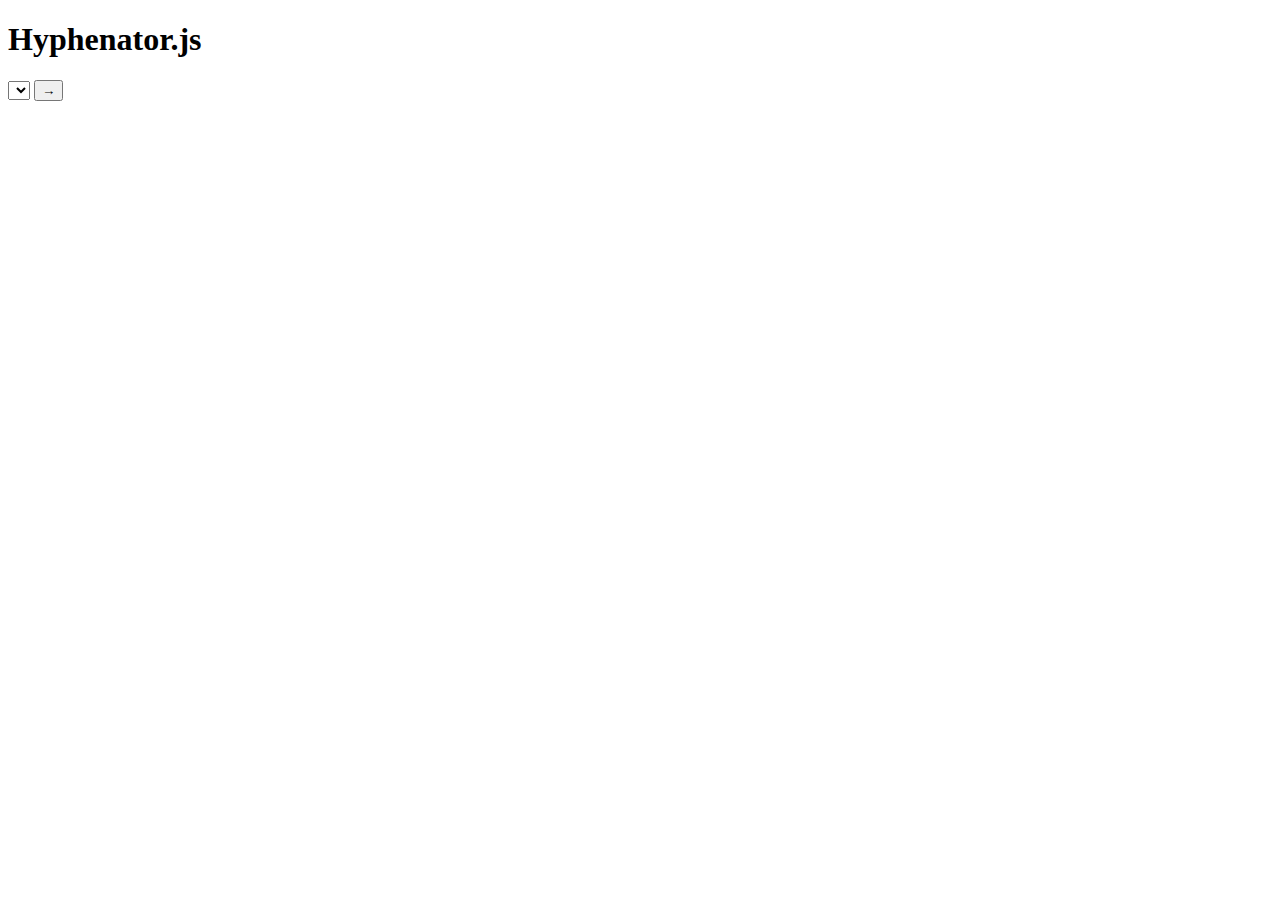
<file: hyphenator/modalLangDialog.html>
<!DOCTYPE HTML>
<html>
<head>
	<title>Hyphenator.js: select language</title>
	<meta http-equiv="content-type" content="text/html; charset=UTF-8">
	<script type="text/javascript">
		
		function getUALang () {
			var ul = window.navigator.language || window.navigator.userLanguage;
			ul = ul.substring(0, 2);
			return ul;	
		}
		
		function getMsgText (lang) {
			var text, supportedLangs = window.dialogArguments;
			if (!!supportedLangs[lang] && supportedLangs[lang].prompt !== '') {
				text = supportedLangs[lang].prompt;
			} else {
				text = supportedLangs.en.prompt;
			}
			return text;
		}
		
		function populate (el, ul) {
			var supportedLangs = window.dialogArguments,
			opEl;
			for (lang in supportedLangs) {
				if (supportedLangs.hasOwnProperty(lang)) {
					opEl = window.document.createElement('option');
					if (lang === ul) {
						opEl.setAttribute('selected', 'selected');
					}
					opEl.appendChild(window.document.createTextNode(lang));
					el.appendChild(opEl);
				}
			}
		}
		
		window.onload = function () {
			var msgOut = window.document.getElementById('msg'),
				lngOut = window.document.getElementById('langsel'),
				goBtn = window.document.getElementById('go'),
				ul = getUALang();
			
			msgOut.appendChild(window.document.createTextNode(getMsgText(ul)));
			populate(lngOut, ul);

			goBtn.onclick = function () {
				window.returnValue = lngOut.value;
				window.close();
			};
		};
	</script>
</head>
<body>
<h1>Hyphenator.js</h1>
<p id="msg"></p>
<form action="#">
<select id="langsel" size="1"></select>
<input type="submit" id="go" value="&rarr;">
</form>
</body>
</html>
</file>
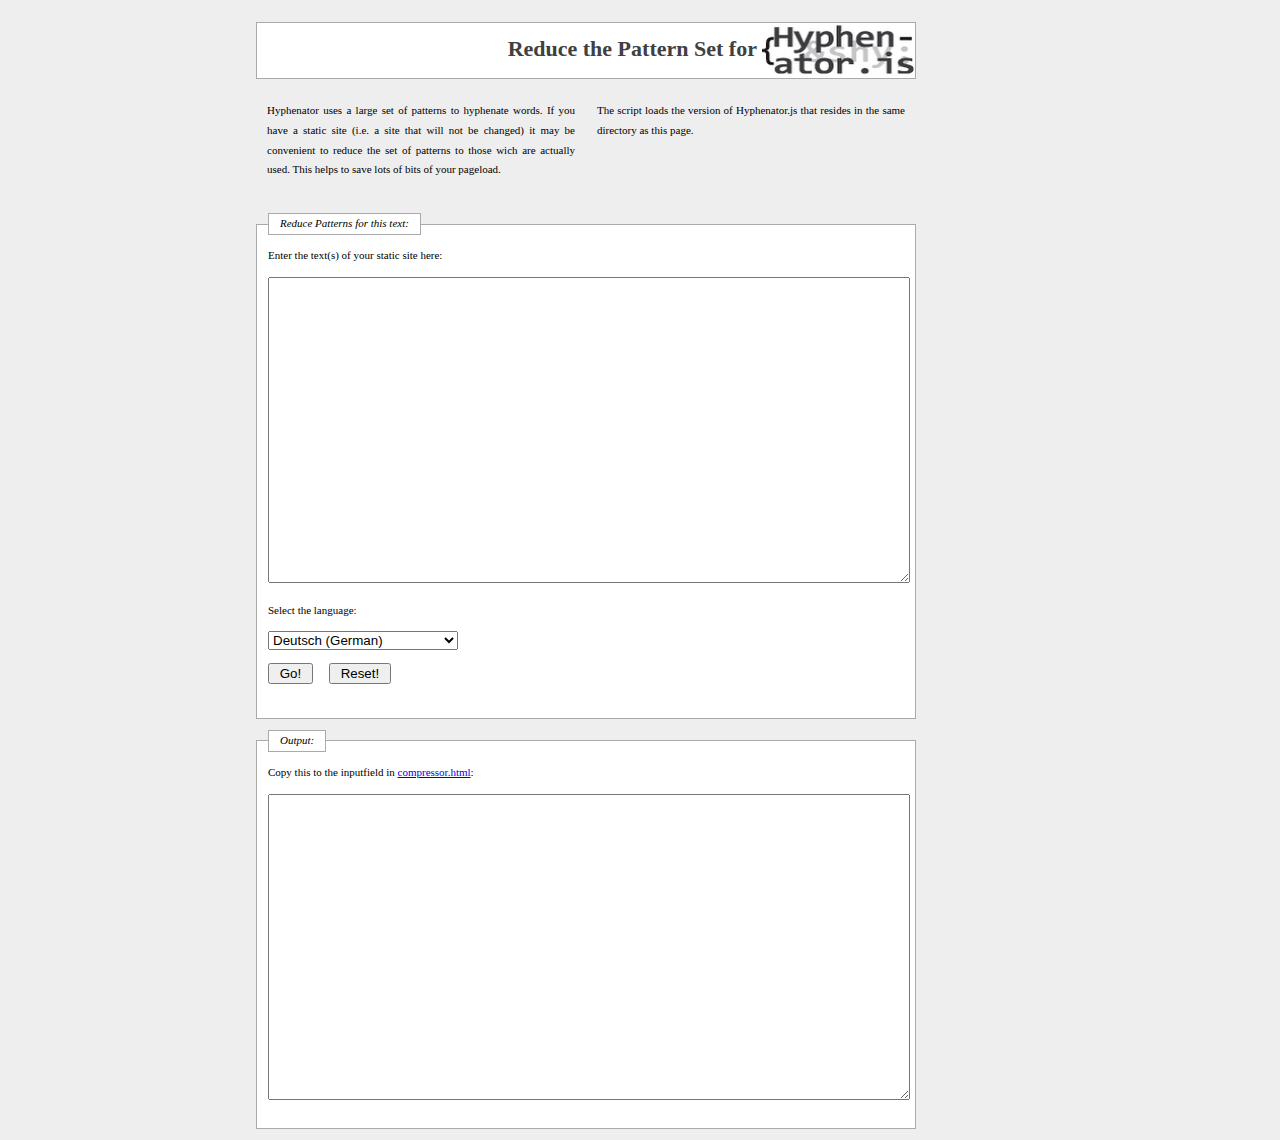
<file: hyphenator/reducePatternSet.html>
<!DOCTYPE HTML PUBLIC "-//W3C//DTD HTML 4.01//EN"
    "http://www.w3.org/TR/html4/strict.dtd">
<html lang="en">
    <head>
        <title>Hyphenator &ndash; reducePatternSet</title>
        <meta http-equiv="content-type" content="text/html; charset=UTF-8">
        <style type="text/css">
        	body {
        		font: 11px/1.8em Verdana;
        		margin-left: 20%;
        		margin-right:20%;
        		background-color:#EEEEEE;
        		width:60em;
        	}
        	fieldset {
        		background-color:#FFFFFF;
        		border:1px solid #AAAAAA;
        		margin:1em 0em;
        		padding: 0em 1em 2em 1em;
        	}
        	h1 {
        		background-color:#FFFFFF;
        		border:1px solid #AAAAAA;
        		margin:1em 0em;
        		color: #404041;
        		text-align:right;
        		
        	}
        	img {
        		vertical-align:middle;
        	}
        	.info_btn {
        		vertical-align:text-bottom;
        		cursor:pointer;
        	}
        	.info_box {
        		display:none;
        		border:1px dashed #AAAAAA;
        		padding:0.2em 1em;
        		font-style:italic;
        	}
        	.multicol {
        		text-align:justify;
        		width: 28em;
        		float:left;
        		margin:0em 1em;
        	}
        	ul.multicol {
        		width:21em;
        		padding:0;
        		margin:0;
        		
        	}
        	li {
        		list-style:none;
        	}
        	form {
        		clear: both;
        		padding-top:2em;
        	}
        	legend {
        		border:1px solid #AAAAAA;
        		background-color:#FFFFFF;
        		padding:0em 1em;
        		font-style: italic;
        		font-weight: 200;
        	}
        	input {
        		margin-right:1em;
        	}
        	textarea {
        		width:100%;
        	}
			.grayedout {
				border: 1px solid grey;
				color: grey;
			}
 		</style>
 		<script src="Hyphenator.js" type="text/javascript"></script>
        <script src="patterns/be.js" type="text/javascript"></script>
        <script src="patterns/bn.js" type="text/javascript"></script>
        <script src="patterns/ca.js" type="text/javascript"></script>
        <script src="patterns/cs.js" type="text/javascript"></script>
        <script src="patterns/da.js" type="text/javascript"></script>
        <script src="patterns/de.js" type="text/javascript"></script>
        <script src="patterns/el-monoton.js" type="text/javascript"></script>
        <script src="patterns/el-polyton.js" type="text/javascript"></script>
        <script src="patterns/en-gb.js" type="text/javascript"></script>
        <script src="patterns/en-us.js" type="text/javascript"></script>
        <script src="patterns/eo.js" type="text/javascript"></script>
        <script src="patterns/es.js" type="text/javascript"></script>
        <script src="patterns/et.js" type="text/javascript"></script>
        <script src="patterns/fi.js" type="text/javascript"></script>
        <script src="patterns/fr.js" type="text/javascript"></script>
        <script src="patterns/gu.js" type="text/javascript"></script>
        <script src="patterns/grc.js" type="text/javascript"></script>
        <script src="patterns/hi.js" type="text/javascript"></script>
        <script src="patterns/hu.js" type="text/javascript"></script>
        <script src="patterns/hy.js" type="text/javascript"></script>
        <script src="patterns/it.js" type="text/javascript"></script>
        <script src="patterns/kn.js" type="text/javascript"></script>
        <script src="patterns/la.js" type="text/javascript"></script>
        <script src="patterns/lt.js" type="text/javascript"></script>
        <script src="patterns/lv.js" type="text/javascript"></script>
        <script src="patterns/ml.js" type="text/javascript"></script>
        <script src="patterns/nl.js" type="text/javascript"></script>
        <script src="patterns/nb-no.js" type="text/javascript"></script>
        <script src="patterns/or.js" type="text/javascript"></script>
        <script src="patterns/pa.js" type="text/javascript"></script>
        <script src="patterns/pl.js" type="text/javascript"></script>
        <script src="patterns/pt.js" type="text/javascript"></script>
        <script src="patterns/ro.js" type="text/javascript"></script>
        <script src="patterns/ru.js" type="text/javascript"></script>
        <script src="patterns/sk.js" type="text/javascript"></script>
        <script src="patterns/sl.js" type="text/javascript"></script>
        <script src="patterns/sr-latn.js" type="text/javascript"></script>
        <script src="patterns/sv.js" type="text/javascript"></script>
        <script src="patterns/ta.js" type="text/javascript"></script>
        <script src="patterns/te.js" type="text/javascript"></script>
        <script src="patterns/tr.js" type="text/javascript"></script>
        <script src="patterns/uk.js" type="text/javascript"></script>
        <script type="text/javascript">
        window.onload = function () {
			document.getElementById('myform').onsubmit = function (e) {
				if (e && e.preventDefault) {
						e.preventDefault();
				} else if (window.event) {
					window.event.returnValue = false;
				}
				var text = document.getElementById('text').value,
				language = document.getElementById('language').value;
				Hyphenator.hyphenate(text, language);
				var patSet = Hyphenator.getRedPatternSet(language),
				s = '', k;
				for(k in patSet) {
					s += patSet[k].replace(/_/g, '.') + ' ';
				}
				var output = document.getElementById('output');
				output.firstChild.data = '';
				output.firstChild.data = s;
				
				output.focus();
				output.select();
				return false;
			};
		};
		Hyphenator.config({
			remoteloading:false,
			displaytogglebox: true,
			enablereducedpatternset: true,
			storagetype: 'none'
		});
    	</script>
    	
    </head>
    <body>
		<h1>Reduce the Pattern Set for <img src="data:image/png,%89PNG%0D%0A%1A%0A%00%00%00%0DIHDR%00%00%00%97%00%00%007%08%06%00%00%00%01%83%D8%97%00%00%00%04sBIT%08%08%08%08%7C%08d%88%00%00%20%00IDATx%9C%ED%9Dw%9C%5C%E5y%EF%BF%A7M%DF%99%DD%D9%5E%25%ED%AA%01%AA%88b%10H%60%3A%A2c%1B%DB8%D8%26%BE%F7b%9B8%8E%1D%DB%09.Ipn%9C%60%9B%C4%C4%80qI%AE%03%18%C7%A68%E0%98%18%89%22%89*P%EFeUv%A5%DD%D5%F6%E9s%E6%B4%FB%C7)sfv%85%A4%98%DB%3E%D7%EF%E73%9A%D9%99s%DE%F3%BE%CF%FB%BCO%F9%3D%CF%F3J%B0%2C%CB%E2%F7%ED%F7%ED%BDk%1E%3F%C9%A7t%B5e!%08%02.%1F%FA%F9Q%10%04%DF%95%02%FE%3F%FD%F7U%F3%B0%20%08%DEo%95%7D%FC%DF%D3%FE_%1F%FF%FF%E9%26%FC%5Er%9D%B8%95J%25%02%81%00%5B%B6le%F5%0B%ABI%26%93%DEw%97_q%193f%CC%40%D7ud%F9%94%F6%E8%FF%2F%ED%3F%2F%B9t%5D%C70%0C%EFoQ%14Q%14%C5%B9rz%C9%A5%EB%3A%9A%A6%23%8A%E5%9D%AE(%0A%A2(%FE_%BD%F3u%5D'%10%08%B0k%D7.%1E~%F8%07tww%93%CB%E5%88D%22%CC%3Fc%3E3f%CC%C00%8C%DF3%D7%09%DA)Q%C54M%24I%22%97%CB%F1%D8%A3%8F%F3%C6%1Bo%10%8B%C5H%A5R%CC%3Fc%3E%7F%FC%C7%9F%23%1A%8D%82%20%E0g%13UU%09%85B%FC%FB%AF%FF%9D%9F%FE%F4_hkk%A3P(%10%89F%F9%CCg%EE%E2%8C3%CE%40%D34%02%81%C0%FF%A2%E9%FDn%CDezA%10%90%24%A9%E2%E5%FF%ED%F7m%FAv%CA%92%0Bl%26%1B86%C0%AE%5D%BBI%24%12%8C%8D%8E%11%0E%87%D1u%D3%26r%15%9D-%C3%BEodt%94%ED%DBw%90%CDf%C9%E5%F2%D4%D4%C4%C8%E7%F2X%96%85i%9A%98%A6%E9%DDs2%5B%E6dvP%F5%98%FD%7D%BA%DFW%DB%8E%EE%EF%D5%CF%F5_%E7%7FU%8F%C7%1D%FFt%FD%F9%C7%7C2%1AO7%AE%EA%F1%9F%0A-Ng%BE%A7%3A%BE%FFL%3B%25%E6%AA%1E%C4%D4%97%3B%81*%B5(L%9DL5%C1%24IB%14%C5%F2%3D%0E1N%C5X%F6%DF%E7%BF%FFD%8B%E1%AA%F3%E9%EEs%99%5C%92%A4)%F3%AE%1E%B7i%9A%1ES%B9%A6%C1%89%FA%13Eq%DA%B9%F8%E7h%9A%E6%09%C7%F5n%7D%9D%8C%F9%DC%F1%F9%E7%E4%7F%BEa%18'%1C%DF%7B%D1NKr%B9%9F%A7%BE%98Vr%B9%A6%DD%D4%9D%2F%60%18%06%9A%A6Q(%140%0C%C3%BB.%14%0A!%08%D3%EF%26%F7%3BWR%A8%AA%EA%FDf_%2B%10%08(h%9A%E6%F5%09%02%B2%2Cy%8C%0CP%2C%16%BDkDQ%24%10%08%10%0A%85%000M%03Q%94%A6%CC%1Bg%8E%96e%A1(%8A%C7%0C%B2%2CS*%95PU%D5%EEO%10Q%02%0A%E1p%D8%E9%CF%F4%C6W%BDi%5C%A6%F2%8FK%D7ut%5D%B7%17G%96%91e%85P(%E8%F5%E52%B3_%0A%99%A6%89%AA%AA%88%82%88i%D9%1BD%96e%8FY5MCUU%CF%EE%95e%99h4%8A%24I%A7%B5%99O%B7%9D%96%E4z7%09t%B2%FB%FC%D7%BA%04_%B3z%0D%AF%BF%FE%06%B5%B5%B5%08%82%C0%C4%C4%04%1F%FF%C4%1D%F4%F4%F4x%3B%D5%7F%3F%E0%7D%BFn%DDz%DEz%F3-%2C%D3%02%01L%D3%E2%CA%AB%AE%60%C9%92%C5%BC%BA%FE56l%D8%80%CBX%EF%BF%ECR%96.%5D%CA%F8%F88%3Bw%ECb%C3%5B%1B%E8%EB%EFcdd%94H%24%C2%BC%F9s9%F7%DCsY%BAt)%89D%BCBJ%80%B3G%1C%09P%2C%16Y%B4h%11%9D%9D%9Dd%B3Y%DEyg%23%7B%F6%ECa%E7%8E%9D%8C%8D%8D%11%0A%85%E9%EE%9E%C5%85%CB%97%B3t%E9b%EA%EA%EA%A6%5D%40%F7%19%A6i2%3A%3A%CA%DE%BD%FBx%F3%8D7%19%19%19axx%18%10hjj%A4%A9%A9%89%0B%97%2Fg%CE%9C%1E%92%C9zD%B1%7C%AF%EB%A9%0E%0C%0C%F0%83%87%1F%A1%B9%B9%99%91%91Q%96.%5D%CC%CD%B7%DCL%A1P%E0%C0%81%03%BC%F5%D6%DB%EC%DB%BB%8F%FE%FE%3EB%A1%10%AD%AD%AD%5Cp%E1%05%9Cs%EE2Z%9A%5B%EC9%FE%9F%92%5C%D35%3F%B1%0C%DD%B0w%5B%95A%EF%EEBw%87%BA%BBN%D34%9A%9B%9B9t%F8%08%CF%3D%F7k%22%91%08%82%20%90%C9d%90d%89%2F~%F1%8B%C4b%D1%0A%06%03%9B%C9%0C%C3%A0T%D2%F8%C7%07%BE%CF%E1%C3%87%91e%D9%93x%FF%ED%AE%FF%82i%9A%EC%D8%B1%83%A7%9Ez%1AA%10%08%04%02tww%13%0C%86%F8%DE%F7%1E%60%C3%9B%1B%08%86%82%9E%04%12E%91%5D%3Bw%F2%B3%C7%9F%60%D9%B2e%7C%F9%CF%BE%CC%DC9%B3%2B%88-%00%96%20%E0%8AbM%D3%D8%BFo%1F%BFy%FE%B7%ACY%BD%9Ap8%8CeY%9E%D7%B8g%EF%5E%9Ex%E2%E7%5Ct%D1r%BE%FE%8D%AF%D1%D6%D6%E6%CD%DD%CFX%99L%86%97_~%85%87%1E%7C%98%91%91%11%14E%C10%0CO%BAK%92%88%24I%3C%FA%E8ctvv%F2%99%CF~%9A%8B%2F%BE%88X%2Cf%D3%DD4%90%91%19%1B%1B%E3%B1%C7~%C6%FC%F9s%D8%B7%EF%00jI%E5%CA%AB%AE%E4%5B%7F%F3w%ACY%BD%06%1CM%E0J%DC%03%07zy%F6%D9%E7%983g%0E%DF%F8%C6%D7Y%BCdQ%85I%F0%5E1%D9%F4J%FE%5D%9A_%1C%BB%04%0BG%C2(%8A%82%22%CB%8E(%B7_%91H%04Y%96Q%14%A5b%C7%06%83A%86G%86%B9%EE%BAU%9Cs%CE9h%9AF(%14%A2%A1%A1%81%97_z%99%FE%FE%BE%0A%09%E7%3E%D74MdYf%F5%EA%D5%8C%8F%8F%13%0E%87%09%06%83(%8A%C2%1F%FC%C1%C7%A8%AB%AB%F3%D4L0%18%24%10%08%10%89D%D8%B1s%07_%F8%FC%17%D8%B1c'%D1X%94X%2CF%7D%7D%3D%81%40%00M%D3%91%15%85%C6%C6F6m%DA%C4W%EF%F9*%87%8F%1C%F1%18%D9%7D%B6%3D%1E%5Bz%8D%8E%8E%F2%ADo%FD-%EB%D6%AE%25%91%88%13%0E%87%A9O%26%3D%AFW%12E%DA%DA%DA%D8%B8q%13%7F%7F%FF%3F%90%CB%E6%90%24%C9Sk%96e%91%CB%E5%F8%F6%7D%DF%E1%DE%BF%FA%26%C5b%81h4J8%1Cf%C6%8C%19%9Cy%E6%19%CC%99%D3CSs%13%00%F5%F5%F5%A4R)%BE%FE%B5o%F0%C0%3F%FC%23%AA%AA%DA%0C*%D8%CB'%8A%22%E1p%08I%92%89%C7%E3L%8C%8F%F3%0F%F7%7F%8F'%9F%7C%92XM%8C%40%20%40CC%3D%A1P%C8%7B~KK%0B%C7%8E%1D%E3%BB%DF%BD%9F%23G%8E%20%CB2%BA%AE%FF%AFU%8B%D5%DE%92i%9Ah%9A%86i%9A%15%F8%96%CBX%AA%AA%D2%DF%DFOMMl%8A%E4*%16%8A%84%23%11R%93)%8F%B8.1J%A5%12%E1p%88s%CF%3B%97%3D%7B%F6P*%95%90%24%89T*%CD%2B%AF%AC%A5%A7%A7%C7cJ%97%99M%D3D%D7uV%BF%B0%86b%B1%E8%A9%95%600%C8-%1F%B8%B9%C2%AE%D3u%1DE%91%C9d2%3C%F7%EC%AF%09%87%C3%18%BA%CE%FC%F9%F3%B9%EC%B2%F7%D3%DC%DC%C4%C0%E0%20%2F%BF%B4%96%FD%FB%F7%91%CB%E5H%26%93%1C%D8w%80%87%1F%7C%98o%FE%F57%3D%E6%F2%3B-%B2%2C3%3A%3A%EA%D9j%ED%ED%1D%AC%BCd%05%B3f%CDb%E0%D81~%F3%9B%E7%E9%EF%3FJ.%97%A3%AE%AE%96%D5%AB%D7p%C7%C7%EF%60%D1%A2%85%15%9E%DB%83%0F%3E%C4%8B%2F%BEDMM%0C%5D7%88F%A3%5Cw%DD*n%BC%E9F%3A%3B%3B(%AAE%B6l%D9%CAc%FF%F2%18%1B7nBQ%14%A2%D1(%2F%AC%5E%CD%EC%B9%B3%F9%D0%87%3EHI-y42%0C%83bQ%25%12%89%B0m%DB%0E%B6n%DDFSc%23%B1X%94%8B.%BE%9A%05%0B%CE%22%3D%99b%CD%8Bk%D8%BE%7D'%F9%7C%9ED%22%C1%A6M%9B%D8%F0%D6%DB%CC%9C9%D3%C3%EC%FC%D1%98%B2%24%3Dy%13%04%A1%02%F3%2B%7F%B2%2C%2C%CA%22%B1T%D2%90%E52%AE%03x%9C%EF%02%A3%C1P%90%FE%FE~%BE%FE%B5%AF%DB%22%1F%01%FF0%2C%CB%24%10%082%3E%3EF%5D%5D%1D%AA%AA9%C6%A8%CD%10%82%20p%FD%0D%AB%D8%B4i%13oox%9BD%22A%22%91%E0%E9%A7%9E%E6%AA%AB%AE%A2%A7%A7%1BM%D3%3C%D5'%08%02%9B6mb%C7%8E%9D%15*%F6%E3%1F%BF%83D%3CQa%0F%DA%CF%C1%93b%86%AEs%C5%95Wp%CF%3D%7FN8%1C%F2%C6x%C5%E5%97%F1%F9%CF%7F%81%C1%C1!%1B%7D%0F%068%7C%F80%BBv%EDb%D1%A2%85%F6fp%9C%85j%C7%E6%A2%E5%CB%F9%DC%E7%3FG%5B%5B%2B%86a%20I%12%B5%B5u%3C%F0%C0%3FR*%950%0C%5B%D5%EC%D9%B3%87%C5%8B%179%FD%C0%D6%AD%DB%F8%ED%7F%BC%E00%85%ED%09~%E5%2B_%E2%D2%F7_%8Aa%18%14%0A%05DQ%E4%7D%E7%9F%CF%D9K%97%F2%89%8F%DFI__%1F%92%24Q(%E4%F9%B7g%9E%E5%A6%9Bn%C4%B0%1Cg%01%01A%2C%DB%BE%81%80%0Dj%CF%9B7%8F%3F%FA%DCgY%B4h%917%BEyg%CC%E7%AB%F7%7C%95%F1%F1%09O%15%1E%3E%7C%D8%03%8C%AB%3D%D1%DF%05%20%F6%EE%B4%1C%18%C1%DD%05%EE%00GFFH%A7%D3%DE%24%FCn%AD-%814%8E%1E%3Dv%C2%07%B8%AA%CCf%10%17%0F*%C3%08m%ADm%5Cx%C1%85%EC%DA%B9%CB%916%0ACC%C7%D9%B6m%1B3fty%13u%8D%D7_%FE%E2)4%AD%E4M%3A%16%8D%F2%81%0F%DE%E2I1%FF%E2%8B%A2%88a%18%18%86%C9%87n%FB%10w%FF%D1g%D14%CD%13%FF%86a%D0%D4%DC%CC%07%3E%F8%01%BEy%EF_%D3%DC%DC%8CeY%F4%F5%F5%B1%7D%DB6%16%2F%5Edw%E6%93%D6%B2%2CS%2C%16%B9%F5%D6%5B%F8%C2%17%FF%04Y%92%D04%0D%01%01%DD%D2iii!%91Hp%EC%D81%C2%E10%A6iz%11%0CM%D7%09%06%83%3C%F5%E4S%9E%A4%06%E8%EA%EAb%C5%CA%15%94J%25G%C5%851%9Du%B0L%8B%9Bo%BE%99o%7F%FB%DB6P%8D%40*%9Db%C7%8E%1D%2C%5E%BC%D8%19%9E%80%60%95%99AUU%CE%3D%F7%5C%FE%EA%DE%BF%A4%BE%3E%89%AA%AAH%92%E4I%C8%D6%D66%06%07%8FSSS%83%E5%A8z%BF%99%E3%D2%CF0%0C%06%07%06)%AAE%DB%83%3E%89%04%0B%86%82%B4%B7%B7%97%19%D3%ED%C8f%AC23l%DF%B6%9D%D7_%7F%83W%D7%BFJ__%1F%BA%A6s%E5UW%10%8D%C5%D04%CDs%87%15E!%91p%A4%06%E5%C0%92%AB%C6%14E%F1%C0SY%96%CA%CF2%ED%2BK%A5%12%AB%AE%BB%86W_%5D%CF%C6%8D%9BH%24%12%D4%D5%D5%F1%D8%A3%8Fq%EE%B9%E7%D0%D1%D1%E11%C3%D1%FE~%B6n%DD%82%A6i%04%83A4M%E3%F6%8F%7D%94x%3CQ%E1%60%F8%99KUU%9A%9A%92%7C%E8%B6%0F%A2i%9A%2FTU%0E%EFtww%A3%AA%25%00%14Eaxx%98c%C7%06%BC%EB%FC%847%0C%83d2%C9%E5W%5Cno.g%2C%AEdp1)%FFX%5C%5BK%10%04%8A%C5%22%3Bv%EE%A4X(%12%8DE%D14%8Dp8%C4%CF%9F%F8W%02%C1%40y%83%D8j%04Q%14%E8%ED%ED%F5%8CqEQ%D0u%9D%E3C%C7%11%CFv%20%13%C1%02g%C3%1A%86A%24%12f%E5%A5%2BH%26%EB(%16%8B%84B!gsJ%CE%A6%D2%CB%E3%13%CAPQ%85%87lY%A4%26S%7C%F9K_a%FB%B6%ED%C4%E3q4%5D%3B!%3CdY%16%0B%16%9C%C5%23%3F%7C%84%40%D0%96%80%B2%9F%11%C0V%23%CF%FF%E6y%EE%FE%CC%E7%18%188F%3C%1E'%9F%2F%A0(2%0B%17-d%DE%FCy%9E8-%A9%25%BA%BA%3A%B9%E3%8E%3B%88D%C2%15%0F%B6%09%A9R%5B%5B%CBs%CF%FD%9A%A7%9F~%86%E6%E6%26TU%B5'%E3%B0%A1%AA%AA444p%E1%85%CB%D9%BBw%1F%BA%A6%13%08%06%D8%B3g%2F%9B6m%A2%A5%A5%D5%93%18%8F%3C%F2%23%0A%F9%02%81%40%C0%23%F4%D5W_%ED%ED2%BF%D1%5C%ED%F6g2%19%9A%9A%9A*%88%E2g2%3FL%E2%E2D%D5%E0%B1%FBn%18%06%F9%7C%1EI%92%A6%D8%24n%3F%15%803e%7C%AC%B7%F7%A0%BD%81%15%D9%5B%D0%1D%3Bv%F2%F6%DB%EFTH%5E%7Fs%9D%23%17%07%2B%954o3%83%03%2F%0AT%CC%B7%90%2Fx%CEM%B5%CD%24%08%E5%98%AE%60UBK%FEy%18%86%C1%C0%C0%00%07%7B%0FQ%97%AC%A5T*%BD%2Bs%D5%D5%D5U%60%9B%9E%E4%B2%ED%13%91%DE%DE%5E%FE%F0%93%9FBQ%14%9A%9A%9A%D0u%9De%CB%96%12r%3C%19%DD1%EA%5DU%15%8F%C7Yy%C9J%22%91%F0%14%A2%98%86%81(I%EC%DC%B5%13U-%22%CB%12%C5%A2%E5%11%1Cl%3B%CE0%0C%AE%BFa%15%AF%BE%F6*%5B6mA%09(%24%93I%9Ez%F2i.%BC%F0B%EA%EB%EB%19%18%18%E0%9D%8D%1B)%96JD%C2aTU%E5%DAk%AF%A1%AB%AB%13(%ABYQ%14%91%7C%01q%F7%DD%2F%B1%FC%84)%83%92U%F0%8A%C34.8%5C%DD%9F%AB%96%BD%EF%99%AA2%2C%CBr%24%90%8F%E0%F2T%E02%99LRSSS%EE%DF%BD%1F%10%1C%0C%CF%D5%16%BA%AE%13%8DE%09%06%83%BE%3E%84%0A%90%D7%3F%BEj)%EAg%9E2gN%CF%2C%A2%24%D2%D4%D4DGg%3B%89D%82%92%F6%EE%CC%D5%D8%D8%E8%F5'%08B%99%B9%24%C96%8E%FF%F9'%FF%8CeY%94J%B6%5D%F3%E9O%DF%C5m%1F%B9%8D%BAd%1D%A5R%89%1F%3E%F2%23%14E%F1%06m%9A%26%85B%C1%B6%D1%AA%BC%C5B%BE%408%12%B1m%12%A1%12%01%AE%F6%02%1B%1A%1AX%BE%7C9%FB%F7%EF%F7%D2Z%B6o%DF%C1%CE%9D%BBX%B9r%05%BF%FC%C5%93%14%0BE%82%8E-%18%09%87%F9%F0G%3EL.%97%A7%A8%16%BD%BE%0C%C3%20_(LK%84j%E2%BA%AA%DD0L%04%A1%7C%BF%24I%04%82%E5%60%BA%BB%BB%FD%8B%E2%1F%BF%BDFSw%BEeY%88%82%C0%C4%E4%24%FD%C7%06%C02%19%1E%1D%F5L%02%B7%9F%A5K%97p%D5UW%22%2B%0A%82%7B%AF%BF%2F*c%9F%A2%242k%D6%2C%CFFu%D5%DB%BB%8E%EF%14!%06%BF%C4%AD%A9%A9%E1%0B%7F%FA%05R%93%93%C8%8A%82e%9A6%B7W%DE%80kS%25%12qdE%F6%9E%E7%93%5C%16%9A%A6%B3c%C7N%CF%0B%7B%FFe%EF%E7k%7F%F15J%25%DB%E5M%A7%D3X%86U1Qw%97L%E7U%C8%B2%8C%24%89%15%A95%D5%936M%93%40%20%80%AE%1B%DCp%C3%F5%BC%BA~%3D%5B%B7n%23%18%0C%12%0A%85x%EA%C9%A7Y%B4p%01o%BC%F1%26%E9T%9Ax%A2%06U-%B1%F2%92%95%20%08%EC%DE%BB%97L%26%E3%CD%11%60dl%ACb%7C%F6%DC%B4%0Ai%E4%C7t%5E%7B%ED5b%B1(%86a%83%C1%1D%1D%1D%CC%9B7o%CAB%9DN%F33%C2%D8%D88%87%8F%1CF%D7lfp%D5%BA%2B5%B3%D9%1C%97%5Cz%C9i%3F%C3%0D%7F%09%C2%7B%97%92%E7g%C6%600%C8%05%17%BC%EF%3F%DD%97%E8vdK%10%83%D1%D1QL%D3%24%1A%8Dr%F1%8A%8B)%16%8B%95%EE%A9%CF%00%F4%13%DF%B2%A6*%86j%5B%C4%FF%5E%7D%9Di%1A44%D4s%F1%C5%17S%13%AB%F1%8C%EFM%9B6%F1%FD%EF%3FD%26%93A%09*X%96%CD%B4g%2F%5B%C6%E0%D0%10%AA%AA%A2(v%FC-%12%0E%DBjQ%92*%18K%14E%E2%F1%1A%CF%96%F2%83%AC%CF%3F%FF%3C%CF%3D%FB%AC%17k%2B%E4%0B%B4%B7%B7q%DEy%E7Q(%14%9C%F1%99%A7%CD%60%FE%E7K%B2D0%10%24%18%0C%12%8DF%993gN%85Z%7B%E7%9Dwx%F6%D9gOhsM%D7%B7%3D%1E%9F%D5u%92%E1%9D%EA%F8%FD%0E%91k%1E%B8%91%96%93%BD%CA%F1%5C%BB%C9%FE%0E%0D%C3%60%EF%DE%BD%04%14%5B%25DcQ%CF%D3p%9B%1Fev%3D%23o%40%BE%E9V%0F%D4%BDv%CA%3D%3E%9BH%D7un%B8%F1%06%D6%AE%5D%C7%CE%9D%3B%89%C5b%98%A6%C93%CF%FC%8AP(D%40%09PRK%9C%FB%BE%F3hmkA%96%ED%7Bj%E2qj%1D%E6I%A5%D2%95*%C4%01l%B7n%DD%CE%82%056%B1%B0%2C%0A%C5%02%5B%B7n%E3%C7%3F%FA1%86a%12%0E%87%C9%E5r6%20%7B%CB-44%D4%93N%A7%3DX%A0z%BE%D5%8BU%3DW%FF%BBeZ%9E%A4%CCf2%DC~%FBG%D8%B9s'%13%13%13%84%C3%B6%23%F4%C0%F7%BE%CF%F0%F0(K%96%2C%A2%BD%AD%1D%CB%06%87l%BE1-%B2%B9%1C%99t%9A%D1%B11f%CF%9EMOOw%E53-%3F%7D%A7%A6%A4W%0B%82)c%F4%D9%9F%FE%EB%A7%CB%A88%D5V%C1%5C%82%20%A0k%3A%C1%40%10%8B%A9y%40%60%BB%EA%C1%A0%BD%0B%83%A1%60%85%88%9F%CE%E3p%07%18%0A%85%08%06%83%E8%BAA0%18%3CaP%BA%BE%3E%C9%8A%95%2B8t%E8%90%B7%13%12%89%04%BA%AE%DBRI%91%B8x%C5%C5%88%92%8C%A6i%C4bQ%CE%9C7%D73%D8%3B%DA%DBI%D4%D4x%FDI%92D%3E%9F%E3%A1%07%1F%A2%A7%A7%07M%D3%90%24%99%D1%B1Q%F6%ED%DDG4%1AEQdR%A9%14%E1p%84%CF%DE%FD%19V%5Dw%ADg%CFx6X%20%E0%A947%E3%C00%8C%0A%EF%14l%87%C2%A3%8F%F3%F2%3B%1B%9Aa%B0x%C9b%FE%F0Sw%F2%E0%F7%1Fbrr%92%1Ag%BC%0F%7C%EF%01%1A%1B%1BY%B8p!%F8%98%CB4M%D2%E9%0CCC%83%0C%0F%8F%F2%D5%AF%DDC%F7%ACYX%96%135%11%05%8F%BE6%CA%5E%06%BE%DD%B5%F1k%1BY%96%BDy%04%83A%CF3%9En%1D%FD%1E%A8%BF%3F%FB%B3%E8%98%5B%D3%07%BDew%D2Pv%C9%DD%9B%DD%01%FA%99%2C%9B%CD266%86a%18%8C%8D%8C%92J%A50M%D7c%9A%5Er%15%0A%05F%86G%88%C7k%C8fshZ%09M%D3*%AEq%A5%97a%18%DCx%D3%0D%AC%7De-%BBv%ED%22%16%8BQRK%88%92H%A1P%E0%7D%17%5E%40SS%93g%F8%26%93Io%A1%11%04tM%23%16%8B9%DCm%7Bk%96%05%FD%FD%C78t%E8%B0%F7L%97A%8E%1F%3FN2%99d%E9%D2%25%DCv%DBm%5Cv%F9%FB%3D%95%EC%22%EC%F9%7C%9ET*E%26%93!%97%CD9p%80%0B%82V%26%ECi%25%8D%F1%F1q%C6%C6%C6(%16%8BdRiJ%25%CDc%F6p8D%3A%9D%E6%96%5Bn%26%91%88%F3%E4%93O%B3e%D3%16%D2%A54%89D%02UUY%B7v%1D%16%E5%3C%2F%D3ve%11%04%81D%3CA(%18DpR%C6%25I%C2%D0%0C%86GF%88%C6%A2%E4r9dY%F2%A9%F4%CA%1C%3C%D34%C9%E6%B2%A4%D3)%82%01%85%F1%F1q%B2%D9%EC%14%C9U%CDX%EE%F7%FE%CF.%CAp%22%E1%22%BB%FAR%14DB%A1P%85%DEw1)%F7%26Y%B6%B1%AEb%A9D4%1A!%93%CA0g%DEl%02%01e%DA%CE%5D%E6%EC%E9%E9%E6%BA%1B%AE%A3%A5%B9%99bQ%25%1C%09%91L%26%2B%AEq%19L%D34%EA%93I%CE%3D%F7%1C%0E%1E%3C%E8%11%D8%C5zV%5Er%89%C7%84%82%20%A09%8Bl%18%06%92(%22%05%83%14%5DC%17%01%C34%08%06%03%CC%9D%BB%C8A%C0%5D%2CK%26Y%9F%A4%A9%B1%91%9E%9E%1EV%AE%5CASs%13%86%93%DD126F%3A%9D%26%16%8D%A1(%01.%5Eq1%0D%0D%8D%A8j%91%60%20%80Z*14t%1C%0B%DB%05w%17%AF%A1%B1%9E%95%2BW0%3E%3EN%24%12axx%84%C6%C6%06%8F6%C1%40%80x%3CN6%9B%E5%C2%0B%2F%24%12%AD%A1%A3%A3%83%A3G%8F299%89ZT%91d%19Y%96%08%05%82%E8%8E%E4lnn%C2p%BCjQ%968%D2%D7O%A1X%20%11%8F%A3%96J%DCt%D3%0D%8EG%AF!%89%223g%CE%C4%15%1C.%13%E6%0B%05FFG%E9%EE%EEF%91%15%C2%910%DD%B3%7BX%B0%E0%ACi%25%97%DF%B4%98%98L%91J%A5%D0%0D%1DY%92%89F%234%D4%D7W0au%AB%A8%FE%D9%BE%7D%07%97%5Dr%19%A1P%88p8%CC%DF%3F%F0%F7%5C%7B%ED5%15%B9Gv%F8%C4p%BDO%24%C9V%03%EE%60%FC%CD%7D%A8%A6i%0E%00'%E2Z%9Enl%D1%2Fnu%5DG%12%254%5D%E3%BE%BF%FB6k%D6%BC%88i%9AD%A2%11F%86G%F8%EAW%EFa%D1%92E%8C%8DO%60%99%16%82(%A0%C82g%9E1%9Fh4%8Aa%1A%8C%8C%8C%F2%C8%0F~%C4%0B%BF%FD-%8A%A2P%2C%AA44%D4%F3%97%7F%F9%0D%94%40%C0%03Z%03J%80%8E%AE%0Eb%D1%A8o3%95Hg%D2%1C%1F%1Ef2%95B%2Biv%D8D%D3%D1%2B%82%D8%20K%12%A6e%91%AC%ABc%DE%BC%B9%84%9D%B8%ABi%9A%94J%1A%86%A1%23%CB%0A%07%0F%1Fblt%0C%C9%89%8FF%22%11%DA%DB%DA%18%1B%1Fc%60%60%80%400Hm%A2%96l6%CB%E8%E8(%D9l%D6%F3%A0guu%D9%EAKQ%E8%EA%EABQl5%F6%FA%9Boy%92_7%0C%E251%E6%CE%9E%E3!%F0%B6%20PP%14%D7%83%B70L%93C%87%8Fp%E4H%1F%8A%AC8k*%D0%D3%DDMkk%8B%B7%D1%A7%83%8B%C6%C6'%D8%DF%DBK%B1Xp%12%12-%14Yfvw%B7%ADE*a%90r%F5%CF%CE%9D%BB%10%04%81%A3%FDGy%E0%7B%0F%000%3A%3A%CA%BCy%F3%B8h%F9r%CF%E6pwA%20%10%60%BAz%8A%E9%D4%A2_%E2%C9%924%05%23q%B1%26%B7I%92%84n%18%FC%ECg%3Fg%F5%EA5%94J%25'W%7F%9C%F3%CE%3B%8FU%D7%5D%8B%20%0A%8CON%DA%12%0D%01%B5T%E2%C0%C1%83%B4%B6%B40%99J1%3C%3C%82%A6i%1E%F6%E3%E2W%CD%AD%CDtvtNa~%3B%7D%C5B%09%C8L%A6R%EC%3Fp%C0%89%AD%06%10%02v%B2a%5D%5D%9D%0D%A9%08%22%9A%AE%A3k%1A%26%16%85B%01%17%ED%F6%AB%95P(%88i%DA%E1%9AP0%84%E8C%C95%AD%C4%81%DE%5EL%D3%24%14%0Ac%9A%16%E3%E3%E3X%D8%A95%CD%CD%CD%DE%D8%12%C9%3A%E6%F4%F4%00eG*%97%CF%D3P%9Fddt%CC%B6%05-%0B%5D7Ig2tv%B4%DB%92%CE%A5%A9%20%60%1A%26%92%24%92%CBf%99%9C%9C%24%1A%8D%22%08%02%AA%AA%D2%DA%D2B%B3%93%D63%5D%25%96k%B3%0E%0D%0D%D9a%AAP%D8%D1%24%B6%60%19%3C~%9C%FA%FAd%05%EE%E9o%F2%97%FF%F4%CB%00%1C%3E%7C%84%A3%FD%FD%CC%981%83%F6%8Ev%3Ey%E7'%89'%E2%E8%BA%3E%05%A3%9A%AEM'%1A%2B%BE%9B%C6H%9C%98%98%60ll%1C%CB%99%C4%C0%C0%00%EB_%7D%8D%DF%FE%C7o%11%04%81%DA%DAZ%C6%C6%C6%98%7F%C6%3C%FE%EC%CF%BF%E2%A4%22%0Btutp%A4%AF%DF%5B%CCt%3AK6%7B%C0%91%A8%02%BAi%E3Y%96Q%F6%F0Jj%09U-y%CC%26%8A%A2g%7C%03dsY%0E%1F9%E4%E0%3Bv%9EW(%14%A2%AD%AD%95%DAx%9C%80%23%F5%EC29%0DM%D7%C9%17%0AH%A2%88%E2%0B%15Uo%1E%FB%03%1E%82%AE%AA%25%24%C9%0E%E2'%E2%B5%24%93I%82%81%00%25M%E3%D8%C01%0A%85%A2w%DF%E0%E0%10%F5uI%E2%F1%1A%2F%EE%17%8DDhmiaxx%14S%B0%19N7%0C%26%26'hin%AA%F4%EE%2C%3B%8Ek%3B%04i2%99%1C%8A%2Ca%98%26%B2%2C%91%9C%861%A6%AC%A3c%B3%FA%D7%BE%FC%B7%8F%1F%A6%C1h%E5%97_z%19%2C%88%D5%C4%BC%D8%DBE%17%5D%C4%87n%FB%E0%94%82%CFSEy%AB%AF%AF%BEO%D3t%02%01%85%B7%DF~%9B_%FE%F2)%0C%E79%C7%8E%0Dp%7C%E88%C9%FA%3AJ%25%18%1E%1Ea%D1%E2%85%7C%EDk%F7%D0%DD%3D%CB%11%E5%D0%DA%DC%C2%D8%F8%18%99L%0E%B0U%B3eY%8ET%0DP%97Hxy%F1%96%60%11%08%06%88F%23%04%83SE%AEa%9A%88%82%40I-%91%CB%17%BC%DDi%9A%26%B1X%94%F6%D6V%00%0F%8Ep%3DF%80%DADb%DA%F9%BA%9F%BD%97%0B)8%9B%C1%B4%0C%9A%1A%9B%98%D1%D5%E5%E5%C7%03%08%A2P%E1t%B8i%D5%C9d%5D%C5%06%8FD%224552t%FC%B8%8D%DB%89%B6%01%3F11ASS%93g%C6%18%A6%89%24%0Ad%B39%06%8E%1F'%12%09%11%89%D8%C1%F2%C6%86%06j%9C%8CV%BF%D4%F2%CFA%14E%2C%C1%A2%B9%B9%91%7C!O%B1%98%07%5CZ%2B475%97U%A9%25La0%F9%D2%F7_%0A%C0%F1%E3%C7%D9%BBg%2F%D1h%94'%9F%7C%92H%24%CC%9F%7C%F1Ol%3B%C8W%A7%F7%5E4%D7%CE%1A%18%18d%DB%D6m%9EA%0E%A0%04%14%FA%FA%FAioo%E7%D6%0F%DC%CC-%B7%DCLww%B7%A7%9E%0B%85%02%FD%C7%8EQR%2BCJ%AE%BD%E3l%2B%C6%C7%C6%11%25%09M%2B!%20p%F0%E0%11T'%E0%9B%88'H%24%E2%DE%EE%13%04%D1%CE%40%90%DC%AC%01%7Ba%D3%E9%0C%BD%87%0EQ%9FLR%13%8BUH%05%17%86%A8%A6%CD%89%E8%E4E%06%0C%83%99%9D%9D%B4%B7%B7%97%BD%5C%A7E%23%91%8A%EB%0D%C3%A8%80%84%00%2Clfhiifdt%14%00Q%14(%954F%C7%C6hp%9C%07%CBrc%94v%F8%A9%98%2F091%C1%D1cG%ED%94%9Cs%CE%A1%AB%B3%E3%5D%2B%98lS%C7%A2%A9%B1%11EQ%98%98%98%40%D7%EDu%A8%A9%89%D1%D8%D0%88%2B%BD%A6%85%22%EE%FB%CE%7D%88%A2%C0%C8%F0(%F7%FD%DD%7Dl%DB%BA%8DC%BD%87%F8%1F%FF%FCS%FE%F0Sw%12%8D%C5%DES%C6%B2%89aOd%C6%8C%19tuu%91%C9%A4%B1%2Chll%A4%A1%A1%81%B6%F6V.Z%BE%9C%0B%97_Xq_%26%97%E5%F0%A1%23%8COLxjB%09(hn%96%80%00%D9%5C%8E%DA%FA%24%D7%5Ew-%0D%F5%F5%E4r9t%C3%60l%7C%9Cb%C9%CEk%9A%DD%D3C%3C%5Ec%13%D5%B1%99%A2%91%08%C9%DA%3A%C6%C7%C7%BD%A4HM%D38vl%80%89%89I%A2%91%08%E1p%88%88%F3%1E%8B%D5Td%1C%9C%8A%D9%E0%3AE-%AD-N%F5%B9YaD%FB1%B3j%EF%CD%03n%1D%C36%1A%0E%D3%D4%D8%C0%E0%D0qO%BBds9%26'%26%A9%AB%AB%C30l%D5%97%CD%E5(%14%8B%1C8p%80%7F%7B%FAW%E4%0Byt%C3%E0%E5%17_%22%95J%B1j%D5%B5%15%18X%F5%98%DDq%D5%D5%D6RW%5B%8Ba%1AHU%D5Q.%13V%C7W%E5%B3%CE%3A%13%803%CE%80%BAd%1D%97%AE%B8%94X%3CFQ-%F2%EAk%AFWx%8B%EFUS%14%7Bp%E7%9E%7B%0E%7F%F6g_%26%9F%CF%DB.%7DC%23u%C9%3Ajjbd%D2Y%5E%F8%ED%0B%F4%1E%3C%C4%DC9%B3%B9%F0%A2%E5%1C%3E%DC%C7%C4%E4%A4%971i%E7b%CDB-%AA%1C%3A%7C%18%CB%B2A%DE3%CF%3C%93%C5%8B%173gv%0F5%B1%18%EFl%DAd3%11%F6%EF%A1%60%25%F0%EB%A6J%CF%9A1%03%D30%98L%A5%CA%60%A3%12%40%D34FFGm%7CLQ%88%84C%84B!jb5%B447%23%CB%92G%A3%13%BA%E5%3Ei%A2%EB%BAg%A7%F9%19%B2Z-U3%AB%DF.%12%25%89%A6%A6f%86%87m%E9e%AB%D0%12%C7%87G%A9%ABK%3A%F8%98%9Djt%F0%E0!%DEz%EB-%8E%1C9B%22%91%C0%C2%E2%E8%D1c%3C%F6%2F%8F1w%EEl%E6%CE%9D7%25%D7%CD%1B3%95%A5l%A2%CF%81%F1%E3%5D%AE%EA%F7%B72%CE%25%8A%F4%F4t%7B%D9%8F%C5b%91%A1%A1!O%DD%BC%97%CC%258%85%05%B1X%8Ce%E7%2C%AB%F8-%97%CBs%FF%FD%F7%B3u%F3V%8A%AA%CA%A1%83%87l%D58%BB%9B%7C.%EFM%D4%B4L%BAg%CE%22Y%5Bk%13W%149p%B0%17%CB%12%9C%24%C1%12%87%8F%F4%D1%D2%DC%E4%D8%8E%8A%83%5E%2B%84%C3%B6%FA%F1G%09%2C%CB%A2%A6%26%C6%BCys%19%1F%1F'%97%CD1%99IS(%140M%8B%80%A2xj1%97%CB%93J%A5%19%1F%1Bgbr%92Y3%BA%BC%8A%9C%E9v%BF%FB.%8A6%83%97%0BQM%CF%DB%9C%9EN%D3%E7Y%B9%D7G%23%11%5Bz%1D%3F%EE%24%13B%BE%90'%9B%CD%12%8BEQ%D5%12%A9t%C6%8E%0F%96%EC%A4%C6H%2C%E2%18%E9%B6%23%E0%02%BC'k.%12%E0m%92%AA%AA%AC%E9%9A%EC%22%D5vt%3E%EB%5D(%0A%A2%17%DA9%15%B5%E8%8FS%B9%0F%F4g6V_%EBJ%0C%97%99%DD%1D%92N%A7%D9%B8q3%BD%07%0E%D0%DC%DCL%5D%5D-%F5%F5%F5LL%A60%ADr%D9%7C%24%1C%F6j%0C-%CB%A2%A9%A9%11K%80%DE%DE%5E%40%40Qd%0A%F9%02%7D%7D%FD%C8J%00Q%00%C3%00Y%16%BD%C2Y%B7%DA%DB%2F%11%C2%A1%10%EDmmh%9AN%BE%90GUUr%B9%02%85b%81Tz%92%92j%EF%F0%60%20%08%02%8C%8E%8F%22%CB2%DD%B3fzyd%FE%8D%E8%3F%7C%05%40%A8%60%A4%D377%FCjR%96E%9A%9A%9B8%EEHUQ%14%C9%E7%0B%0C%0E%0D1w%CEl%D2%E9%0C%C3%C3%C3456r%D1%8A%8B960%C0%91%C3G0%0C%93%B6%D6%16%3Ev%FBG%99%3Bw%EE%09%0FS%A9%08k9%EFn%3A%14%80%AE%E9X%80%2CO_%92%26C%19%D2%97d_6%01S%CF%40%A86%9E%5D%20%2F%10%08x%D9%08%D5%CD%95%8C%D3%A5%E5%B8L%ED%9F%8C%2C%CB%24%12q%A2%D1%08%82%00EU%A5%A4%95%3C%3C%AA%7C%B1%FD%8F%1D%DF%B2%19%B5%B9%B1%11%2C%D8%DF%7B%00%11%3B%0Ei%E8%86%97j%13%0A%85%E8%9E5%ABb%1C.%B4%E0%3Fu%C7V%7F2%09%25n_%D4%08%C5%A2JA-066%CE%F0%F0%08%BAi%03%BE%8A%AC016N%B1%A5%85D%22%EE%F5k%18%86S%85%5D%CE%7BsV%60%0A%8DN%A7%F97%82eA4%1A%A5%A9%B1%91%C1%81A%02%C1%00%9AV%22%97%CF%91%C9d%98HM%D8%8E%87e2%AB%A7%9B%3F%FE%FC%E7%10%9C%B1%B5%B6%B6%B0h%D1%A2%13bT~%3E%D0J%1A%C3%23%23%A4%D2iDQD%91%EDd%CEd%5D%ADw-%E0e%A8%B8k*%FB%07%8CU%89%D2VC%09%FEw%7FUP.%97'%9DN3pl%C0s%E3%23%910%0D%8D%0D%B4%B6%B6z%8B%E9V%F2%B8%FD%E8%BA%EE%A9%1D%B0%89%95Ig%9Cr%7B%DD%5E%18QD%D7%ED%A2%0AU-a%1A%F6F%C8%E7%F2%1C%1F%1E!%1A%89%10%8F%C7%CA%0C%D6%D4H%40Q%D8w%E0%00%85%A2%0D-%C4%13q%B4%92F6%93e%EF%EE%BDvI%BB%22%93%AC%AF%A7%BD%AD%DD%2B%BD%AF%26%AEa%96%03%C3%A6i%A0H%0A%F5%C9%24%23%C3%A3%E8%9A%8E%A0%94%C3R%D9l%96%A3G%8F%92I%A7%A9K%26inn%A6%B66%81%A2%C8S%B2A%7F%D7%EC%2B%FF%26%97D%91%C6%86z%FA%FA%8E%A0%E9v%09%E0%E4%84%C1%CE%5D%BBQKv%09%7F%26%9D%C5%B4L%16%2C8%8B%AEN%1BH6%0C%13U-z%D2%BB%1A%99%17%04%C1K%18%D5%0D%9Dt%3A%C3%E0%D0qF%87%87%C9f%B3(%81%003%3A%BB%08%87%82%CC%9E%3D%07I%96%A8%AD%AD%84f*%B2%22%2C%CB%A2%90%2FT%14ON7%A9B%B1%C8%E6M%9B%D9%F8%CE%3B%F4%F5%F5%A3%96J%A8%C5%22%E9t%06%B0%D3r%25Q%20%1C%89%10%8DE%E8%EC%E8%E4%A2%8B%2F%F2%12%CF%5CIq%E0%40%2F%8F%3E%FA%18%C3%C7%87%09%04%02%18%A6%81%A1%1B%8C%8D%8Ey%E9%CF%C1%40%C0.G%DF%7F%00C%2F%E7%AB%9B%96E%24%12F%12E%EE%FF%FB%EFzF~%A9T%A2%A8%AA%E8%BAN%5Dm%1D%BBv%EEb%FB%B6m%8C%8C%8C%90%CF%E7)%E6%0B%B6%BD%20%404%12%A5%A6%A6%86%AE%19%9D%2CY%B2%94%99%B3f%3A%88%B3L8%1CAr%22%12%00%3F%7B%FC%09%DEX%BB%60%00%00%10%B2IDAT%FE%E3%3F%5E%A0%B5%A5%85%23%7D%7D%5Cz%E9%25%5Cv%E5%15%BC%B3%E1m6%BC%F9%16%85B%81B!O6%9B%A3%26%16%23%12%8D%B1x%F1%02%CE%5Ev%8E%07%BE%BA%25r%9C%C0%C6%F2%D3%BC%FA%DD%DF%5C%26%F0%E0%99%7C%9E%7F%7B%E6WLL%A4%C0rK%04%DDN%ED77%97%CD%B4L%14%D9N%FC%BC%FA%9A%AB%B8%FDc%B7W%F4%EB%85%ECJ%F6%D1V%B9%5C%8E%9F%FE%F4Qv%EC%D8A!_%20%97%CBa%9A%86%17%D4%17E%81%86%86F%00B%E1%10w%DD%F5_%99%3Bw%AE-%FD%FD%83%95e%99%05%0B%17%D0%D7%D7G%20%10%C04LO%DA%D8Lcw86%3A%CA%3F%FD%E4%9F%D8%BF%7F%3F%A9T%DA%B1%9DL%14Evp1%D1%89m)%14%0AE%14Ef%DD%BA%F5%5Ct%F1r%3E%F9%89OP%DF%60%07%3C%D3%E94%5B6o%E1%C8%91%23v%D1%AAs0H(%14%F2b%80%A2(2%3C%3C%CC%C0%C0%40%85%3D%E8%A9f%5Dc%F7%DE%7D%04%14%05%CB!x%3E%9F%C74L%1E%7F%F4q%F6%ED%DB%C7%D0%C0%00j%A9D%C4%C1%91%FCgA%A4%D3%19dY%E2%E5%97%5E%A1%AB%AB%8B%EBo%BC%9EY%DD%DDh%CE%AE%95d%3B%B6%B8q%E3%266%BC%F5%16%ED%ED%ED%1C%3E%7C%98%F3%CF%3F%8F%D7%D6%AF%E7%E7%8F%FF%1CM%D3%C8%17%F26%81C!%8E%0F%0DQ(%14%D9%B1c%3Bk%D7%BE%CA%ED%7Fp%3B%CD%AD%CD%18%BA%81(%0A%DE%CA%FB%25%90%1F~%F0%2F%F6%89%90s%3F%7CPRK%1C%3C%D0%CB%C8%E8X%A5W%E7%C3%A0%5C%DB%D40L%22%E10CCC%CC%9D7%D7%A9%DC%16*%9C%1BM%D3P%02%0Ak%D6%AC%E1%97%BF%7C%8A%DE%03%BD%8C%8FOxR%D8%3D%F4%C4%B2%ECD%C8%1D%3Bv%3AGi%E9%DCz%EB-%CC%9D%3B%D7%F6%B6%FD%1C%2B%8A%12%1D%9D%1D%F4%F5%F5%91%CF%E7y%7B%C3%DB%7C%E2%93%1F'%97%CBy%D7D%A3QJ%A5%12G%0E%1Ffr2E%22%11g%CE%DC%B9%B4%B6%B4%22J%02%C9%FA%24%F9l%81%A3%FD%FD%EC%DA%BD%07YV%08%06%03LLL%F0%E8%BF%3CF%5B%5B%1B%1FsvK8%1C%A6%B3%AB%03Y%96%BC%5C%24%CB%B2%98%18%9FD%D35%0F%17%AA%A9%A9%F1bb%00%85b%D1)%5B%B3%99%3E%93%CD%20I2%A6%B3%93EA%E0'%3F%FE%09%FB%F7%ED%B3cx%E10%E1H%C4%CEr%88%C5%88%D5%C4H%A7%D2%A4%D3i%1A%EA%EB%91d%C9f%F4-%5B%D0M%83%9Bn%BA%89%DA%BAZ%0F%E0t%99%BE%B1%B1%91H%24Bgg'o%BE%F1%A6%5D2%97%B7q%A4%FAd%3DMM%8D%8E%03%A1%D0P%13%C34Lz%7B%0F%B0%E6%85%D5%DCp%D3%8DN)%99%EE%19%F5%D5%E6%86%0B%9C%DA%9F%DD%D4%F4%E9AJ%3F%0E%26%2B%0Am%ED%ED(%CE%F1%04%82%E8%C2%A7vV%88%24IH%A2%7Dx%9F%7BtBQ-zgtTH%2C%C7%D1Y%BFn%3D%0F%7C%EF%FBN5%7D%0D%89D%1CM%D3%E8%99%DDCwO%0F%A2%20%22%88%02%A9%89%09%02%81%00%87%0E%1Db%EF%DE%7D%15v%BA%EC%1F%AC%24I%CC%9C5%93%0Don%40-%A9%ACY%BD%86%9F%3D%FE%04%1F%FD%E8%87%2B%0C%D1p8%CC%F57%DE%C0%FCy%F3ijn%A2%AE%AE%96xM%1CQ%B2%A5%8E%AA%AA%14%F2%05vl%DF%C1%23%3F%FC1%87%0F%1F%A2%B6%B6%16M%D3x%E5%95%B5%AC%B8%F8bf%CC%9C%C1%8C%19%5D%7C%E5%2B_%A6T%D2%BCT%98%C9%C9%14%DF%F9%CEw9%7C%E8%B0%9D%CBU*%B1l%D9%D9%7C%F4%F6%8F%10%0A%86%BC%8C%CB%C9%C9%14%E9l%96B%3EOM%C49J%C0%F6%95y%F2%17%BFd%D7%CE%9DN%11%A9m%DB564p%C7%C7%FF%80%B6%F66%5B*%1A%16%C3%C7%8F%F3%ECs%CF%D1%7B%A0%97%B8%13%3F%DC%BAy%2B%CD%CDM%DC%F1%F1%3BHM%A6P%94%00%9An%3B.jQ%A5X%B4%8BA%86%06%87%40%80X%AC%86%8F%DE%FE%11.%BD%F4R%24%C9%CEz%BD%FF%FE%EF%B1u%CB%16b%B1%185%F18%AF%BD%F6%1A%D7%5E%B7%8A%96%96%16%D2%E9T%25%3E%E4%5BXEQ%A6%A4%B1%B8G%3BM%07s%B8%D1%81%86%86z%EE%B9%E7%CFIg2%EC%D9%BF%1FI%14%BC%22%10A%14%993%BB%87L*%C3%0F%1E%F9!%7B%F7%ECAQ%14T%C7t%A8%C6%AC%1C%B9%C8%D3%CF%3CC%7F%7F%3F%0D%0D%0D%CE%11Q%25%3E%F8%A1%0F0w%FE%3C%22%91%88S%C5n0sF%17%91p%98%89%C9%09%26'S%CC%9E%3D%DB%E3%A7%8A%BA%C5%40%40%E1%23%1F%F90%0F%3F%F40%EDm%EDd%B3Y%EE%FD%CB%7By%E2gO%10%0A%85%B8%FA%9A%AB%F9%C3O%DDImm-w%DEy'%B1X9%5D%C55%E4%0D%C3%F0%F2%D3W%5E%B2%92%5D%BBw%B3%7D%FB6%E2%F18%8A%A2080%C0%F1%E1af%CC%9CA%24%12!%1E%8F%E3o%99L%96%600X%91%E6%93L%26%9D%EC%CC%A9%CD%3E%23%A1%88e%D9n%FF%DE%BD%FBX%BFn%3D%B1X%CC9%03L%A7%A3%A3%9D%FB%EE%FB%5B%DA%3B%3A%BCJr%B7%9Dq%E6%7C%BE%7D%DFw9r%E4%08%A1%60%08I%12%D9%BB%7B%0F%A9%89I%CE%3A%EB%2C%0CC%07%04%12%89%04%86i%94%B3J%25%91H8%C2%DD%9F%BB%9Bk%AF%BD%0AY.%F7%7B%D3M702%3C%EC%15%A4%E6%F3y%2C%D3%A0%B3%A3%0D%5Do%F6%CC%8Cj%C9%15%0E%85%E8%E9%9E5%85%81%FC%D7%B8.%81%5B%11d%9A%96%0D%00w%CFbtl%8C%A2f%E7s%09%82%80%E1%20%EBsz%BA%19%1C%3ANM%B4%F2%E4%A0%8A%F8%A7%CF4J%A5%D2%E4%B29%AF%A8%D8%CD%E6%5D%B0%F0%2Cf%CE%EA%F6%B2%24DQ%A4%B9%B9%99%40%40%F1L%1D%7F%ABP%8B%96e%B1%F4%EC%A5%DC%F7%ED%FB%F8%E2%17%BE%E8%15J%AC%7De-%BA%AE%D3%D9%D5%E9%C1%05%E1%B0B%3E%9F%B7O%B7q%DCO%F704%7Fkko%A3TR%3Dc%D64%CB%B1477%DFo%BC%BA%F9L%D5%A2%DA%CBg%F7%D9K%EE3%A3%BE%9C%AC%CD%9B7%7B%F6%98%ED%B5F%B8%FD%F6%8F2%AB%7B%16%BA%03K%F8m%90e%CB%96q%C3%8D%D7%F3%AD%BF%F9%5B%C2%E10%A1P%90%C1%C1!%F6%ED%DD%C7%F9%E7%9Fg%7BL%8A%E2%8D_tTN4%12%E1%EE%3F%FA%2C%D7%5D%BF%0A%5D7%7C%958%02%B5%898%E9t%9Ac%C7%06%88%C7k%18%19%19arr%12Y%92%91%A5%A9%89%00%9E-%E9s%20%AA%5B%05N%26%086%10%8A%85%20%DA%EAo%60p%90%FD%07z%9D%02Y%11%C3%D0%89D%A3%D4'%EB%D0u%9D%5C6%83QEW%7F%F3%D3%3A%1A%8Dx*%D6%B6%9B%0BD%22a%1E%F8%87%7Fd%E9%D9K9k%C1Y%CC%989%93%B3%97.%B1m%5D%CB%3E%B5G%92%A4%0A%CF%5B%F6w%EC%BE%7F%FA3w1g%CEl~%F5%CC%BF%B1%7B%D7n%AF%8C%BB%AB%B3%D3%DE%11%86%81%A2(D%22%11%FA%FB%FAy%FB%ED%B7%D9%B5%7B7%83%03C%98%CE%EE%B6%23%F2v.Pcc%93w%B8%86%1F8%ACfF%97q%ABcj%A2(zL%5C%9Df%0B%E5%E3(%0D%C3%60%F3%E6%CD%15i%DB%C9d%98K.%5D%89%AA%AA%F6%C2%D9%86%8Cw%A6%82i%9A%CC%EE%E9%F1%F0(%FB%88%A41%86%86%86%9C%C4%BFR%05%8C%20%8A%12%A5R%89%AE3%CE%E0%ECeg%3B%9B%D2%AC%A8%E69%7B%D99%FC%F8'%3FD%D7tDID%D3t%3A%3B%3B*%16q%3A%BA%BF%1BR%EF%01%CF%80Z%2Cz%DF%E9%9A%1D%B0%3E%3E%3Cb%7B%84NN%5C%20%10a%DE%EC%1E%E2%F1%B8C%BF%C0%14f%9E%8E%B9%5C%F5%7C%C1%05%17%B0e%F3V%CFF3M%93%A1%A1!%5Ez%F1%256m%DCD(%1Cb%E1%82%B3X%B4x1g%9Cq%06%F3%E7%CF%03%A8%08%23%C9%D3%3DL%10%04%AE%BA%FA*%CE%3F%FF%7C2%99%0C%BAaK%98xM%DC%8B%C3%ED%DD%B3%8F%7F%FA%A7%7F%A6%B7%B7%97t%3AM%A1%90GUK%14%8B%AA%A3J%F0J%D4%A2%8E8%F6KH%3Fs%9C%88%A0'%22D%F55%FEC%D5%B4%92V%89%039gVU%00%85%BE%FBDQ%24Q%9B%60%E6%8C%19%A43i%8F%90%AE%0A%F4G%1A%2C%CA%91%05%FB%B8J%CD%FB%DD%CF4%89D%BC%02P%9Dn%CC%D3%CD%F1%DD%E6%EA%C7%9E%B6n%DBn%17%C3%9A%26%16xG%5C)%8AB%D1I%C3%9E3%BB%BB%A2%B0%E5%DDh%ED%7F%B6%2C%CB%A8%A5%12K%97-%E5%D6%0F%DE%C2o%9E%FB%0D%E3%E3c%04C!%BB%90D%80T*%C5%C8%C8%08%7DG%FAX%FF%EAk%24%E2%09ZZ%9A%B9%E6%9A%AB%B9%EE%FA%EB%BC%B1%96O%B9%A9%DAQ%9A%A6Q%5BWK%AD%83%C2%FA%DB%3B%EFl%E4%2F%BE%F1%17LN%A6(%95J%04%83AJ%25%8D%DAD%82y%E7%CF%A5%B5%D5%3EI%2F%91H%B0u%EBV6m%DAL%3C%1E%AF8%93%E1d%C4%F4%8F%EBtZ%D9F)%BB%EAnjK%F5%1C%DD%BE5M%A7P%2C%F8%24b%D5%F3%5D%8F%0D%A1%8Aq%CB%A7%C3TH%177%AC%E5%EB%A8%FA%60%E1jXA%10%04%CF%C0V%14%C5%ABRw%D5%B1%E5%9Cbc%99%A6%03%3C%97O%C1v%9F%AD%AA*%8D%C9%06%3A%3B%3B%3C%7B%B8L%EBw%A7c%B5%AA%2C%16%8A%9C%BDl%19K%96%2C%A1%AF%AF%9F%BD%BBw%B3e%CBV%06%06%06%09(%0A%C1p%88P0%88ZT9%9A%3EJ%DF%91%3E%0E%1C%E8%E5%AD%B76%F0%CD%BF%BE%17%A0%D2%5B%F4%BB%BD%FE%23%14-%CB%F2N%84%19%18%18%E4%DE%BF%FA%26%E3%E3%13%84B!%CF%E6%F9%C4'%3F%C1%C5%17-GV%EC%C3%5CUU%25%14%0C%F1%D8%E3%8F%B3n%DDz%EA%EB%EB%BDp%D1%C9%269%5D%B8%E9d%8C%E8%1F%A7%FD%B7%80%E4%A8%B0%A1%A1!'%D7%7B%FA%BC%ABT*%C5%E0%E0%20%1D%1D%1D%DE%A93%F1%9A%B8%A7%92%AD%AA%FB%AA%C73%9D%EDt%AA%81~%3Fc%B9%26%C2%D1%A3G%E9%E8%B0%D5%A8%0B%94%0A%82%09%08%9E%5D%E62b%20%A0%10%0EE%88%C6%C2%24%EB%92%24j%E2%DE!'%95%ED%D4%C3N%01E%C1%CD%96%09%05%ED%22%91%5C6K%3E%9Fgxx%98m%DB%B6%B3%7B%D7.V%AF~%11%25%10%20%1A%8Dz%F6%F2%EA%17Vs%D9%E5%97q%C9%25%2B%2BO%16%9C%CE%D5%F5%FF%26I%12%07%0F%F6%B2%7F%FF~%3A%3B%3B)%16%8B%A8%AA%CA%D5%D7%5C%CD%AD%B7%DE%5C%91%B2%E1%1Aw%91pdJ%F8%E3d%84%F6%7Fv%25%84K%CC%EA%EB%CB%B6%90%BD%A0s%E6%CCa%E7%CE%5D6%E0%2B%DBeak%D7%AE%E3%B6%DB%3E%E4%C5%BE%A0l%A7e2%19%D6%AD%5DO%D8%19%A7%AE%EB4551c%C6%0Co%CE%D5%88%FA%A9H%DCSm~5%FB%D0%83%0F%B3n%DDzTU%25%18%0Cr%DE%F9%E7r%F7%DD%9F%05%CAa%B9%40%20%C0%B2%A5K*%04%81%1B%D7%AD.%05%AC%A4%F9%A9%A9E%F7%9E%80%8FN%92(z%07%F3%B5%B6%B6%B2p%E1B2%99%0Cw%7D%FA.%EE%BD%F7%AF%D9%BDk%B7g%3F%8B%A2%C8%81%FD%07X%B9r%C5%E9%1D%B8%EBJ%06%D9)Hu%07%92L%DA%B9%D8%A9T%9A%88s%3Ej8%1C%E6%DF%7F%FD%EF%FC%E2%17%BF%A0%A9%A9l%D0%BF%1B%7F%B9%84vU%A7%5B(%B1w%EF%5EO%05%99%86%01U%AE%B4%1F%AB%B9v%D55%FC%EB%BF%FE%C2%03%08UU%E5%89%9F%FD%9C%F9%F3%E6%B1x%C9b%EFY%AEdy%F1%C5%97x%FE%F9%E7%A9%89%C7%00%8BL%26%C3%B2s%CE%E6%B2%CB%DF%EFe%00h%9A%3E%DDp%DF%93%E6%3A(%DF%F8%FA_%B0v%ED%3A%8FN%A6iq%F4%E8Q%06%07%06%F9%F6w%EE%AB(%94q%B1%AF%EA6%1D%E0Z%FE%7Cr%C9%EFg%B0%EA%0D%E4%1E%ED%0E6%A3%C7%E3q%12%89%04%97%5Dv)%BD%07z%3D%BB%0F_%C2%C3)3%97eZ%20AsS3%A2s%CA%B0%1B%D8%7C%E1%85%17h%A8%AF%E7%AAk%AE%C20%0C%DE%7Cs%03%BFz%E6%196n%DC%8Ce%95%0F%ADuz%3A%A1A%AFi%1A%0D%0D%F5%04%94%40%05%93%ED%DD%BB%8F%BF%F9%EF%DF%E2%23%1F%FD0%A1p%04%C31RGFF%18%1C%18%E4%86%1B%AF%F7%8C%EE%D9%B3gs%C5%95%97%B3%F6%95u%9E%BD222%C2%3D%F7%7C%8D%F3%CF%3F%8F%25K%96x)%CA%9B6m%E2%F5%D7%DF%F0RNTU%A5%A3%A3%83%0F%DCz%2B%A1P%A8b%03%9D%E85%DD%3CN%B7%1D%3Dz%8C%D7%5E%7B%0D%5D%D7%89D%22%DEFQU%95%CD%9B%B7%D0%DB%7B%90%EE%EEY%E5%E7%D9%0F%B5o%16*%F3%3F%AB%D5%B6%7F%8C%EF%F6%F2%7B%E0%E9t%86%FB%FE%EE%3ET%B5%C8%8A%15%2B%99%3Dg6555%9E%C7%0B066%CE%DB%1B%DE%E6%97%BFx%CA%2B%1B%94%24%89B%B1%C8%BC%F9%F3%2B%0D%FA%935%F7%CC%CD%B6%B66V%AE%5C%C9%9Bo%BE%E9!%E8c%A3c%FC%F0%87%3F%E2%B1%C7%1E%07%C16%06UU%25%93%C9%D0%DC%DC%84%2C%2B%8C%8E%8E%12%08%06pSd%5CBT%3C%C3QCW_%7D%25%87%0E%1DB7t%2F%BF~%DD%BA%F5lt3J-7xm%A2%16U%AE%BB~%95%17%8BT%14%85%2F%7D%E9O%E9%3Dp%90%BE%FE%3E%FBh%02%CB%22%95J%F1%E2%9A%17yu%FD%AB%9E%82p%FFc%82P(D%B1XD%96%15%EE%BC%F3%93%2C%BFh%B9%17SuK%A9%FC%B8%9A%CB%C8%A7%E3%98%9C%90%AE%82%FD%1F3%B8'E%BB%18%1D%94%11%F8j%F3%C4%C6%B2N%EEE%FB%3F%BB%E3%9Dn%0E%FE%B9%B8%CF%1F%1C%1Cd%EB%D6m%EC%DC%B9%DB%BB%CF%3D%DD%10%407t%D4%A2%EA%E1%5B%A2(%90%CF%E7Y%BE%7C9%17%5Cp%3Ep%1AG%85%BB%8B%5C%97%AC%E3O%BF%F4%05%16.%5C%C0%C4%C4%24%60%7B%96%D9l%96c%C7%8Eq%EC%E81%D2%E94%F9%5C%9EU%AB%AE%E5%C1%87%1F%E4%AC%B3%CEdrr%12%01%81RI%3D%E1%8Ew%8F%AB%BE%E5%D6%5B%F8%2F%FF%F5S%60%D9G%01%B8%DE%EB%D8%E8%18%C3%C3%C3%8C%8E%8E2%3C%3C%CC%E4%C4dE)%BA%DBg%5D%5D%1D%3Fx%E4!%AE_u%9DWzoY%16%9A%AE%93%C9f%C9f%B3d2%19%CF%EEJ%A5R%2C%5C%B8%80%07%1F%FA%3E7%DD%7C%A3%E7%A5%B9%FDY%96%E5%A9%05%F7%E5%F7%06%7F%17%C9eYv%C5%F6%AAU%D7Rr%8E9p%9F%A5%EB%3A%97%5C%B2%92%AE%AE%CEis%AEN%B5%7F%F7%FDDs%F0%8F%DFsJ%1C%B3%C4-%D6%1D%1E%1E%E6%E8%D1%A3%F4%F5%F5%D1%D7%D7%C7%D0%E0%10%93%93%93%9E%97%AA(A%3E%7B%F7g%F8%EF%7F%F3M%0F%08%3E%AD%FFo%D1%7Fi%A1P%60%E3%C6%8D%BC%F5%E6%06%22%91H%C5%B1%91%E1H%98%F7%BD%EF%7Cf%CF%9E%8D%24I%BC%F8%E2Kl%DB%BA%CD%3E%C3A%80U%AB%AE%A5%AB%ABk%DA%FF%AB%D0%0F%8C%1E%3F%3E%C4%AB%EB_gxxx%0A%9Ed_g%E7Y%7D%FA3w%95%D3Y(go%94J%25%06%06%06xu%FDkLLLT%2C%8E%7B%FAM%22%91%60%E5%25%2Bhmm%F5%D0e%3F%A4%E0%F6%F7%F2K%2F%B3y%F3%16%E7%18%CF%3C%9D%9D%9D%5C~%C5eN1%84Q!%5DN%A7%95%E1%10%8D%E7%9E%FB5%03%C7%06%BC%F9utv%B0%EA%DAkQ%7C!%AB%D3e0wl%E3%E3%E3%ACY%F3%22G%FB%8F%12q%82%F8g%9F%BD%94K.%BD%A4B%8A%B9%10%C7k%AF%BD%CE%8E%ED%3B%BCg%96U%AD%2B%E1l%DA%E8%BA%CE%19g%9E%C9%F9%E7%9FK%CC%AE%90%F2%98%E4%94%99%AB%1AEv'%E9%DA%25%FE%E6%17%E5%D3%1D9T%8D%0FM%F7%0C%F7%7B%3F%9Es%A26%1D%DE%E4%B7%23%DE%ED%2C%F5%EA%B1%FA%9D%04%7F%F3%A7p%BB%F7%95s%E1O%0E%95%BC%5B%F33%B3%7F%AE%AE%FA%FA%5D%FA%F7%D3%E4Ds%F0%FF%ED%BF%BE%FA%BC%AD%135%7Fy%9DeY%96%A7%8AOWr%F9%17o%3A%AF%C2m.%91N%B7%B0%E3D%0Cr%BA%F7%9F%CE%18%FC%60%E4%7B%C1%2C%A7%D3N%B4i%DD%DF%3C%AC%ED%7F%F3%98%AA%C7r%B2%EB%7D%FCp%FA%92%CB%DFQ%B5'r%A2%F6n%D8%D6%BB-b5%C1O%A5U%EF%BA%93%3D%7F%BA%FB%A7%1B%C7%E9%3C%F7%3F%DB%DEm%BE%BFk%FF%A7C%CB%D3%A5y%F5%BD%EE%23%BD%EFN%97%B9~%DF~%DFN%D2%3C~%FA%9F%03%ABB%23VZ%09L%00%00%00%00IEND%AEB%60%82" width="153" height="55" title="Hyphenator logo" alt="Hyphenator logo"></h1>
		<p class="multicol hyphenate">
			Hyphenator uses a large set of patterns to hyphenate words. If you have a static site (i.e. a site that will not be changed) it may be convenient to reduce the set of patterns to those wich are actually used. This helps to save lots of bits of your pageload.</p>
		<p class="multicol hyphenate">
			The script loads the version of Hyphenator.js that resides in the same directory as this page.
		</p>
		<form action="#outanchor" method="post" id="myform">
			<fieldset>
				<legend>Reduce Patterns for this text:</legend>
				<p>Enter the text(s) of your static site here:</p>
				<textarea id="text" rows="20" cols="20"></textarea>
				<p>Select the language:</p>
				<select id="language" name="language" size="1" title="language">
					<option value="be">Беларуская (Belarusian)</option>
					<option value="bn">বাংলা (Bengali)</option>
					<option value="ca">Català (Catalan)</option>
					<option value="cs">Česky (Czech)</option>
					<option value="da">Dansk (Danish)</option>
					<option value="de" selected>Deutsch (German)</option>
					<option value="el-monoton">monton greek</option>
					<option value="el-polyton">polyton greek</option>
					<option value="en-us">American English</option>
					<option value="en-gb">British English</option>
					<option value="et">Eesti (Estonian)</option>
					<option value="eo">Esperanto (Esperanto)</option>
					<option value="es">Español (Spanish)</option>
					<option value="fi">Suomi (Finnish)</option>					
					<option value="fr">Français (French)</option>
					<option value="grc">ancient greek</option>
					<option value="gu">ગુજરાતી (Gujarati)</option>
					<option value="hi">हिंदी (Hindi)</option>
					<option value="hu">Magyar (Hungarian)</option>
					<option value="hy">Հայերեն լեզու (Armenian)</option>
					<option value="it">Italiano (Italian)</option>
					<option value="kn">ಕನ್ನಡ (Kannada)</option>
					<option value="la">Latin (Latin)</option>
					<option value="lt">Lietuvių (Lithuanian)</option>
					<option value="lv">latviešu valoda (Latvian)</option>
					<option value="ml">മലയാളം (Malayalam)</option>
					<option value="nl">Nederlands (Dutch)</option>
					<option value="nb-no">Norsk (Norwegian)</option>
					<option value="or">ଓଡ଼ିଆ (Oriya)</option>
					<option value="pa">ਪੰਜਾਬੀ (Punjabi)</option>
					<option value="pl">Polski (Polish)</option>
					<option value="pt">Português (Portuguese)</option>
					<option value="ro">Română (Romanian)</option>
					<option value="ru">Pyccĸий (Russian)</option>
					<option value="sk">Slovenčina (Slovak)</option>
					<option value="sl">Slovenščina (Slovenian)</option>
					<option value="sr-latn">Srpski (Serbian, Latin script)</option>
					<option value="sv">Svenska (Swedish)</option>
					<option value="ta">தமிழ் (Tamil)</option>
					<option value="te">తెలుగు (Telugu)</option>
					<option value="tr">Türkçe (Turkish)</option>
					<option value="uk">Українська (Ukrainian)</option>
				</select>
				<p>
				<input id="create2" type="submit" value=" Go! ">
				<input type="reset" value=" Reset! ">
				</p>
    		</fieldset>
			<fieldset>
				<legend>Output:</legend>
				<a name="outanchor"></a>
				<p>Copy this to the inputfield in <a href="compressor.html">compressor.html</a>:</p>
				<textarea id="output" rows="20" cols="20">
				</textarea>
    		</fieldset>
    	</form>
    </body>
</html>
</file>
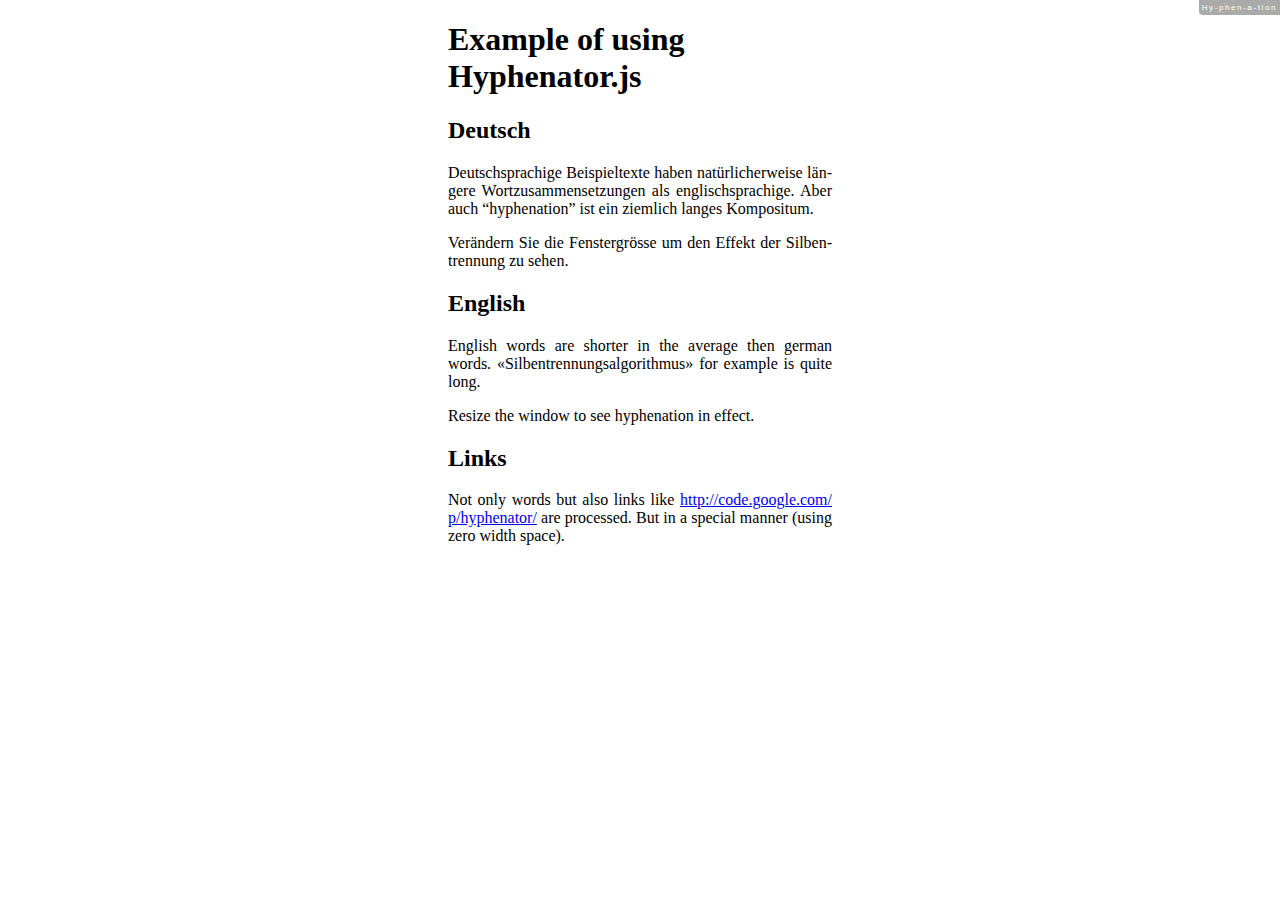
<file: hyphenator/WorkingExample.html>
<!DOCTYPE HTML PUBLIC "-//W3C//DTD HTML 4.01//EN"
    "http://www.w3.org/TR/html4/strict.dtd">
<html lang="en">
    <head>
        <title>Hyphenator.js</title>
        <meta http-equiv="content-type" content="text/html; charset=UTF-8">
        <style type="text/css">
            body {
                width:30%;
                margin-left:35%;
                margin-right:35%;
            }
            .text {
                text-align:justify;
            }
        </style>
        <script src="Hyphenator.js" type="text/javascript"></script>
        <script type="text/javascript">
        	Hyphenator.config({
        		displaytogglebox : true,
        		minwordlength : 4
        	});
        	Hyphenator.run();
        </script>
    </head>
    <body>
        <h1>Example of using Hyphenator.js</h1>
        <h2>Deutsch</h2>
        <p class="hyphenate text" lang="de">Deutschsprachige Beispieltexte haben natürlicherweise längere Wortzusammensetzungen als englischsprachige. Aber auch <span lang="en">“hyphenation”</span> ist ein ziemlich langes Kompositum.</p>
        <p class="hyphenate text" lang="de">Verändern Sie die Fenstergrösse um den Effekt der Silbentrennung zu sehen.</p>
        <h2>English</h2>
        <p class="hyphenate text" lang="en">English words are shorter in the average then german words. <span lang="de">«Silbentrennungsalgorithmus»</span> for example is quite long.</p>
        <p class="hyphenate text" lang="en">Resize the window to see hyphenation in effect.</p>
        <h2>Links</h2>
        <p class="hyphenate text" lang="en">Not only words but also links like <a href="http://code.google.com/p/hyphenator/">http://code.google.com/p/hyphenator/</a> are processed. But in a special manner (using zero width space).</p>
    </body>
</html>
</file>
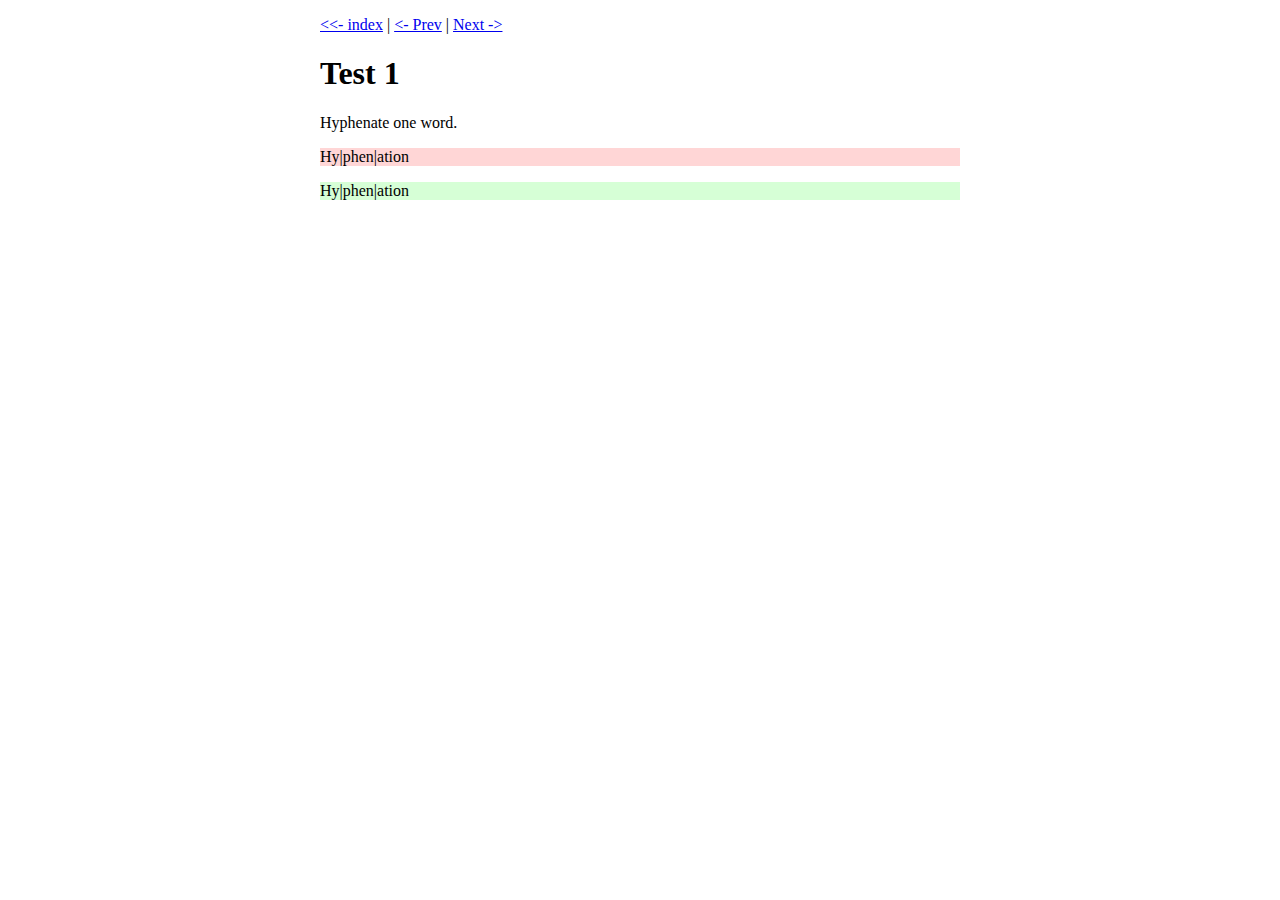
<file: hyphenator/testsuite/test1.html>
<!DOCTYPE HTML PUBLIC "-//W3C//DTD HTML 4.01//EN"
    "http://www.w3.org/TR/html4/strict.dtd">
<html lang="en">
    <head>
        <title>Hyphenator.js &ndash; Test 1</title>
        <meta http-equiv="content-type" content="text/html; charset=UTF-8">
        <style type="text/css">
            body {
                width:50%;
                margin-left:25%;
                margin-right:25%;
            }
            #test {
            	background-color: #ffd6d6;
            }
            #ref {
            	background-color: #d6ffd6;
            }
        </style>
        <script src="../Hyphenator.js" type="text/javascript"></script>
        <script type="text/javascript">
        	if (parent != window) {
				Hyphenator.config({
					'onhyphenationdonecallback': function () {
						var t1 = document.getElementById('test').innerHTML,
						t2 = document.getElementById('ref').innerHTML,
						desc = document.getElementById('desc').firstChild.data,
						msg = {
							desc: desc,
							index: 1
						};
						if (t1 == t2) {
							msg.result = 'passed';
						} else {
							msg.result = 'failed';
						}
						parent.postMessage(JSON.stringify(msg), window.location.href);
					}
				});     	
			}
			Hyphenator.config({hyphenchar:'|'});
			Hyphenator.run();
        </script>
    </head>
    <body>
        <p><a href="index.html">&lt;&lt;- index</a> | <a href="index.html">&lt;- Prev</a> | <a href="test2.html">Next -&gt;</a></p>
        <h1>Test 1</h1>
        <p id="desc">Hyphenate one word.</p>

        <p id="test" class="hyphenate" lang="en">Hyphenation</p>
        <p id="ref">Hy|phen|ation</p>
    </body>
</html>
</file>
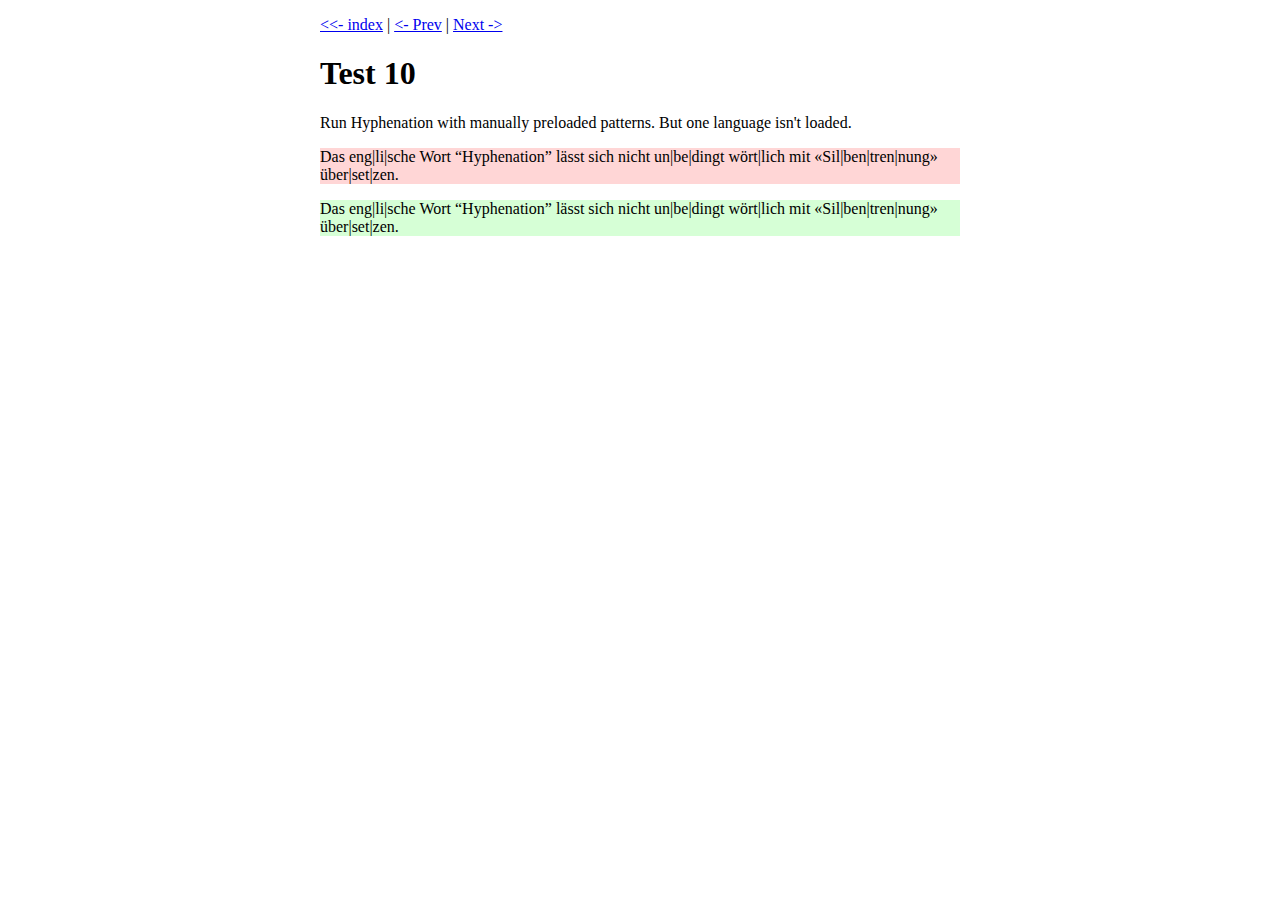
<file: hyphenator/testsuite/test10.html>
<!DOCTYPE HTML PUBLIC "-//W3C//DTD HTML 4.01//EN"
    "http://www.w3.org/TR/html4/strict.dtd">
<html lang="de">
    <head>
        <title>Hyphenator.js &ndash; Test 10</title>
        <meta http-equiv="content-type" content="text/html; charset=UTF-8">
        <style type="text/css">
            body {
                width:50%;
                margin-left:25%;
                margin-right:25%;
            }
            #test {
            	background-color: #ffd6d6;
            }
            #ref {
            	background-color: #d6ffd6;
            }
        </style>
        <script src="../Hyphenator.js" type="text/javascript"></script>
        <script src="../patterns/de.js" type="text/javascript"></script>
        <script type="text/javascript">
        	if (parent != window) {
				Hyphenator.config({
					'onhyphenationdonecallback': function () {
						var t1 = document.getElementById('test').innerHTML,
						t2 = document.getElementById('ref').innerHTML,
						desc = document.getElementById('desc').firstChild.data,
						msg = {
							desc: desc,
							index: 10
						};
						if (t1 == t2) {
							msg.result = 'passed';
						} else {
							msg.result = 'failed';
						}
						parent.postMessage(JSON.stringify(msg), window.location.href);
					}
				});     	
			}
			Hyphenator.config({
				hyphenchar:'|',
				remoteloading:false,
				storagetype: 'none'
			});
			Hyphenator.run();
        </script>
    </head>
    <body>
		<p><a href="index.html">&lt;&lt;- index</a> | <a href="test9.html">&lt;- Prev</a> | <a href="test11.html">Next -&gt;</a></p>
        <h1>Test 10</h1>
        <p id="desc">Run Hyphenation with manually preloaded patterns. But one language isn't loaded.</p>

        <p id="test" class="hyphenate">Das englische Wort <span lang="en">&ldquo;Hyphenation&rdquo;</span> lässt sich nicht unbedingt wörtlich mit &laquo;Silbentrennung&raquo; übersetzen.</p>
        <p id="ref">Das eng|li|sche Wort <span lang="en">“Hyphenation”</span> lässt sich nicht un|be|dingt wört|lich mit «Sil|ben|tren|nung» über|set|zen.</p>

     </body>
</html>
</file>
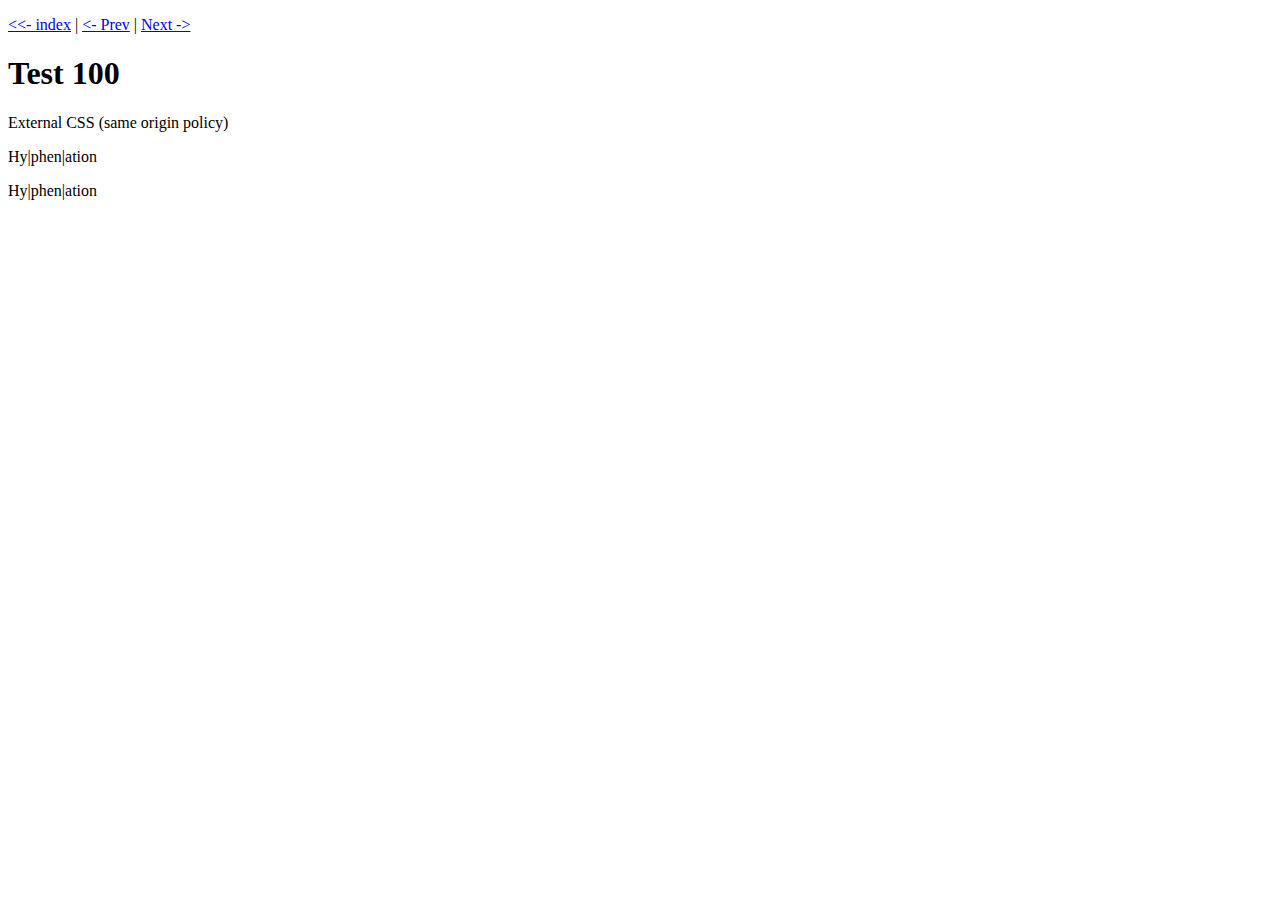
<file: hyphenator/testsuite/test100.html>
<!DOCTYPE HTML PUBLIC "-//W3C//DTD HTML 4.01//EN"
    "http://www.w3.org/TR/html4/strict.dtd">
<html lang="en">
    <head>
        <title>Hyphenator.js &ndash; Test 100</title>
        <meta http-equiv="content-type" content="text/html; charset=UTF-8">
		<link rel="stylesheet" type="text/css" href="http://mnn.ch/diversa/hyphenator_test100/formate.css">
        <script src="../Hyphenator.js" type="text/javascript"></script>
        <script type="text/javascript">
        	if (parent != window) {
				Hyphenator.config({
					'onhyphenationdonecallback': function () {
						var t1 = document.getElementById('test').innerHTML,
						t2 = document.getElementById('ref').innerHTML,
						desc = document.getElementById('desc').firstChild.data,
						msg = {
							desc: desc,
							index: 100
						};
						if (t1 == t2) {
							msg.result = 'passed';
						} else {
							msg.result = 'failed';
						}
						parent.postMessage(JSON.stringify(msg), window.location.href);
					}
				});     	
			}
			Hyphenator.config({hyphenchar:'|'});
			Hyphenator.run();
        </script>
    </head>
    <body>
        <p><a href="index.html">&lt;&lt;- index</a> | <a href="test99.html">&lt;- Prev</a> | <a href="test101.html">Next -&gt;</a></p>
        <h1>Test 100</h1>
        <p id="desc">External CSS (same origin policy)</p>

        <p id="test" class="hyphenate" lang="en">Hyphenation</p>
        <p id="ref">Hy|phen|ation</p>
    </body>
</html>
</file>
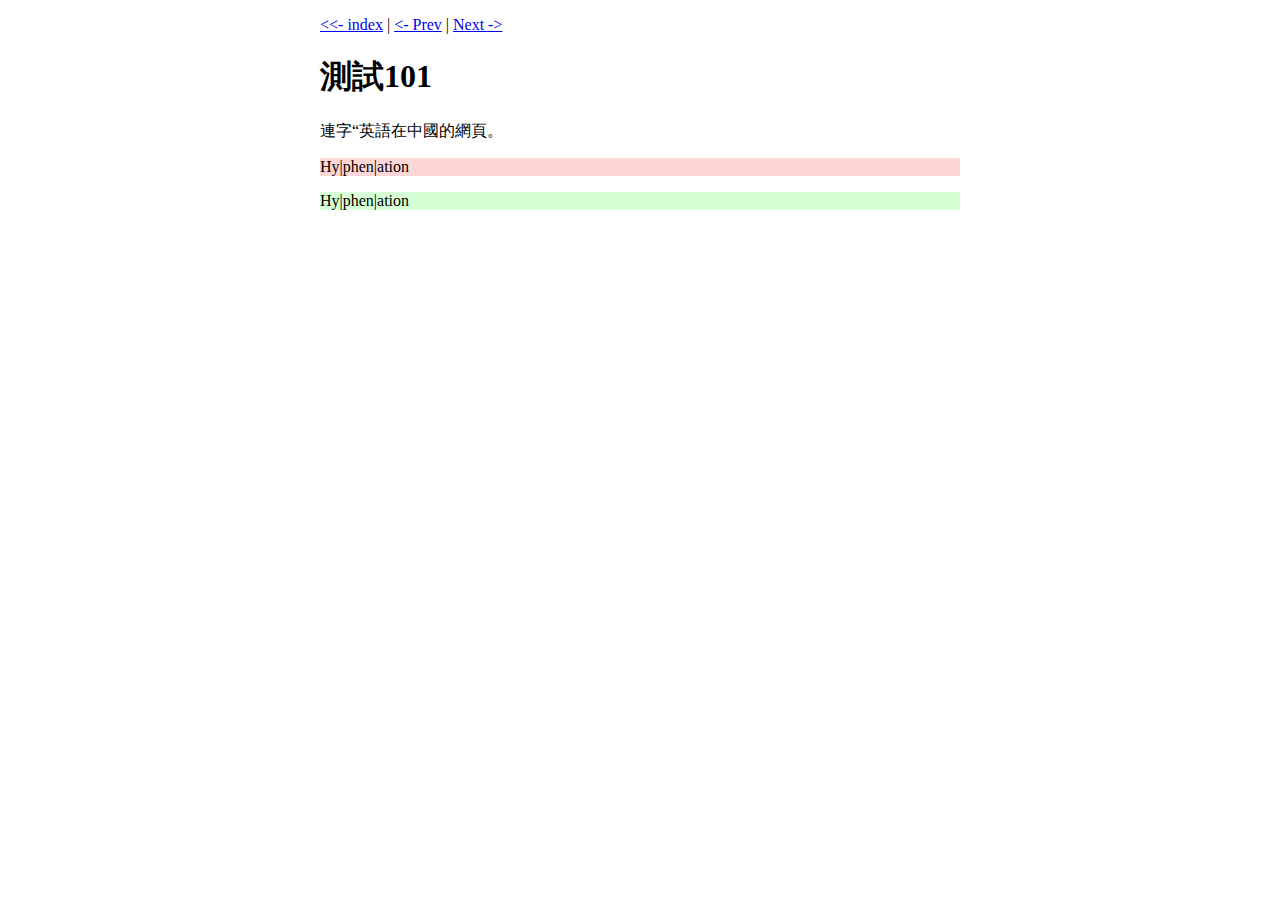
<file: hyphenator/testsuite/test101.html>
<!DOCTYPE HTML PUBLIC "-//W3C//DTD HTML 4.01//EN"
    "http://www.w3.org/TR/html4/strict.dtd">
<html lang="zh">
    <head>
        <title>Hyphenator.js &ndash; Test 101</title>
        <meta http-equiv="content-type" content="text/html; charset=UTF-8">
        <style type="text/css">
            body {
                width:50%;
                margin-left:25%;
                margin-right:25%;
            }
            #test {
            	background-color: #ffd6d6;
            }
            #ref {
            	background-color: #d6ffd6;
            }
        </style>
        <script src="../Hyphenator.js" type="text/javascript"></script>
        <script type="text/javascript">
        	if (parent != window) {
				Hyphenator.config({
					'onhyphenationdonecallback': function () {
						var t1 = document.getElementById('test').innerHTML,
						t2 = document.getElementById('ref').innerHTML,
						desc = document.getElementById('desc').firstChild.data,
						msg = {
							desc: desc,
							index: 101
						};
						if (t1 == t2) {
							msg.result = 'passed';
						} else {
							msg.result = 'failed';
						}
						parent.postMessage(JSON.stringify(msg), window.location.href);
					}
				});     	
			}
			Hyphenator.config({hyphenchar:'|'});
			Hyphenator.run();
        </script>
    </head>
    <body>
        <p><a href="index.html">&lt;&lt;- index</a> | <a href="test100.html">&lt;- Prev</a> | <a href="test102.html">Next -&gt;</a></p>
        <h1>測試101</h1>
        <p id="desc">連字“英語在中國的網頁。</p>

        <p id="test" class="hyphenate" lang="en">Hyphenation</p>
        <p id="ref">Hy|phen|ation</p>
    </body>
</html>
</file>
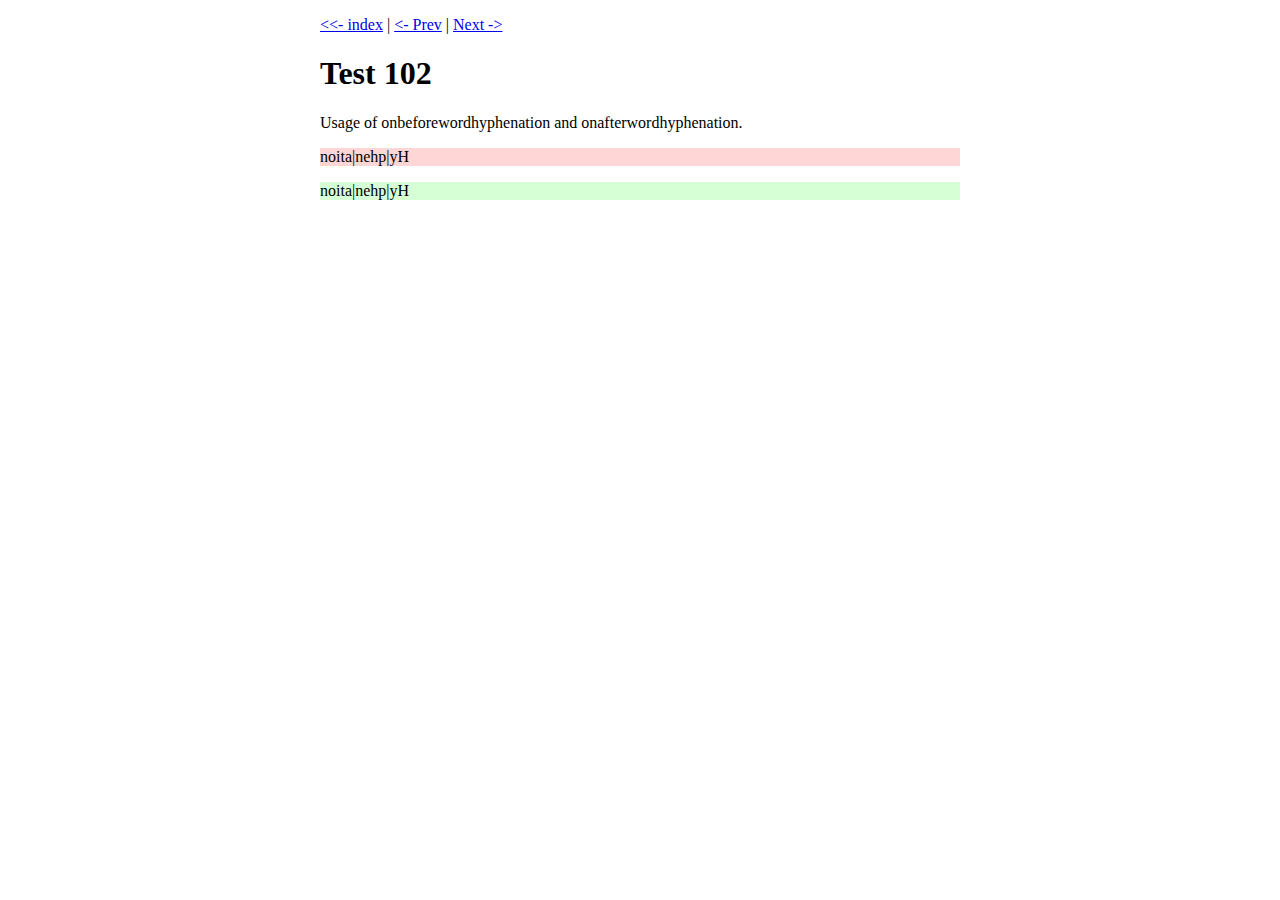
<file: hyphenator/testsuite/test102.html>
<!DOCTYPE HTML PUBLIC "-//W3C//DTD HTML 4.01//EN"
    "http://www.w3.org/TR/html4/strict.dtd">
<html lang="en">
    <head>
        <title>Hyphenator.js &ndash; Test 102</title>
        <meta http-equiv="content-type" content="text/html; charset=UTF-8">
        <style type="text/css">
            body {
                width:50%;
                margin-left:25%;
                margin-right:25%;
            }
            #test {
            	background-color: #ffd6d6;
            }
            #ref {
            	background-color: #d6ffd6;
            }
        </style>
        <script src="../Hyphenator.js" type="text/javascript"></script>
        <script type="text/javascript">
        	if (parent != window) {
				Hyphenator.config({
					'onhyphenationdonecallback': function () {
						var t1 = document.getElementById('test').innerHTML,
						t2 = document.getElementById('ref').innerHTML,
						desc = document.getElementById('desc').firstChild.data,
						msg = {
							desc: desc,
							index: 102
						};
						if (t1 == t2) {
							msg.result = 'passed';
						} else {
							msg.result = 'failed';
						}
						parent.postMessage(JSON.stringify(msg), window.location.href);
					}
				});     	
			}
			Hyphenator.config({
				hyphenchar:'|',
				'onbeforewordhyphenation': function (word) {
					return word.split('').reverse().join('');
				},
				'onafterwordhyphenation': function (word) {
					return word.split('').reverse().join('');
				}
				});
			Hyphenator.run();
        </script>
    </head>
    <body>
        <p><a href="index.html">&lt;&lt;- index</a> | <a href="test101.html">&lt;- Prev</a> | <a href="test103.html">Next -&gt;</a></p>
        <h1>Test 102</h1>
        <p id="desc">Usage of onbeforewordhyphenation and onafterwordhyphenation.</p>

        <p id="test" class="hyphenate" lang="en">noitanehpyH</p>
        <p id="ref">noita|nehp|yH</p>
    </body>
</html>
</file>
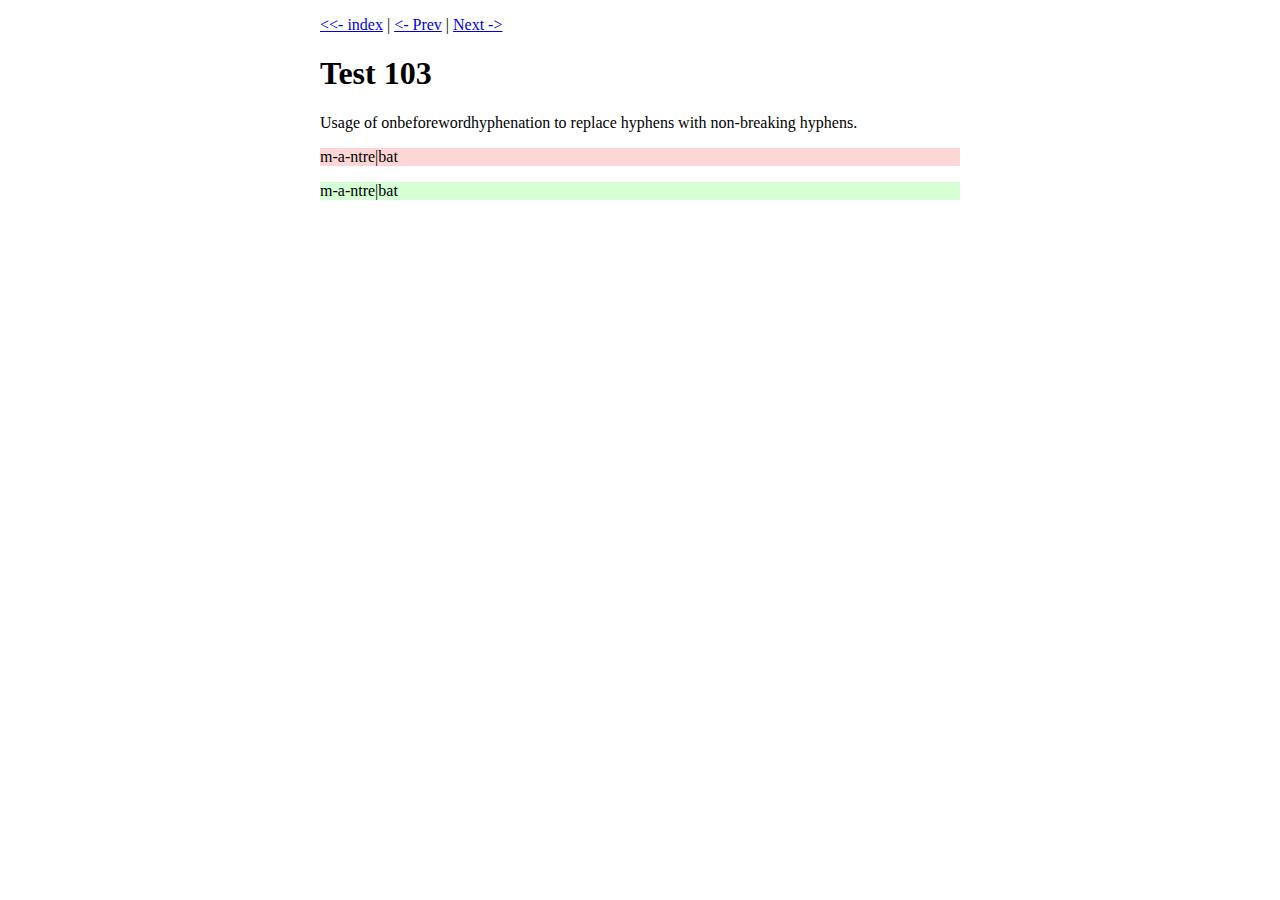
<file: hyphenator/testsuite/test103.html>
<!DOCTYPE HTML PUBLIC "-//W3C//DTD HTML 4.01//EN"
    "http://www.w3.org/TR/html4/strict.dtd">
<html lang="en">
    <head>
        <title>Hyphenator.js &ndash; Test 103</title>
        <meta http-equiv="content-type" content="text/html; charset=UTF-8">
        <style type="text/css">
            body {
                width:50%;
                margin-left:25%;
                margin-right:25%;
            }
            #test {
            	background-color: #ffd6d6;
            }
            #ref {
            	background-color: #d6ffd6;
            }
        </style>
        <script src="../Hyphenator.js" type="text/javascript"></script>
        <script type="text/javascript">
        	if (parent != window) {
				Hyphenator.config({
					'onhyphenationdonecallback': function () {
						var t1 = document.getElementById('test').innerHTML,
						t2 = document.getElementById('ref').innerHTML,
						desc = document.getElementById('desc').firstChild.data,
						msg = {
							desc: desc,
							index: 103
						};
						if (t1 == t2) {
							msg.result = 'passed';
						} else {
							msg.result = 'failed';
						}
						parent.postMessage(JSON.stringify(msg), window.location.href);
					}
				});     	
			}
			Hyphenator.config({
				hyphenchar:'|',
				'onafterwordhyphenation': function (word) {
					word = word.replace(/-/g, String.fromCharCode(8209));
					return word;
				}
			});
			Hyphenator.run();
        </script>
    </head>
    <body>
        <p><a href="index.html">&lt;&lt;- index</a> | <a href="test102.html">&lt;- Prev</a> | <a href="test104.html">Next -&gt;</a></p>
        <h1>Test 103</h1>
        <p id="desc">Usage of onbeforewordhyphenation to replace hyphens with non-breaking hyphens.</p>

        <p id="test" class="hyphenate" lang="ro">m-a-ntrebat</p>
        <p id="ref">m‑a‑ntre|bat</p>
    </body>
</html>
</file>
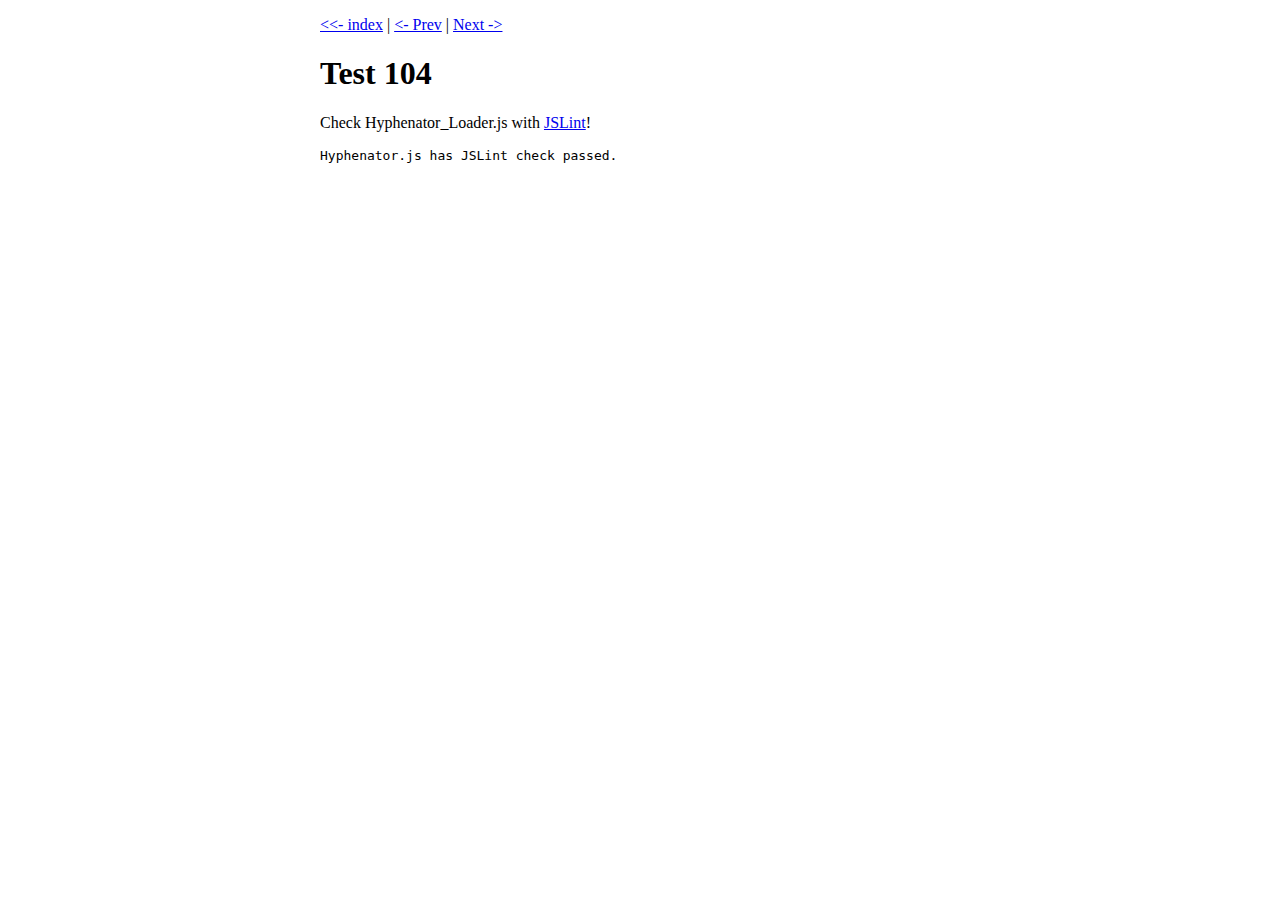
<file: hyphenator/testsuite/test104.html>
<!DOCTYPE HTML>
<html lang="en">
    <head>
        <title>Hyphenator.js &ndash; Test 104</title>
        <meta http-equiv="content-type" content="text/html; charset=UTF-8">
        <style type="text/css">
            body {
                width:50%;
                margin-left:25%;
                margin-right:25%;
            }
            #test {
            	background-color: #ffd6d6;
            }
            #ref {
            	background-color: #d6ffd6;
            }
        </style>
        <script id="h" src="../Hyphenator_Loader.js" type="text/javascript"></script>
        <script src="files/jslint.js" type="text/javascript"></script>
        <script type="text/javascript">
			function loadScript() {
				var xhr = null;
				if (typeof XMLHttpRequest !== 'undefined') {
					xhr = new XMLHttpRequest();
				}
				if (!xhr) {
					try {
						xhr  = new ActiveXObject("Msxml2.XMLHTTP");
					} catch (e) {
						xhr  = null;
					}
				}
				if (xhr) {
					xhr.open('GET', "../Hyphenator_Loader.js", false);
					xhr.setRequestHeader('Cache-Control', 'no-cache');
					xhr.send(null);
					return xhr.responseText;
				}
			}
        </script>
    </head>
    <body>
		<p><a href="index.html">&lt;&lt;- index</a> | <a href="test103.html">&lt;- Prev</a> | <a href="index.html">Next -&gt;</a></p>
        <h1>Test 104</h1>
        <p id="desc">Check Hyphenator_Loader.js with <a href="http://www.jslint.com/" target="_blank">JSLint</a>!</p>
		<pre><script type="text/javascript">
			JSLINT(loadScript());
			var errors = JSLINT.errors, l = errors.length, i, globals = JSLINT.data().globals, lg = globals.length, unused, lu = 0;
			if (JSLINT.data().unused) {
				unused = JSLINT.data().unused;
				lu = unused.length;
			}
			if (l > 0 || lg > 3 || lu > 0) {
				if (window != parent) {
					var msg = {
						desc: "Make JSLint happy with Hyphenator_Loader.js",
						index: 104,
						result: 'failed'
					};
					parent.postMessage(JSON.stringify(msg), window.location.href);
				} else {
					document.writeln("JSLint error(s):\n");
					for (i = 0; i < l; i++ ) {
						document.writeln("\n" + errors[i].evidence + "\n");
						document.writeln("    Problem at line " + errors[i].line + " character " + errors[i].character + ": " + errors[i].reason);
					}
					for (i = 0; i < lg; i++ ) {
						if (globals[i] !== 'Hyphenator' && globals[i] !== 'window' && globals[i] !== 'Hyphenator_Loader') {
							document.writeln("\n bad global:\n");
							document.writeln("    " + globals[i]);
						}
					}
					for (i = 0; i < lu; i++ ) {
						document.writeln("    unused variable \'" + unused[i].name + "\' at line: " + unused[i].line + " in function: " + unused[i]['function']);
					}
				}
			} else {
				if (window != parent) {
					var msg = {
						desc: "Make JSLint happy with Hyphenator_Loader.js",
						index: 104,
						result: 'passed'
					};
					parent.postMessage(JSON.stringify(msg), window.location.href);
				} else {
					document.writeln("Hyphenator.js has JSLint check passed." );
				}
			}
		</script></pre>
     </body>
</html>
</file>
<file: style.css>
#ourText {
    top:0;
    bottom: 4em;
    resize: none;
    padding: 1rem;
    position: absolute;
}
#loadFile {
    bottom: 0em;
    position: absolute;
    left: 0em;
    width: 15em;
    height: 2em;
}

body {
    background-color: #EEEEEE;
}

#outer {
    position: fixed;
    left: 50%;
    top: 44%;
    width: 100%;
}


#other {
    position: fixed;
    left: 50%;
    top: 40%;
    width: 100%;
}
#leftHolder, #right { top: 20%}

#leftHolder {
    position: absolute;
    right: 50%;
    top:0;
}
#right {
    position: absolute;
    left: 50%;
    top:0;
    width: auto;
}
#right::first-letter {
    color: red;
}

#outField, #marker {
    position: absolute;
    font-size: 250%;
}
#outField {
    bottom:50%;
}

#marker {
    top: 50%;
}

#help {
    position: fixed;
    right: -1.5em;
    top: -1.5em;
    padding: 2em 2em .15em .15em;
    border-radius: 1em;
    box-shadow: 0px 0px 5px  #888888 inset;
}

#controls {
    position: fixed;
    right: .5em;
    bottom: .5em;
    width: auto;
}
#controls * {
    display: block;
}

button {
    width: 15em;
    height: 2em;
}
#wrap {
    position: fixed;
    left: 0;
    top: 10px;
    bottom: 10px;

}
</file>
